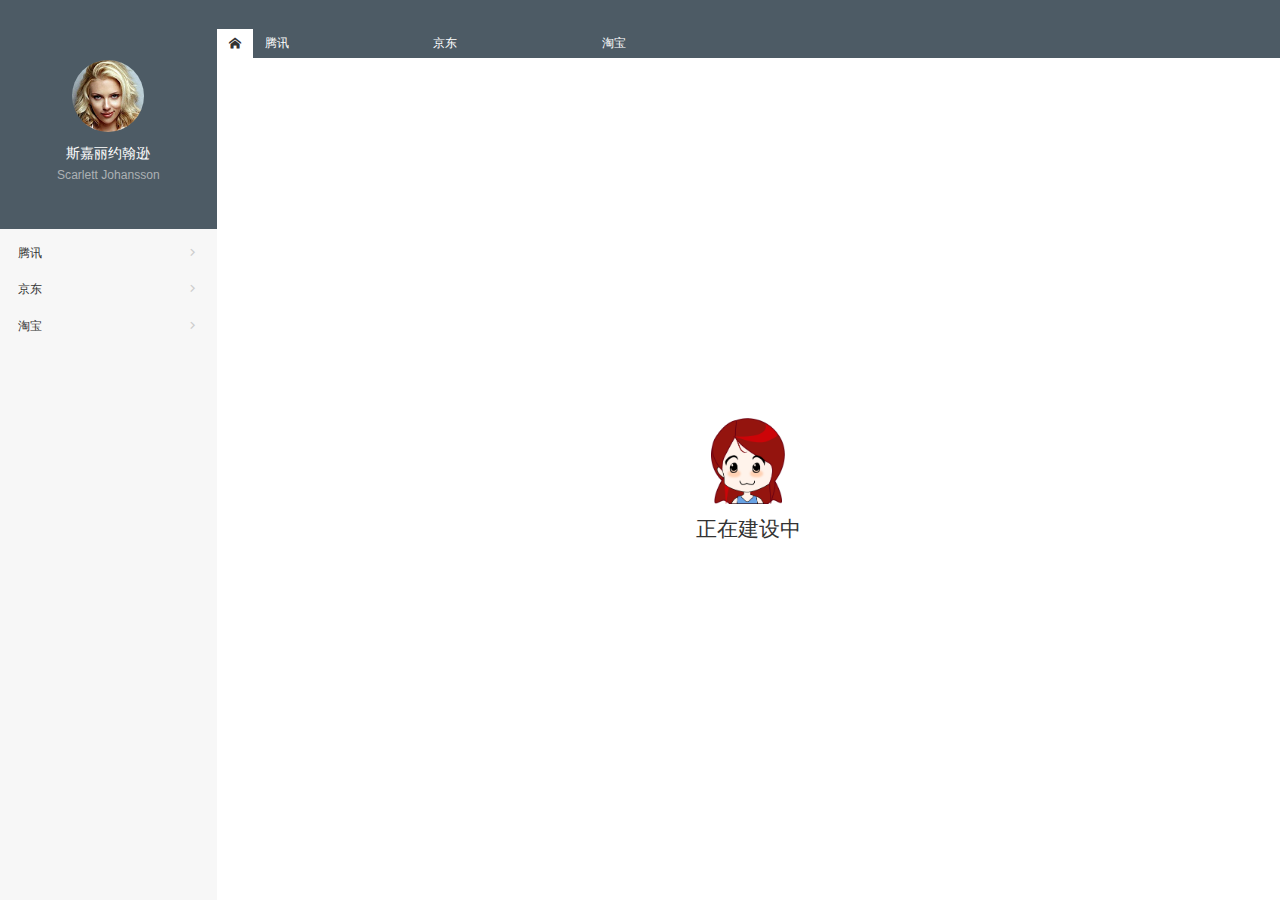
<file: src/main/webapp/static/index.html>
<!DOCTYPE HTML>
<html size="s"> 
<head>
	<meta charset="utf-8" />
	<meta name="viewport" content="width=device-width, initial-scale=1, minimum-scale=1, maximum-scale=1" />
	<title>Touch UI</title>
	<link rel="stylesheet" href="TouchUI/content/css/base.css" rel="stylesheet" type="text/css"/>
	<link rel="stylesheet" href="css/project.css" rel="stylesheet" type="text/css"/>
	<script src="TouchUI/content/js/jcl-base.js"></script>
	<script src="TouchUI/content/js/jcl.js"></script>
	<script src="TouchUI/content/js/i18n/code.zh_CN.js"></script>
	<script src="TouchUI/content/js/jcl-plugins.js"></script>
	<script src="TouchUI/content/js/jcl-ui.js"></script>
	<script src="TouchUI/content/js/ui/component/base/popup.js"></script>
	<script src="TouchUI/content/js/ui/component/base/segment.js"></script>
	<script src="TouchUI/content/js/ui/component/base/switch.js"></script>
	<script src="TouchUI/content/js/ui/component/tabset/tabset.js"></script>
	<script src="TouchUI/content/js/local.js"></script>
</head>
<body>



	<div class="p_index">
		<div class="side">
			<div class="user">
				<div class="c_list c_list-v">
					<ul>
						<li>
							<div class="pic"><img class="e_pic-r" src="temp/staff.jpg" alt="" /></div>
							<div class="main">
								<div class="title">斯嘉丽约翰逊</div>
								<div class="content">Scarlett Johansson</div>
							</div>
						</li>
					</ul>
				</div>
			</div>
			<div class="menu">
				<!-- 列表 开始 -->
				<div class="c_list c_list-s">
					<ul>
						<li class="link">
							<div class="main">腾讯</div>
							<div class="more"></div>
						</li>
						<li class="link">
							<div class="main">京东</div>
							<div class="more"></div>
						</li>
						<li class="link">
							<div class="main">淘宝</div>
							<div class="more"></div>
						</li>
					</ul>
				</div>
				<!-- 列表 结束 -->
			</div>
		</div>
		<div class="main">
			<div class="task">
				<ul>
					<li class="on">
						<div class="text"><span class="e_ico-home"></span></div>
					</li>
					<li>
						<span class="text">腾讯</span>
						<div class="close"><span class="e_ico-close"></span></div>
					</li>
					<li>
						<span class="text">京东</span>
						<div class="close"><span class="e_ico-close"></span></div>
					</li>
					<li>
						<span class="text">淘宝</span>
						<div class="close"><span class="e_ico-close"></span></div>
					</li>
				</ul>
			</div>
			<div class="content">
				<iframe src="home.html" frameborder="0"></iframe>
			</div>
		</div>
	</div>
	<script>
		Wade.setRatio();
	</script>



</body>
</html>
</file>
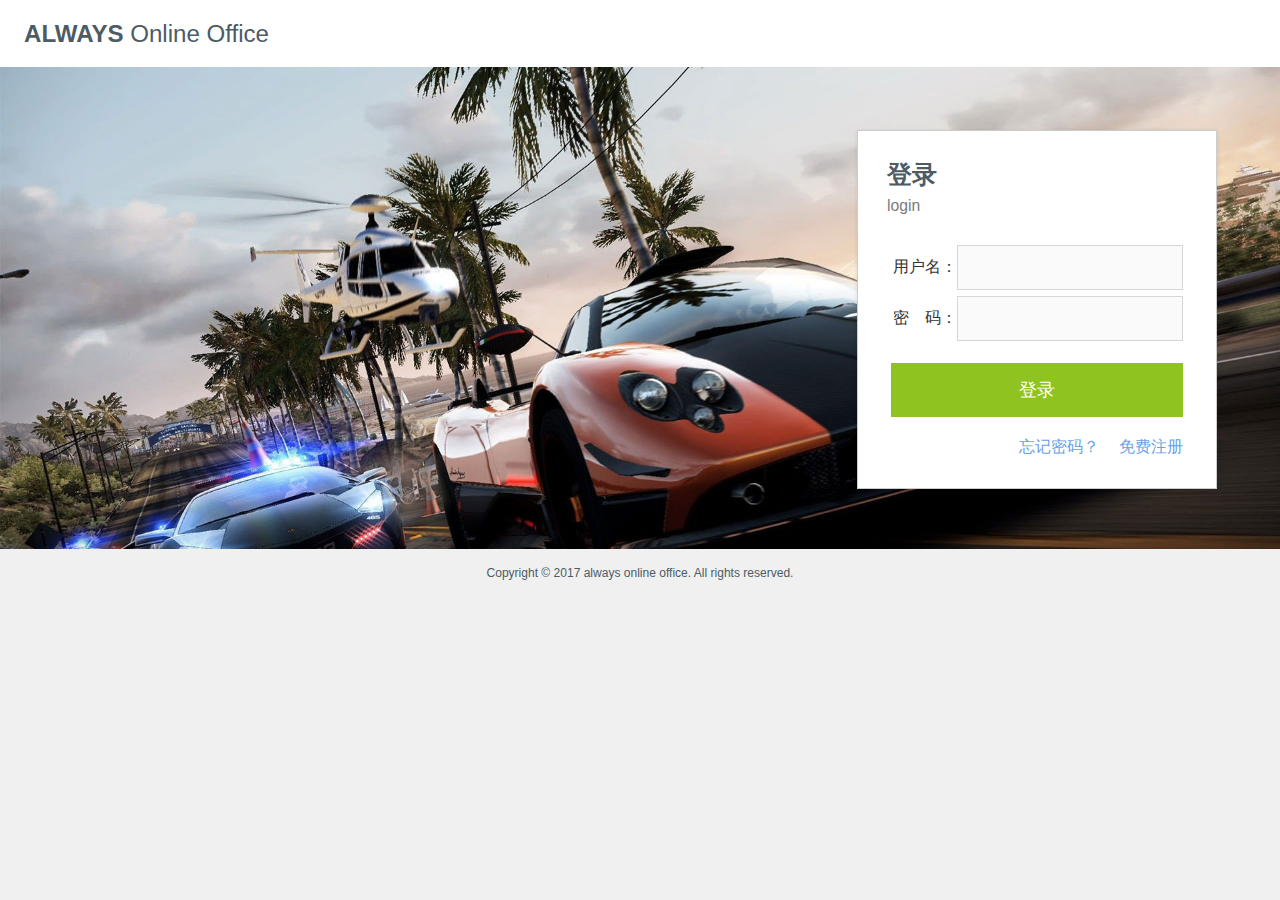
<file: src/main/webapp/login.html>
<!DOCTYPE HTML>
<html size="s"> 
<head>
	<meta charset="utf-8" />
	<meta name="viewport" content="width=device-width, initial-scale=1, minimum-scale=1, maximum-scale=1" />
	<title>Touch UI</title>
	<link rel="stylesheet" href="static/TouchUI/content/css/base.css" rel="stylesheet" type="text/css"/>
	<link rel="stylesheet" href="static/css/project.css" rel="stylesheet" type="text/css"/>
	<script src="static/TouchUI/content/js/jcl-base.js"></script>
	<script src="static/TouchUI/content/js/jcl.js"></script>
	<script src="static/TouchUI/content/js/i18n/code.zh_CN.js"></script>
	<script src="static/TouchUI/content/js/jcl-plugins.js"></script>
	<script src="static/TouchUI/content/js/jcl-ui.js"></script>
	<script src="static/TouchUI/content/js/ui/component/base/popup.js"></script>
	<script src="static/TouchUI/content/js/ui/component/base/segment.js"></script>
	<script src="static/TouchUI/content/js/ui/component/base/switch.js"></script>
	<script src="static/TouchUI/content/js/ui/component/tabset/tabset.js"></script>
	<script src="static/TouchUI/content/js/local.js"></script>
</head>
<body>



	<div class="p_login">
		<div class="logo"><strong>ALWAYS</strong> Online Office</div>
		<div class="pannel">
			<!-- 悬浮层 开始 -->
			<div class="c_float c_float-show">
				<div class="bg"></div>
				<div class="content">
					<div class="l_padding l_padding-n">
						<div class="c_list">
							<ul>
								<li>
									<div class="main">
										<div class="title">登录</div>
										<div class="content">login</div>
									</div>
								</li>
							</ul>
						</div>
					</div>
					<div class="l_padding-3 l_padding-u">
						<div class="c_space"></div>
						<!-- 表单 开始 -->
						<div class="c_form c_form-label-3 c_form-col-1">
							<ul>
								<li>
									<div class="label">用户名：</div>
									<div class="value">
										<input type="text" />
									</div>
								</li>
								<li>
									<div class="label">密　码：</div>
									<div class="value">
										<input type="text" />
									</div>
								</li>
							</ul>
						</div>
						<!-- 表单 结束 -->
						<div class="c_space-2"></div>
						<!-- 提交 开始 -->
						<div class="c_submit c_submit-full">
							<button type="button" class="e_button-l e_button-green">登录</button>
						</div>
						<!-- 提交 结束 -->
						<div class="c_space-2"></div>
						<div class="e_right p_loginLinks">
							<a href="#nogo">忘记密码？</a>
							<a href="#nogo">免费注册</a>
						</div>
					</div>
				</div>
			</div>
			<!-- 悬浮层 结束 -->
		</div>
		<div class="copyright">
			Copyright © 2017 always online office. All rights reserved.
		</div>
	</div>
	<script>
		Wade.setRatio();
	</script>



</body>
</html>
</file>
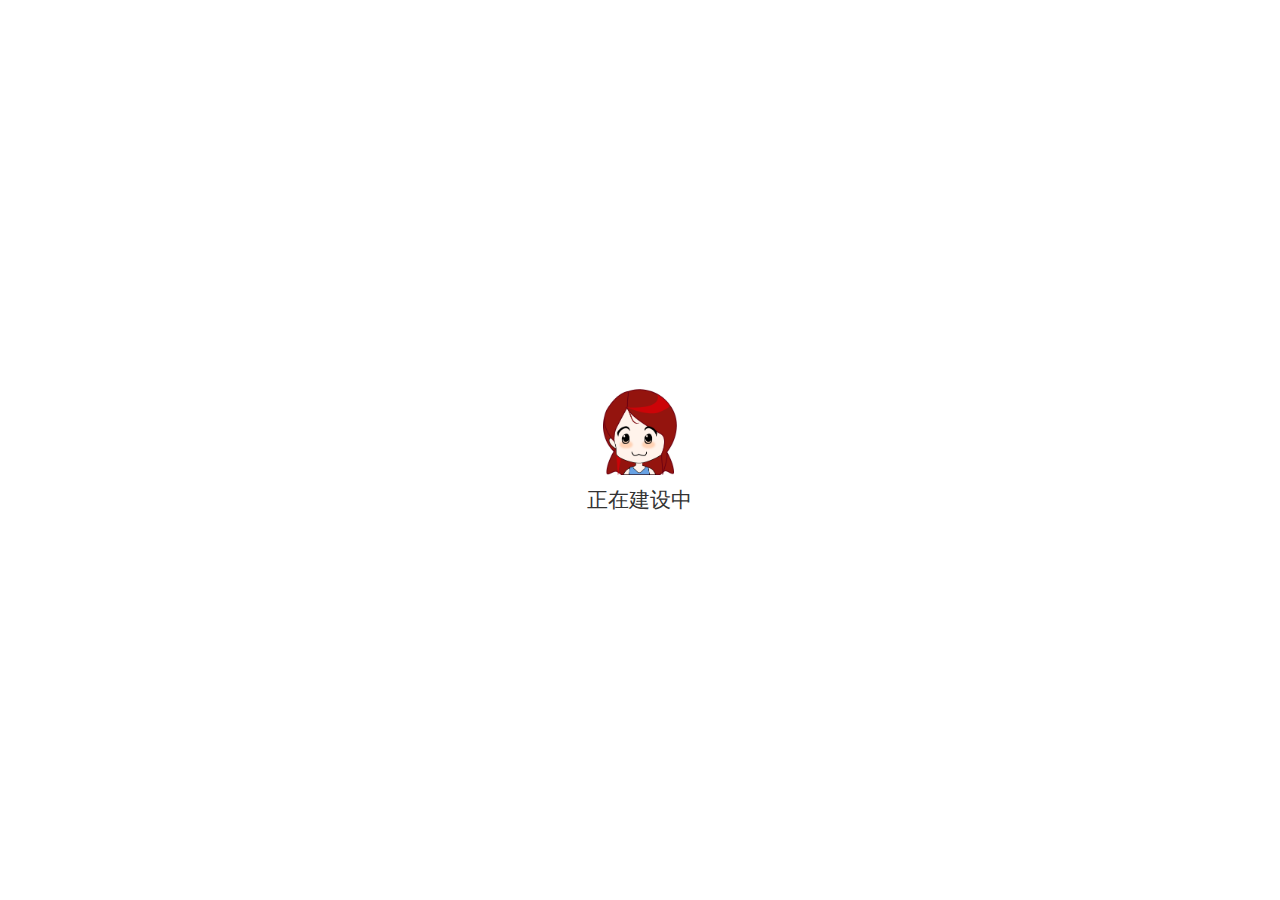
<file: src/main/webapp/static/home.html>
<!DOCTYPE HTML>
<html size="s"> 
<head>
	<meta charset="utf-8" />
	<meta name="viewport" content="width=device-width, initial-scale=1, minimum-scale=1, maximum-scale=1" />
	<title>Touch UI</title>
	<link rel="stylesheet" href="TouchUI/content/css/base.css" rel="stylesheet" type="text/css"/>
	<script src="TouchUI/content/js/jcl-base.js"></script>
	<script src="TouchUI/content/js/jcl.js"></script>
	<script src="TouchUI/content/js/i18n/code.zh_CN.js"></script>
	<script src="TouchUI/content/js/jcl-plugins.js"></script>
	<script src="TouchUI/content/js/jcl-ui.js"></script>
	<script src="TouchUI/content/js/ui/component/base/popup.js"></script>
	<script src="TouchUI/content/js/ui/component/base/segment.js"></script>
	<script src="TouchUI/content/js/ui/component/base/switch.js"></script>
	<script src="TouchUI/content/js/ui/component/tabset/tabset.js"></script>
	<script src="TouchUI/content/js/local.js"></script>
</head>
<body>



	<!-- 信息提示 开始 -->
	<div class="c_msg c_msg-full">
		<div class="wrapper">
			<div class="emote"></div>
			<div class="info">
				<div class="text">
					<div class="title">正在建设中</div>
				</div>
			</div>
		</div>
	</div>
	<!-- 信息提示 结束 -->



	<script>
		Wade.setRatio();
		hide(parent.get("UI-loading"));
	</script>



</body>
</html>
</file>
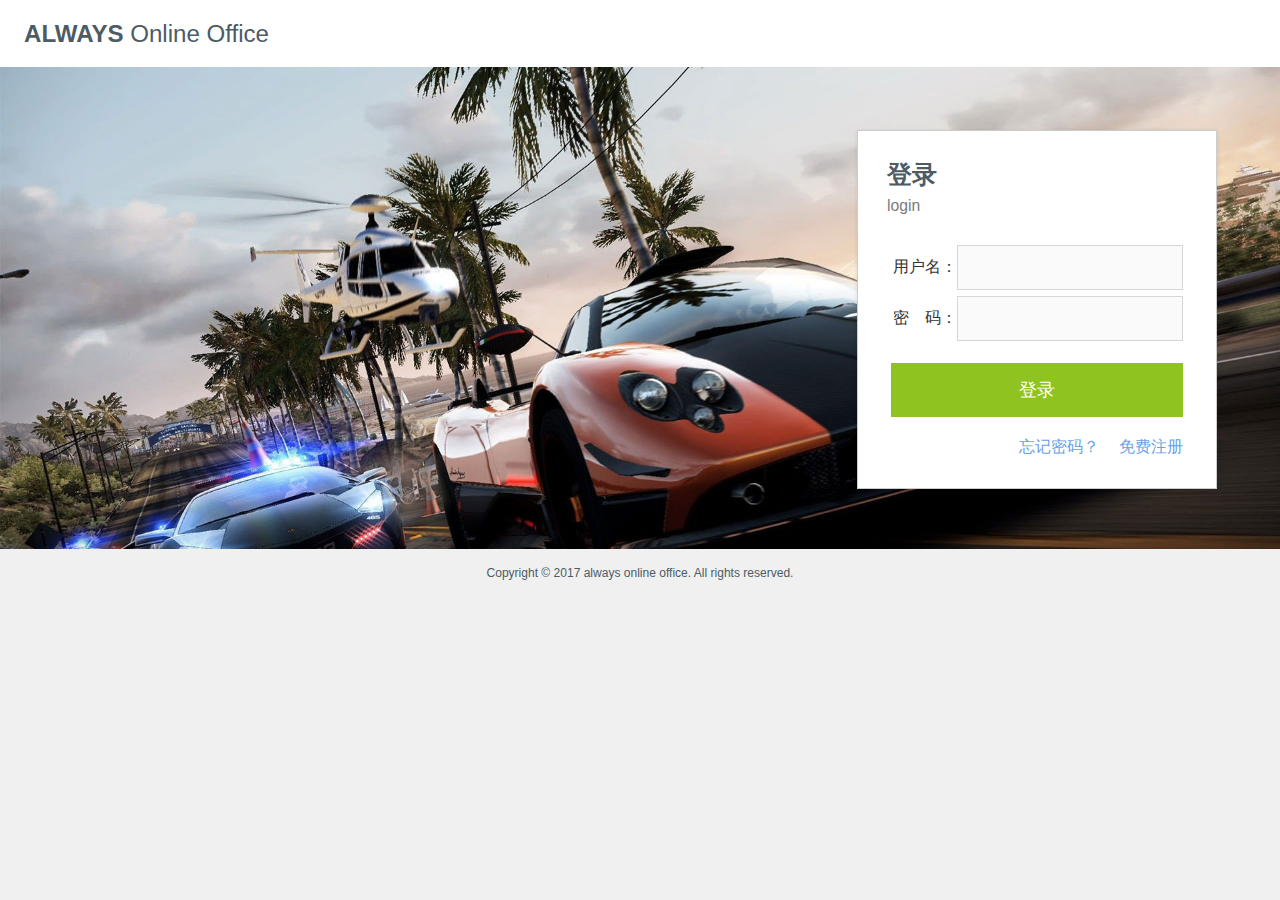
<file: src/main/webapp/static/login.html>
<!DOCTYPE HTML>
<html size="s"> 
<head>
	<meta charset="utf-8" />
	<meta name="viewport" content="width=device-width, initial-scale=1, minimum-scale=1, maximum-scale=1" />
	<title>Touch UI</title>
	<link rel="stylesheet" href="TouchUI/content/css/base.css" rel="stylesheet" type="text/css"/>
	<link rel="stylesheet" href="css/project.css" rel="stylesheet" type="text/css"/>
	<script src="TouchUI/content/js/jcl-base.js"></script>
	<script src="TouchUI/content/js/jcl.js"></script>
	<script src="TouchUI/content/js/i18n/code.zh_CN.js"></script>
	<script src="TouchUI/content/js/jcl-plugins.js"></script>
	<script src="TouchUI/content/js/jcl-ui.js"></script>
	<script src="TouchUI/content/js/ui/component/base/popup.js"></script>
	<script src="TouchUI/content/js/ui/component/base/segment.js"></script>
	<script src="TouchUI/content/js/ui/component/base/switch.js"></script>
	<script src="TouchUI/content/js/ui/component/tabset/tabset.js"></script>
	<script src="TouchUI/content/js/local.js"></script>
</head>
<body>



	<div class="p_login">
		<div class="logo"><strong>ALWAYS</strong> Online Office</div>
		<div class="pannel">
			<!-- 悬浮层 开始 -->
			<div class="c_float c_float-show">
				<div class="bg"></div>
				<div class="content">
					<div class="l_padding l_padding-n">
						<div class="c_list">
							<ul>
								<li>
									<div class="main">
										<div class="title">登录</div>
										<div class="content">login</div>
									</div>
								</li>
							</ul>
						</div>
					</div>
					<div class="l_padding-3 l_padding-u">
						<div class="c_space"></div>
						<!-- 表单 开始 -->
						<div class="c_form c_form-label-3 c_form-col-1">
							<ul>
								<li>
									<div class="label">用户名：</div>
									<div class="value">
										<input type="text" />
									</div>
								</li>
								<li>
									<div class="label">密　码：</div>
									<div class="value">
										<input type="text" />
									</div>
								</li>
							</ul>
						</div>
						<!-- 表单 结束 -->
						<div class="c_space-2"></div>
						<!-- 提交 开始 -->
						<div class="c_submit c_submit-full">
							<button type="button" class="e_button-l e_button-green">登录</button>
						</div>
						<!-- 提交 结束 -->
						<div class="c_space-2"></div>
						<div class="e_right p_loginLinks">
							<a href="#nogo">忘记密码？</a>
							<a href="#nogo">免费注册</a>
						</div>
					</div>
				</div>
			</div>
			<!-- 悬浮层 结束 -->
		</div>
		<div class="copyright">
			Copyright © 2017 always online office. All rights reserved.
		</div>
	</div>
	<script>
		Wade.setRatio();
	</script>



</body>
</html>
</file>
<file: src/main/webapp/static/TouchUI/content/css/base.css>
body,html{border:0;overflow:hidden}.x_size,body,html{width:100%;height:100%}.e_switch:before,.x_clear:after{content:""}.e_strong,.s_phone .e_strong-phone{font-weight:700}.c_menu .menu-col-2>ul>li,.c_table-fixed td,.e_ellipsis,.e_select,.x_to{text-overflow:ellipsis}.c_calendar .fn,.c_calendar .header,.c_calendar .select .year,.c_calendar .time,.c_page-lite .turn,.c_param-avg ul,.c_param-v,.c_slide>.pic>ul,.c_slide>.thumb,.c_table-fixed table,.s_ie8 .c_guide ul,.s_ie8 .c_submit-center,.s_ie8 .c_submit-full,.s_ie8 .c_tab-avg>.tab ul,.s_ie8 .e_mix-avg,.s_ie8 .e_mix-ip,.s_ie8 .e_range .e_rangeMain,.s_ie8 .e_range .e_rangeMain .e_rangeRuler,.s_phone .c_table:not(.c_table-hasGrid) table{table-layout:fixed}.c_form>ul:after,.c_popup,.c_tree ul li.leaf>.ico,.x_clear:after{visibility:hidden}.c_cart table,.c_table table,.s_ie8 .e_mix{border-collapse:collapse}*{margin:0;padding:0;list-style:none;outline:0;font-style:normal;-webkit-focus-ring-color:transparent;-webkit-tap-highlight-color:transparent;color:inherit}html{font-size:100px;font-family:"microsoft yahei",helvetica,simsun}body{background:#f0f0f0;position:relative;z-index:0;font-size:.14em;color:#333;line-height:1;text-align:left}body:before{position:absolute;z-index:10000;right:.71em;bottom:.71em;opacity:.3;pointer-events:none}a{text-decoration:none;color:#68a2e5}input{-webkit-appearance:none;font-size:100%;border-radius:0;min-width:0}input::-webkit-input-placeholder,textarea::-webkit-input-placeholder{color:#ccc}button,input,textarea{font-family:inherit}iframe{background:#fff}iframe,img{border:0;vertical-align:top}label{cursor:default!important}img{max-width:100%}#__bs_notify__{display:none!important}.s_pad a.active,.s_pc a:hover,.s_phone a.active{color:#f3b100}.x_bs{box-sizing:border-box}.x_round{border-radius:52%}.x_full{position:absolute;top:0;bottom:0;left:0;right:0}.x_to{white-space:nowrap;overflow:hidden}.x_clear:after{display:block;height:0;clear:both}.e_button,.e_switch,button{display:inline-block;vertical-align:middle}html.s_pad.s_force,html.s_pad.s_print,html.s_pc.s_force,html.s_pc.s_print{font-size:100px!important}html.s_pad.s_force-s,html.s_pad.s_print-s,html.s_pc.s_force-s,html.s_pc.s_print-s{font-size:90px!important}html.s_pad.s_force-xs,html.s_pad.s_print-xs,html.s_pc.s_force-xs,html.s_pc.s_print-xs{font-size:80px!important}html.s_pad.s_force-xxs,html.s_pad.s_print-xxs,html.s_pc.s_force-xxs,html.s_pc.s_print-xxs{font-size:70px!important}.s_test{padding:0 1.55em;box-sizing:border-box}.e_switch{position:relative;-webkit-transition:color .5s ease-out,background .5s ease-out;transition:color .5s ease-out,background .5s ease-out;width:2.71em;padding:0 .36em;color:#fff;height:1.71em;background:#8fc320;border-radius:.93em;line-height:1.71em;text-align:center}.e_switch .e_switchOn{float:left;width:1.36em}.e_switch .e_switchOff{overflow:hidden}.e_switch:before{position:absolute;-webkit-transition:-webkit-transform .5s ease-out;transition:transform .5s ease-out;left:1.86em;top:.14em;width:1.43em;height:1.43em;background:#fff;border-radius:55%}.e_switch-gray,.e_switch-off{background:#b8b8b8}.e_switch-off:before{-webkit-transform:translateX(-1.71em);transform:translateX(-1.71em)}.e_switch.active{opacity:.5}.e_switch-blue{background:#68a2e5}.e_switch-red{background:#e40077}.s_ie8 .e_switch-off:before{left:.14em}.e_right,.e_right input,.e_right td{text-align:right!important}.e_center,.e_center input,.e_center td{text-align:center!important}.e_left,.e_left input,.e_left td{text-align:left!important}input.e_right{text-align:right!important}input.e_center{text-align:center!important}input.e_left{text-align:left!important}.s_phone .e_right-phone,.s_phone .e_right-phone input,.s_phone .e_right-phone td{text-align:right!important}.s_phone .e_center-phone,.s_phone .e_center-phone input,.s_phone .e_center-phone td{text-align:center!important}.s_phone .e_left-phone,.s_phone .e_left-phone input,.s_phone .e_left-phone td{text-align:left!important}.e_button,button{white-space:nowrap;cursor:pointer;color:#292929;height:2.86em;overflow:hidden;font-size:100%;padding:0 1em;box-sizing:border-box;background:#fff;border:1px solid #d6d6d6;position:relative}.e_dis,.e_dis *{cursor:not-allowed!important}.e_button [class^=e_ico],.e_button [class^=e_commodity],button [class^=e_ico],button [class^=e_commodity]{margin-right:.29em;vertical-align:middle}.e_button [class^=e_ico]:last-child,.e_button [class^=e_commodity]:last-child,button [class^=e_ico]:last-child,button [class^=e_commodity]:last-child{margin-left:.29em;margin-right:0}.e_button span:only-child,button span:only-child{margin:0!important}.e_button .e_ico-fold:not(:first-child),.e_button .e_ico-unfold:not(:first-child),button .e_ico-fold:not(:first-child),button .e_ico-unfold:not(:first-child){font-size:.71em;margin-left:1em;opacity:.5}.e_button .e_buttonProgress,button .e_buttonProgress{position:absolute;bottom:0;left:0;width:100%;z-index:3}.e_button .e_buttonProgress .e_buttonBar,button .e_buttonProgress .e_buttonBar{display:block;height:.14em;background:#8fc320;border-top:1px solid rgba(255,255,255,.5)}.e_button-width-s,button-width-s{width:6em}.e_button-width-m,button-width-m{width:8em}.e_button-width-l,button-width-l{width:12em}.e_button{line-height:2.86em}button.e_button{line-height:normal}.s_ie8 .e_button span~.e_ico-fold,.s_ie8 .e_button span~.e_ico-unfold,.s_ie8 button span~.e_ico-fold,.s_ie8 button span~.e_ico-unfold{font-size:.71em;margin-left:1em;filter:alpha(opactiy=50)}.e_button-blue,.e_button-green,.e_button-navy,.e_button-orange,.e_button-red{color:#fff;border:0}.e_button-blue{background:#68a2e5}.e_button-orange{background:#f3b100}.e_button-green{background:#8fc320}.e_button-red{background:#e40077}.e_button-navy{background:#5f6b74}.e_button-r{border-radius:.36em}.e_button-left{border-top-left-radius:.36em;border-bottom-left-radius:.36em}.e_button-right{border-top-right-radius:.36em;border-bottom-right-radius:.36em}.e_button-l{font-size:114%;height:3em}.e_button-s{font-size:86%;height:2.5em}.s_pc .e_button:hover,.s_pc button:hover{background:#f5f5f5;color:#292929}.s_pc .e_button-blue:hover{background:#95beed;color:#fff}.s_pc .e_button-orange:hover{background:#f5c133;color:#fff}.s_pc .e_button-green:hover{background:#b1d563;color:#fff}.s_pc .e_button-red:hover{background:#ec4da0;color:#fff}.s_pc .e_button-navy:hover{background:#828c93;color:#fff}.s_pad .e_button.active,.s_pad button.active,.s_phone .e_button.active,.s_phone button.active{background:#f5f5f5;color:#292929}.s_pad .e_button-blue.active,.s_phone .e_button-blue.active{background:#95beed;color:#fff}.s_pad .e_button-orange.active,.s_phone .e_button-orange.active{background:#f5c133;color:#fff}.s_pad .e_button-green.active,.s_phone .e_button-green.active{background:#b1d563;color:#fff}.s_pad .e_button-red.active,.s_phone .e_button-red.active{background:#ec4da0;color:#fff}.s_pad .e_button-navy.active,.s_phone .e_button-navy.active{background:#828c93;color:#fff}input[type=checkbox]{-webkit-appearance:none;font-size:171%;width:1em;height:1em;vertical-align:middle;border:0;background:0 0}input[type=checkbox]::-ms-check{font-family:icon;content:"\E001";background:#fff;border-radius:.1em;border:1px solid #ccc;color:#fff;text-align:center;width:.6em;height:.6em;padding:.1em}input[type=checkbox]:checked::-ms-check{background:#68a2e5!important;border-color:#68a2e5}input[type=checkbox]:after{content:"\E001";font-family:icon;font-size:.5em;vertical-align:top;display:inline-block;background:#fff;border-radius:.2em;border:1px solid #ccc;position:relative;left:.05em;top:.05em;height:1.8em;width:1.8em;text-align:center;line-height:1.8em;color:#fff;box-sizing:border-box}input[type=checkbox]:checked:after{color:#fff;background:#68a2e5;border:0}input[type=checkbox].e_checkbox-white::-ms-check{border-color:#fff;background:#fff}input[type=checkbox].e_checkbox-white:checked::-ms-check{background:#fff!important;border-color:#fff;color:#a6adb2}input[type=checkbox].e_checkbox-white:after{border-color:#fff;background:#fff;color:#fff}input[type=checkbox].e_checkbox-white:checked:after{background:#fff;color:#a6adb2}input[type=radio]{-webkit-appearance:none;font-size:1.71em;width:1em;height:1em;vertical-align:middle;background:0 0}input[type=radio]::-ms-check{content:"\E001";font-family:icon;box-shadow:inset 0 0 0 1px #ccc;background:#fff;border:0;border-radius:55%;color:#fff;text-align:center;width:.6em;height:.6em;padding:.2em}input[type=radio]:checked::-ms-check{background:#68a2e5!important;box-shadow:none}input[type=radio]:after{content:"";display:inline-block;border-radius:55%;vertical-align:top;border:1px solid #ccc;height:1em;width:1em;background:#fff;box-sizing:border-box}input[type=radio]:checked:after{border:.3em solid #68a2e5;background:#fff}input[type=radio].e_radio-white::-ms-check{box-shadow:none;background:#fff}input[type=radio].e_radio-white:checked::-ms-check{background:#fff!important;color:#a6adb2}input[type=radio].e_radio-white:after{background:#fff;border:0}input[type=radio].e_radio-white:checked:after{border:.3em solid #fff;background:#a6adb2}input[type=checkbox][disabled],input[type=radio][disabled]{opacity:.4}input[type=checkbox][disabled]::-ms-check,input[type=radio][disabled]::-ms-check{background:#d6d6d6}.e_dis input[type=checkbox]:after,input[type=checkbox].e_dis:after{border-color:#a3a3a3;background:#dbdbdb;color:#dbdbdb}.e_dis input[type=checkbox]::-ms-check,input[type=checkbox].e_dis::-ms-check{content:"\E001";font-family:icon;background:#fff;border-radius:.1em;border:1px solid #ccc;color:#fff;text-align:center;width:.6em;height:.6em;padding:.1em}html>body .e_red{color:#e40077!important}html>body .e_blue{color:#68a2e5!important}html>body .e_green{color:#8fc320!important}html>body .e_orange{color:#f3b100!important}html>body .e_navy{color:#4d5b65!important}html>body .e_navy-lighter{color:#828c93!important}html>body .e_gray{color:#ccc!important}html>body .e_gray-light{color:#ebebeb!important}html>body .e_black{color:#292929!important}html>body .e_black-light{color:#7a7a7a!important}html>body .e_white{color:#fff!important}.e_red *{color:#e40077!important}.e_blue *{color:#68a2e5!important}.e_green *{color:#8fc320!important}.e_orange *{color:#f3b100!important}.e_navy *{color:#4d5b65!important}.e_navy-lighter *{color:#828c93!important}.e_gray *{color:#ccc!important}.e_gray-light *{color:#ebebeb!important}.e_black *{color:#292929!important}.e_black-light *{color:#7a7a7a!important}.e_white *{color:#fff!important}.e_dis{opacity:.5;pointer-events:none;filter:alpha(opacity=50)}.e_size-xs{font-size:71%!important}.e_size-s{font-size:86%!important}.e_size-m{font-size:100%!important}.e_size-l{font-size:114%!important}.e_size-xl{font-size:143%!important}.e_size-xxl{font-size:200%!important}.e_size-xxxl{font-size:257%!important}.e_sup{vertical-align:super;font-size:86%}.e_delete{text-decoration:line-through;color:#b8b8b8}.e_explain{border-bottom:1px dotted #b8b8b8;cursor:help}.s_phone .e_size-phone-s,.s_phone .e_size-phone-xs{font-size:86%!important}.s_phone .e_size-phone-m{font-size:100%!important}.s_phone .e_size-phone-l{font-size:114%!important}.s_phone .e_size-phone-xl{font-size:143%!important}.s_phone .e_size-phone-xxl{font-size:200%!important}.s_phone .e_size-phone-xxxl{font-size:257%!important}.e_ico-loading:after{content:"";display:inline-block;background:url(../../img/loading.png)!important;width:1em;height:1em;background-size:100% 100%!important;-webkit-animation:.8s loading steps(10) infinite;animation:.8s loading steps(10) infinite}@-webkit-keyframes loading{0%{-webkit-transform:rotate(0);transform:rotate(0)}100%{-webkit-transform:rotate(360deg);transform:rotate(360deg)}}@keyframes loading{0%{-webkit-transform:rotate(0);transform:rotate(0)}100%{-webkit-transform:rotate(360deg);transform:rotate(360deg)}}.e_ico-pic,.e_ico-pic-blue,.e_ico-pic-gray,.e_ico-pic-green,.e_ico-pic-navy,.e_ico-pic-orange,.e_ico-pic-red,.e_ico-pic-yellow{width:1.52em;height:1.52em;font-size:300%;color:#fff;text-align:center;line-height:1.52;display:inline-block}.e_ico-pic{color:#8fc320}.e_ico-pic-yellow{background:#e6c700}.e_ico-pic-navy{background:#a6adb2}.e_ico-pic-gray{background:#ebebeb}.e_ico-pic-blue{background:#68a2e5}.e_ico-pic-red{background:#e40077}.e_ico-pic-green{background:#8fc320}.e_ico-pic-orange{background:#f3b100}.e_ico-pic-xxxs{font-size:1em}.e_ico-pic-xxs{font-size:1.5em}.e_ico-pic-xs{font-size:2em}.e_ico-pic-s{font-size:2.5em}.e_ico-pic-m{font-size:3em}.e_ico-pic-l{font-size:3.5em}.e_ico-pic-xl{font-size:4em}.e_ico-pic-xxl{font-size:4.5em}.e_ico-pic-xxxl{font-size:5em}.e_ico-pic-r{border-radius:55%}@font-face{font-family:icon;src:url(../img/icon.eot);src:url(../img/icon.eot?#iefix) format('eot'),url(../img/icon.ttf) format('truetype')}.c_calendar .header .info:after,.c_calendar .header .next:after,.c_calendar .header .nextYear:after,.c_calendar .header .prev:after,.c_calendar .header .prevYear:after,.c_calendar .select .year .next:after,.c_calendar .select .year .prev:after,.c_dialog>.wrapper>.header .fn .close:after,.c_header .back:after,.c_list .more:after,.c_list>ul>li.checked:after,.c_table table td.level .ico-unfold:after,.c_table table td.level .ico:after,.c_table table thead tr th.asc:after,.c_table table thead tr th.desc:after,.c_tip .close:after,.c_tooltip .close:after,.c_tooltip .config:after,.c_tooltip .content:after,.c_tree ul li .ico:after,.c_tree ul li.unfold>.ico:after,.e_ico-aa_ok:after,.e_ico-activity:after,.e_ico-add:after,.e_ico-addFavo:after,.e_ico-alarm:after,.e_ico-ambulance:after,.e_ico-asc:after,.e_ico-asir:after,.e_ico-back:after,.e_ico-backward:after,.e_ico-base-pseudo,.e_ico-bill:after,.e_ico-bottom:after,.e_ico-browse:after,.e_ico-call:after,.e_ico-callreminder:after,.e_ico-cancel:after,.e_ico-cart:after,.e_ico-center:after,.e_ico-change:after,.e_ico-chart:after,.e_ico-check:after,.e_ico-circular:after,.e_ico-close:after,.e_ico-cmlogo2:after,.e_ico-cmlogo:after,.e_ico-config:after,.e_ico-copy:after,.e_ico-corner:after,.e_ico-customerManager:after,.e_ico-date:after,.e_ico-delete:after,.e_ico-desc:after,.e_ico-diamond:after,.e_ico-download:after,.e_ico-edit:after,.e_ico-error:after,.e_ico-excel:after,.e_ico-exit:after,.e_ico-export:after,.e_ico-family:after,.e_ico-familyTrade:after,.e_ico-familyand:after,.e_ico-fare:after,.e_ico-favo:after,.e_ico-female:after,.e_ico-file:after,.e_ico-first:after,.e_ico-flow:after,.e_ico-fold:after,.e_ico-forward:after,.e_ico-grid:after,.e_ico-group:after,.e_ico-groupMemberPorduct:after,.e_ico-groupProduct:after,.e_ico-groupmember:after,.e_ico-guide:after,.e_ico-halfhook:after,.e_ico-help:after,.e_ico-hide:after,.e_ico-home:after,.e_ico-img:after,.e_ico-import:after,.e_ico-itc:after,.e_ico-last:after,.e_ico-left:after,.e_ico-like:after,.e_ico-liked:after,.e_ico-link:after,.e_ico-lock:after,.e_ico-longdis:after,.e_ico-male:after,.e_ico-menu:after,.e_ico-merge:after,.e_ico-mms:after,.e_ico-money:after,.e_ico-more:after,.e_ico-msg:after,.e_ico-musicring:after,.e_ico-net-4g:after,.e_ico-net:after,.e_ico-nettraffic:after,.e_ico-newspaper:after,.e_ico-next:after,.e_ico-notice:after,.e_ico-ok:after,.e_ico-package2:after,.e_ico-package3:after,.e_ico-package:after,.e_ico-pause:after,.e_ico-phone:after,.e_ico-play:after,.e_ico-position:after,.e_ico-ppt:after,.e_ico-print:after,.e_ico-pwd:after,.e_ico-qq:after,.e_ico-rar:after,.e_ico-reduce:after,.e_ico-refresh:after,.e_ico-reset:after,.e_ico-rhombus:after,.e_ico-right:after,.e_ico-scan:after,.e_ico-search:after,.e_ico-secretary:after,.e_ico-select:after,.e_ico-send:after,.e_ico-share:after,.e_ico-shot:after,.e_ico-show:after,.e_ico-speak:after,.e_ico-star:after,.e_ico-table:after,.e_ico-target:after,.e_ico-task:after,.e_ico-telephone:after,.e_ico-tool:after,.e_ico-top:after,.e_ico-tree:after,.e_ico-tv:after,.e_ico-unfold:after,.e_ico-upload:after,.e_ico-user:after,.e_ico-video:after,.e_ico-view:after,.e_ico-voice:after,.e_ico-wechat:after,.e_ico-weibo:after,.e_ico-wifi:after,.e_ico-wiki:after,.e_ico-word:after,.e_select:after,.e_star span:after,.e_star-diamond span:after,.s_phone [class*=l_col-phone-split] .c_header .text:after,.s_phone [class*=l_col-split] .c_header .text:after{font-family:icon;-webkit-font-smoothing:antialiased;-moz-osx-font-smoothing:grayscale;font-style:normal;font-variant:normal;font-weight:400;text-decoration:none;text-transform:none}.e_ico-aa_ok:after{content:"\E001"}.e_ico-activity:after{content:"\E002"}.e_ico-add:after{content:"\E003"}.e_ico-addFavo:after{content:"\E004"}.e_ico-alarm:after{content:"\E005"}.e_ico-ambulance:after{content:"\E006"}.e_ico-asc:after{content:"\E007"}.e_ico-asir:after{content:"\E008"}.e_ico-back:after{content:"\E009"}.e_ico-backward:after{content:"\E00A"}.e_ico-bill:after{content:"\E00B"}.e_ico-bottom:after{content:"\E00C"}.e_ico-browse:after{content:"\E00D"}.e_ico-call:after{content:"\E00E"}.e_ico-callreminder:after{content:"\E00F"}.e_ico-cancel:after{content:"\E010"}.e_ico-cart:after{content:"\E011"}.e_ico-center:after{content:"\E012"}.e_ico-change:after{content:"\E013"}.e_ico-chart:after{content:"\E014"}.e_ico-check:after{content:"\E015"}.e_ico-circular:after{content:"\E016"}.e_ico-close:after{content:"\E017"}.e_ico-cmlogo:after{content:"\E018"}.e_ico-cmlogo2:after{content:"\E019"}.e_ico-config:after{content:"\E01A"}.e_ico-copy:after{content:"\E01B"}.e_ico-corner:after{content:"\E01C"}.e_ico-customerManager:after{content:"\E01D"}.e_ico-date:after{content:"\E01E"}.e_ico-delete:after{content:"\E01F"}.e_ico-desc:after{content:"\E020"}.e_ico-diamond:after{content:"\E021"}.e_ico-download:after{content:"\E022"}.e_ico-edit:after{content:"\E023"}.e_ico-error:after{content:"\E024"}.e_ico-excel:after{content:"\E025"}.e_ico-exit:after{content:"\E026"}.e_ico-export:after{content:"\E027"}.e_ico-family:after{content:"\E028"}.e_ico-familyand:after{content:"\E029"}.e_ico-familyTrade:after{content:"\E02A"}.e_ico-fare:after{content:"\E02B"}.e_ico-favo:after{content:"\E02C"}.e_ico-female:after{content:"\E02D"}.e_ico-file:after{content:"\E02E"}.e_ico-first:after{content:"\E02F"}.e_ico-flow:after{content:"\E030"}.e_ico-fold:after{content:"\E031"}.e_ico-forward:after{content:"\E032"}.e_ico-grid:after{content:"\E033"}.e_ico-group:after{content:"\E034"}.e_ico-groupmember:after{content:"\E035"}.e_ico-groupMemberPorduct:after{content:"\E036"}.e_ico-groupProduct:after{content:"\E037"}.e_ico-guide:after{content:"\E038"}.e_ico-halfhook:after{content:"\E039"}.e_ico-help:after{content:"\E03A"}.e_ico-hide:after{content:"\E03B"}.e_ico-home:after{content:"\E03C"}.e_ico-img:after{content:"\E03D"}.e_ico-import:after{content:"\E03E"}.e_ico-itc:after{content:"\E03F"}.e_ico-last:after{content:"\E040"}.e_ico-left:after{content:"\E041"}.e_ico-like:after{content:"\E042"}.e_ico-liked:after{content:"\E043"}.e_ico-link:after{content:"\E044"}.e_ico-lock:after{content:"\E045"}.e_ico-longdis:after{content:"\E046"}.e_ico-male:after{content:"\E047"}.e_ico-menu:after{content:"\E048"}.e_ico-merge:after{content:"\E049"}.e_ico-mms:after{content:"\E04A"}.e_ico-money:after{content:"\E04B"}.e_ico-more:after{content:"\E04C"}.e_ico-msg:after{content:"\E04D"}.e_ico-musicring:after{content:"\E04E"}.e_ico-net-4g:after{content:"\E04F"}.e_ico-net:after{content:"\E050"}.e_ico-nettraffic:after{content:"\E051"}.e_ico-newspaper:after{content:"\E052"}.e_ico-next:after{content:"\E053"}.e_ico-notice:after{content:"\E054"}.e_ico-ok:after{content:"\E055"}.e_ico-package:after{content:"\E056"}.e_ico-package2:after{content:"\E057"}.e_ico-package3:after{content:"\E058"}.e_ico-pause:after{content:"\E059"}.e_ico-phone:after{content:"\E05A"}.e_ico-play:after{content:"\E05B"}.e_ico-position:after{content:"\E05C"}.e_ico-ppt:after{content:"\E05D"}.e_ico-print:after{content:"\E05E"}.e_ico-pwd:after{content:"\E05F"}.e_ico-qq:after{content:"\E060"}.e_ico-rar:after{content:"\E061"}.e_ico-reduce:after{content:"\E062"}.e_ico-refresh:after{content:"\E063"}.e_ico-reset:after{content:"\E064"}.e_ico-rhombus:after{content:"\E065"}.e_ico-right:after{content:"\E066"}.e_ico-scan:after{content:"\E067"}.e_ico-search:after{content:"\E068"}.e_ico-secretary:after{content:"\E069"}.e_ico-select:after{content:"\E06A"}.e_ico-send:after{content:"\E06B"}.e_ico-share:after{content:"\E06C"}.e_ico-shot:after{content:"\E06D"}.e_ico-show:after{content:"\E06E"}.e_ico-speak:after{content:"\E06F"}.e_ico-star:after{content:"\E070"}.e_ico-table:after{content:"\E071"}.e_ico-target:after{content:"\E072"}.e_ico-task:after{content:"\E073"}.e_ico-telephone:after{content:"\E074"}.e_ico-tool:after{content:"\E075"}.e_ico-top:after{content:"\E076"}.e_ico-tree:after{content:"\E077"}.e_ico-tv:after{content:"\E078"}.e_ico-unfold:after{content:"\E079"}.e_ico-upload:after{content:"\E07A"}.e_ico-user:after{content:"\E07B"}.e_ico-video:after{content:"\E07C"}.e_ico-view:after{content:"\E07D"}.e_ico-voice:after{content:"\E07E"}.e_ico-wechat:after{content:"\E07F"}.e_ico-weibo:after{content:"\E080"}.e_ico-wifi:after{content:"\E081"}.e_ico-wiki:after{content:"\E082"}.e_ico-word:after{content:"\E083"}.e_label{display:inline-block;cursor:default;box-sizing:border-box;background:#f5f5f5;white-space:nowrap;height:2.86em;line-height:2.86em;padding:0 1em;border:1px solid #d6d6d6}.e_label-r{border-radius:.36em}.e_label-left{border-top-left-radius:.36em;border-bottom-left-radius:.36em}.e_label-right{border-top-right-radius:.36em;border-bottom-right-radius:.36em}.e_label [class^=e_ico]{margin-right:.29em;vertical-align:baseline}.e_label [class^=e_ico]:last-child{margin-left:.29em;margin-right:0}.e_label span:only-child{margin:0!important}.e_label span.e_tag{margin-left:.43em!important}.e_label-green{background:#f4f9e9;border-color:#8fc320;color:#8fc320}.e_label-red{background:#fce6f1;border-color:#e40077;color:#e40077}.e_label-blue{background:#f0f6fc;border-color:#68a2e5;color:#68a2e5}.e_label-orange{background:#fef7e6;border-color:#f3b100;color:#f3b100}.e_label-yellow{background:#fffce6;border-color:#fd0;color:#fd0}.e_label-ob{background:#949da3;border:0;color:#fff}.e_label-ob.e_label-green{background:#8fc320}.e_label-ob.e_label-red{background:#e40077}.e_label-ob.e_label-blue{background:#68a2e5}.e_label-ob.e_label-orange{background:#f3b100}.e_label-ob.e_label-yellow{background:#fd0}.e_label-l{font-size:114%;height:3em}.e_label-s{font-size:86%;height:2.5em}.e_segment{display:inline-block;vertical-align:middle;overflow:hidden;background:#68a2e5;color:#fff;height:2.86em;padding:.14em;line-height:2.57em;box-sizing:border-box}.e_segment>span{float:left;padding:0 1em;background:#fff;color:#95beed;cursor:default}.e_segment>span.e_segmentOn{background:0 0!important;color:#fff!important}.s_pad .e_segment>span.active,.s_pc .e_segment>span:hover,.s_phone .e_segment>span.active{background:#ebebeb}.e_range{width:18em;display:block;padding:0 .86em;box-sizing:border-box}.e_range .e_rangeMain{display:-webkit-box;display:-ms-flexbox;display:flex;text-align:left;line-height:1.71em;position:relative;box-sizing:border-box;width:100%}.e_range .e_rangeMain .e_rangeBar{display:block;position:relative;margin-top:.57em;-webkit-box-flex:1;-ms-flex:1;flex:1}.e_range .e_rangeMain .e_rangeBar:before{content:"";height:.5em;background:#d6d6d6;border-radius:.03rem;display:block}.e_range .e_rangeMain .e_rangeBar .e_rangeProgress{background:#8fc320;border-radius:.21em;height:.5em;width:auto;position:absolute;top:0}.e_range .e_rangeMain .e_rangeBar .e_rangeEnd,.e_range .e_rangeMain .e_rangeBar .e_rangeStart{z-index:99;background:#f5f5f5;width:1.71em;height:1.71em;border:.21em solid #8fc320;border-radius:52%;box-sizing:border-box;cursor:pointer;right:-.86em;position:absolute;top:-.57em}.e_range .e_rangeMain .e_rangeBar .e_rangeStart{left:-.82em}.e_range .e_rangeMain .e_rangeValue{font-size:.14rem;color:#7a7a7a;margin-left:.12rem;left:.1rem;position:relative;text-align:right}.e_range .e_rangeMain .e_rangeRuler{display:-webkit-box;display:-ms-flexbox;display:flex;text-align:center;position:relative;z-index:10}.e_range .e_rangeMain .e_rangeRuler .e_rangeScale{-webkit-box-flex:1;-ms-flex:1;flex:1;padding-top:1em;position:relative;display:block}.e_range .e_rangeMain .e_rangeRuler .e_rangeScale:first-child{-webkit-box-flex:.5;-ms-flex:.5;flex:.5;text-align:left}.e_range .e_rangeMain .e_rangeRuler .e_rangeScale:last-child{-webkit-box-flex:.5;-ms-flex:.5;flex:.5;text-align:right}.e_range .e_rangeMain .e_rangeRuler .e_rangeScale:first-child .scaleValue{display:inline-block;-webkit-transform:translateX(-50%);transform:translateX(-50%)}.e_range .e_rangeMain .e_rangeRuler .e_rangeScale:last-child .scaleValue{display:inline-block;-webkit-transform:translateX(50%);transform:translateX(50%)}.e_range .e_rangeMain .e_rangeRuler .e_rangeScale:before{content:"";position:absolute;width:1px;height:1em;top:0;left:50%;background:#292929}.e_range .e_rangeMain .e_rangeRuler .e_rangeScale:first-child:before{left:0}.e_range .e_rangeMain .e_rangeRuler .e_rangeScale:last-child:before{left:auto;right:0}.e_range-value-s .e_rangeValue{width:2em;overflow:hidden;text-align:left;display:block}.e_range-value-m .e_rangeValue{width:4em;overflow:hidden;text-align:left;display:block}.e_range-value-l .e_rangeValue{width:8em;overflow:hidden;text-align:left;display:block}.e_range-padding-1 .e_rangeMain .e_rangeBar{margin-right:.71em;margin-left:.71em}.e_range-padding-2 .e_rangeMain .e_rangeBar{margin-right:1.42em;margin-left:1.42em}.s_pad .e_range .e_rangeMain .e_rangeBar .e_rangeEnd.active,.s_pad .e_range .e_rangeMain .e_rangeBar .e_rangeStart.active,.s_pc .e_range .e_rangeMain .e_rangeBar .e_rangeEnd:hover,.s_pc .e_range .e_rangeMain .e_rangeBar .e_rangeStart:hover,.s_phone .e_range .e_rangeMain .e_rangeBar .e_rangeEnd.active,.s_phone .e_range .e_rangeMain .e_rangeBar .e_rangeStart.active{border:.03rem solid #8fc320;background:#fff}.e_progress{overflow:hidden;display:-webkit-inline-box;display:-ms-inline-flexbox;display:inline-flex;width:36em;vertical-align:top;font-size:80%;line-height:2}.e_progress .e_progressBar{background:#c7e190;color:#fff;overflow:hidden;height:2em;-webkit-box-flex:1;-ms-flex:1;flex:1}.e_progress .e_progressBar>.e_progressProgress{float:left;background:#8fc320;height:2em;display:block;vertical-align:top;text-align:center;color:#fff;padding:0 .36em;box-sizing:border-box}.e_progress .e_progressBar>.e_progressOverage{overflow:hidden;display:block;text-align:center}.e_progress .e_progressValue{font-size:125%;line-height:1.6;color:#7a7a7a;margin-left:.6em}.e_progress-s{font-size:70%;line-height:1.4}.e_progress-s .e_progressBar,.e_progress-s .e_progressBar>.e_progressOverage,.e_progress-s .e_progressBar>.e_progressProgress{height:1.4em}.e_progress-s .e_progressValue{line-height:1.1em}.e_progress-blue .e_progressBar{background:#b4d1f2}.e_progress-blue .e_progressBar>.e_progressProgress{background:#68a2e5}.e_progress-red .e_progressBar{background:#f280bb}.e_progress-red .e_progressBar>.e_progressProgress{background:#e40077}.e_progress-orange .e_progressBar{background:#f7c84d}.e_progress-orange .e_progressBar>.e_progressProgress{background:#f3b100}.e_progress-value-s .e_progressValue{width:2em;overflow:hidden;text-align:left;display:block}.e_progress-value-m .e_progressValue{width:4em;overflow:hidden;text-align:left;display:block}.e_progress-value-l .e_progressValue{width:8em;overflow:hidden;text-align:left;display:block}.s_ie8 .e_progress{display:inline-table}.s_ie8 .e_progress .e_progressBar{display:table-cell;vertical-align:top;width:100%}.s_ie8 .e_progress .e_progressValue{display:table-cell;vertical-align:top;white-space:nowrap;padding-left:1em}.e_mix,.e_select{vertical-align:middle}.e_mix{display:-webkit-inline-box;display:-ms-inline-flexbox;display:inline-flex;width:17.14em;position:relative;background:#fafafa}.e_mix .e_mixFixedClose{display:none}.e_mix .e_select:first-child,.e_mix input{-webkit-box-flex:1;-ms-flex:1;flex:1;display:block}.e_mix .e_label,.e_mix .e_select,.e_mix button,.e_mix input{margin-left:-1px}.e_mix .e_label:first-child,.e_mix .e_select:first-child,.e_mix button:first-child,.e_mix input:first-child{margin-left:0}.e_mix .e_mixText{line-height:2.86;-webkit-box-flex:1;-ms-flex:1;flex:1;padding:0 .7em;color:#a3a3a3}.e_mix .e_button-blue+.e_button-blue{border-left:1px solid #95beed}.e_mix .e_button-red+.e_button-red{border-left:1px solid #ec4da0}.e_mix .e_button-orange+.e_button-orange{border-left:1px solid #f7c84d}.e_mix .e_button-navy+.e_button-navy{border-left:1px solid #828c93}.e_mix .e_button-green+.e_button-green{border-left:1px solid #b1d563}.e_mix>[class^=e_ico]{cursor:pointer;width:2.86em;overflow:hidden;text-align:center;position:relative;height:2.86em;line-height:1.43em;border:1px solid #d6d6d6;box-sizing:border-box;vertical-align:middle;background:#fafafa}.e_mix>[class^=e_ico]:after{display:inline-block;background:#68a2e5;color:#fff;width:1.66em;height:1.66em;border-radius:55%;font-size:86%;margin-top:.74em}.e_mix>[class^=e_ico]:not(:first-child){margin-left:-1px;border-left:0 none}.e_mix>[class^=e_ico]:first-child{margin-right:-1px;border-right:0 none;z-index:1}.e_mix .e_mixProgress{position:absolute;bottom:0;left:0;width:100%;z-index:3}.e_mix .e_mixProgress .e_mixBar{display:block;height:.14em;background:#8fc320;border-top:1px solid rgba(255,255,255,.5)}.e_mix-s{font-size:75%}.e_mix-l{font-size:120%}.e_mix-r .e_label:first-child,.e_mix-r .e_select:first-child,.e_mix-r [class^=e_ico]:first-child,.e_mix-r button:first-child,.e_mix-r input:first-child{border-top-left-radius:.36em;border-bottom-left-radius:.36em}.e_mix-r .e_label:last-child,.e_mix-r .e_select:last-child,.e_mix-r [class^=e_ico]:last-child,.e_mix-r button:last-child,.e_mix-r input:last-child{border-top-right-radius:.36em;border-bottom-right-radius:.36em}.e_mix-prefix .e_select{-webkit-box-flex:1;-ms-flex:1;flex:1;display:block}.e_mix-prefix .e_select:first-child{-webkit-box-flex:0;-ms-flex:none;flex:none}.e_mix-avg .e_select,.e_mix-avg button,.e_mix-avg input{-webkit-box-flex:1!important;-ms-flex:1!important;flex:1!important;display:block}.e_mix-search{border:.14em solid #68a2e5;height:2.86em;line-height:2.57em;box-sizing:border-box;border-radius:1.86em;background:#fff;-webkit-box-align:center;-ms-flex-align:center;align-items:center}.e_mix-search .e_select:first-child{-webkit-box-flex:0;-ms-flex:none;flex:none;background:0 0;border:0;height:2.57em;line-height:2.57em;border-top-left-radius:1.79em;border-bottom-left-radius:1.79em;color:#68a2e5}.e_mix-search .e_select:after{color:#68a2e5}.e_mix-search input[type=text]{height:2.57em;border:0;background:0 0}.e_mix-search input[type=text]:first-child{border-top-left-radius:1.79em;border-bottom-left-radius:1.79em;padding-left:1.14em}.e_mix-search button{padding:0;background:#68a2e5;color:#fff;border:0;border-radius:55%;width:2.29em;height:2.29em;line-height:2.29em;text-align:center;margin-left:0;margin-right:.14em}.e_mix-ip{border:1px solid #d6d6d6}.e_mix-ip input[type=text]{border:none}.e_mix-ip span{-ms-flex-item-align:end;align-self:flex-end;margin-left:-.86em;z-index:99}.e_mix-ip span:before{content:".";display:block;height:1.43em;line-height:1.43em}.s_pc .e_mix>[class^=e_ico]:hover{background:#f5f5f5}.s_pc .e_mix-search button:hover{background:#95beed;color:#fff}.s_pad .e_mix>[class^=e_ico].active,.s_phone .e_mix>[class^=e_ico].active{background:#f5f5f5}.s_pad .e_mix-search button.active,.s_phone .e_mix-search button.active{background:#5e92ce;color:#fff}.s_phone .e_mix-fixed{position:fixed!important;left:0;top:0;z-index:1000;background:#fff!important;width:100%!important;font-size:125%}.s_phone .e_mix-fixed input{text-align:left!important}.s_phone .e_mix-fixed .e_mixFixedClose{display:block}input[type=text],input[type=tel],input[type=password]{border:1px solid #d6d6d6;font-size:100%;background:#fafafa;height:2.86em;line-height:2em;width:16em;padding:.43em .7em;box-sizing:border-box;position:relative;color:#7a7a7a}input[type=text]:focus,input[type=tel]:focus,input[type=password]:focus{z-index:2;box-shadow:inset 0 0 0 1px #f3b100}input[type=text]::-ms-clear,input[type=tel]::-ms-clear,input[type=password]::-ms-clear{display:none}input[readonly]{box-shadow:none!important;color:#a3a3a3}input.e_input-r{border-radius:.36em}input.e_input-left{border-top-left-radius:.36em;border-bottom-left-radius:.36em}input.e_input-right{border-top-right-radius:.36em;border-bottom-right-radius:.36em}.e_input-l{font-size:114%;height:3em;padding:.5em .7em}.e_input-m{font-size:100%}.e_input-s,input[type=text].e_input-s,input[type=tel].e_input-s,input[type=passowrd].e_input-s{font-size:86%;height:2.5em;line-height:1.64em}input[type=text].e_input-l,input[type=tel].e_input-l,input[type=passowrd].e_input-l{font-size:114%;height:3em;padding:.5em .7em}.e_select{display:inline-block;cursor:pointer;box-sizing:border-box;font-size:100%;background:#fafafa;height:2.86em;line-height:2.86em;padding:0 2.86em 0 1em;border:1px solid #d6d6d6;position:relative;overflow:hidden;white-space:nowrap}.e_select:after{content:"\E079";display:block;margin-top:-4.03em;height:4.03em;line-height:4.03em;text-align:right;top:0;font-size:71%;vertical-align:top;margin-right:-2.37em;color:#b8b8b8;pointer-events:none}.c_list>ul>li>.content,.c_list>ul>li>.sub,.e_star{display:-webkit-inline-box;display:-ms-inline-flexbox}.e_select-r{border-radius:.36em}.e_select-left{border-top-left-radius:.36em;border-bottom-left-radius:.36em}.e_select-right{border-top-right-radius:.36em;border-bottom-right-radius:.36em}.e_select [class^=e_ico]{margin-right:.29em;vertical-align:baseline}.e_select [class^=e_ico]:last-child{margin-left:.29em;margin-right:0}.e_select input[type=text]{border:0;vertical-align:top;margin:0 0 0 -1em;height:100%}.e_select span.e_tag{margin-left:.43em}.e_select-l{font-size:114%;height:3em}.e_select-s{font-size:86%;height:2.5em;line-height:2.5}.e_select-m{font-size:100%}.s_ie8 .e_select-s:after{font-size:52.5%}.s_ie8 .e_select-m:after{font-size:70%}.s_ie8 .e_select-l:after{font-size:84%}.e_select-fixed{position:fixed!important;left:0;top:0;z-index:1000;width:100%;padding-left:0!important;background:#fff!important}.c_msg,.c_msg .wrapper,.e_star,textarea{position:relative}.e_select-fixed input{text-align:left!important}.s_pad .e_select.active,.s_pc .e_select:hover,.s_phone .e_select.active{background:#f5f5f5}.e_star{height:1em;display:inline-flex;width:5.75em;font-size:114%;color:#ccc}.e_star span{padding-right:.21em}.e_star span:after{content:"\E070";width:1em;height:1em;display:inline-block}.e_star span:nth-child(5){padding-right:0}.e_star-1 span:first-child,.e_star-2 span:first-child,.e_star-2 span:first-child+span,.e_star-3 span:first-child,.e_star-3 span:first-child+span,.e_star-3 span:first-child+span+span,.e_star-4 span:first-child,.e_star-4 span:first-child+span,.e_star-4 span:first-child+span+span,.e_star-4 span:first-child+span+span+span,.e_star-5 span{color:#f3b100}.e_star-gold{-webkit-animation:blink 2s linear infinite;animation:blink 2s linear infinite}.e_star-gold span{color:#f5c133}.e_star-diamond span{color:#68a2e5}.e_star-diamond span:after{content:"\E021"}.c_msg .close:before,.e_tag .e_tagDelete:before{content:"\e60f";font-family:icon}.e_star-l{font-size:185%}.s_ie8 .e_star{letter-spacing:-.4em}.e_tag{display:inline-block;white-space:nowrap;line-height:1.71em;background:#7a7a7a;color:#fff;padding:0 .71em;border-radius:.21em;overflow:hidden;vertical-align:middle}.e_tag .e_tagText{display:inline-block;margin-right:-.2em}.e_tag .e_tagDelete{display:inline-block;margin-left:-.43em;width:1.71em;height:1.71em;position:relative;text-align:center;color:#ccc;left:.71em;border-top-right-radius:.21em;border-bottom-right-radius:.21em;cursor:default}.e_tag .e_tagDelete:before{font-size:.71em;vertical-align:top}.e_tag-blue{background:#68a2e5}.e_tag-blue .e_tagDelete{color:#d2e3f7}.e_tag-green{background:#8fc320}.e_tag-green .e_tagDelete{color:#ddedbc}.e_tag-red{background:#e40077}.e_tag-red .e_tagDelete{color:#f7b3d6}.e_tag-orange{background:#f3b100}.e_tag-orange .e_tagDelete{color:#fbe8b3}.e_tag-white{background:#fff;color:#292929}.e_tag-r{border-radius:.71em;padding:0;min-width:1.43em;text-align:center!important;line-height:1.43em}.e_tag-r .e_tagText{float:none}.e_tag-s{line-height:1.14em;height:1.14em;font-size:.71em}.e_tag-s .e_tagDelete{width:1.14em;height:1.14em;font-size:.29em}.s_pc .e_tag .e_tagDelete:hover{background:#a3a3a3;color:#fff}.s_pc .e_tag-blue .e_tagDelete:hover{background:#95beed;color:#fff}.s_pc .e_tag-green .e_tagDelete:hover{background:#b1d563;color:#fff}.s_pc .e_tag-red .e_tagDelete:hover{background:#ec4da0;color:#fff}.s_pc .e_tag-orange .e_tagDelete:hover{background:#f7c84d;color:#fff}.s_pc .e_tag-white .e_tagDelete:hover{background:#f5f5f5;color:#292929}.s_pad .e_tag .e_tagDelete.active,.s_phone .e_tag .e_tagDelete.active{background:rgba(255,255,255,.4);color:#fff}textarea{border:1px solid #d6d6d6;font-size:100%;background:#fafafa;height:2.86em;line-height:1.43em;width:16em;box-sizing:border-box;resize:none;padding:.64em .57em;vertical-align:top;overflow:auto}.c_menu .leaf,.c_menu .menu>ul>li,.c_menu .title{line-height:2.71em;text-indent:1.07em}textarea:focus{box-shadow:inset 0 0 0 1px #f3b100;z-index:2}.c_msg-full,.c_msg-popup{bottom:0;left:0;z-index:1100}.e_textarea-r{border-radius:.36em}.e_textarea-row-2{height:4.29em!important}.e_textarea-row-3{height:5.71em!important}.e_textarea-row-4{height:7.14em!important}.e_textarea-row-5{height:8.57em!important}.e_textarea-row-6{height:10em!important}.e_textarea-row-7{height:11.43em!important}.e_textarea-row-8{height:12.86em!important}.e_textarea-row-9{height:1.43em!important}.e_textarea-row-10{height:15.71em!important}.e_space,.e_space-2,.e_space-3,.e_space-4{display:inline-block;height:.5em}.e_textarea-l{font-size:114%}.e_textarea-s{font-size:86%}.e_textarea-m{font-size:100%}textarea[readonly]{color:#a3a3a3}.e_pic-ico,.e_pic-ico-m{width:5.71em;padding:1.14em;box-sizing:border-box}.e_pic-ico-s{width:4.29em;padding:.86em;box-sizing:border-box}.e_pic-ico-l{width:7.14em;padding:1.43em;box-sizing:border-box}.e_pic-ico-xl{width:11.43em;padding:2.29em;box-sizing:border-box}.e_pic-ico-xxl{width:14.29em;padding:2.86em;box-sizing:border-box}.e_pic-r{border-radius:52%}.e_pic-border{border:1px solid #ccc}.e_space{width:.5em}.e_space-2{width:1em}.e_space-3{width:1.5em}.e_space-4{width:2em}.e_space-c{width:1px;margin-right:-2px}.e_hide,.e_hide-hoverX .e_x,.e_hide-x .e_x{display:none!important}.e_hide-hoverX:hover .e_x{display:block!important}.c_print .e_hide-print,.s_pad .e_hide-pad,.s_pad .e_show-phone,.s_pc .e_show-phone,.s_phone .e_hide-phone{display:none!important}@media print{.e_hide-print{display:none!important}}.e_ellipsis{display:inline-block;width:100%;overflow:hidden;white-space:nowrap}.c_menu ul{overflow:hidden}.c_menu .leaf,.c_menu .title{border-bottom:1px #d6d6d6 solid;color:#5e92ce}.c_menu .title~.title{margin-top:1.43em}.c_menu .leaf{border-bottom:none;color:#292929;font-weight:700}.c_menu .on,.s_pad .c_menu .menu-level-2>ul>li.active,.s_pc .c_menu .menu-level-2>ul>li:hover,.s_phone .c_menu .menu-level-2>ul>li.active{color:#8fc320}.c_menu .menu-col-3>ul>li{float:left;width:33.33%;white-space:nowrap;text-overflow:ellipsis;overflow:hidden}.c_menu .menu-col-3>ul>li:nth-child(3n){float:none;width:auto}.c_menu .menu-col-3>ul>li.menu-level-4{display:block;width:100%}.c_msg .emote,.c_msg .emote:before{display:inline-block}.c_menu .menu-col-2>ul>li{float:left;width:50%;white-space:nowrap;overflow:hidden}.c_menu .menu-col-2>ul>li:nth-child(2n){float:none;width:auto}.c_menu .menu-level-2{background:#ebebeb;overflow:hidden}.s_pc .c_menu .menu>ul>li:hover{background:#ebebeb;cursor:pointer}.s_pc .c_menu .menu-col-3>ul>li.menu-level-4:hover{background:#fff}.s_pad .c_menu .menu>ul>li.active,.s_phone .c_menu .menu>ul>li.active{background:#ebebeb;cursor:pointer}.c_msg .wrapper,.s_pad .c_menu .menu-col-3>ul>li.menu-level-4.active,.s_phone .c_menu .menu-col-3>ul>li.menu-level-4.active{background:#fff}.c_msg{box-sizing:border-box;overflow:hidden;text-align:center}.c_msg .detail,.c_msg .info>.text .content .c_param{text-align:left}.c_msg .wrapper{overflow:hidden;padding:2.14em}.c_msg .close,.c_msg-full,.c_msg-popup{position:absolute;top:0;right:0}.c_msg .close{line-height:2.86em;width:2.86em;height:2.86em;color:#ccc;cursor:default}.c_msg .detail,.c_msg .info>.text .content{line-height:1.5em;word-wrap:break-word;word-break:break-all}.c_msg .close:before{vertical-align:top}.c_msg .emote:before{content:"";width:6.14em;height:7.14em;background:url(../img/emote/08.png) no-repeat;background-size:100% 100%}.c_msg .info{margin-top:1.07em}.c_msg .info>.text .title{font-size:1.71em}.c_msg .info>.text .content{margin-top:.57em;color:#7a7a7a}.c_msg .info>.text .content .e_progress{margin-top:.71em}.c_msg .info>.fn{margin-top:1.79em}.c_msg .info>.fn button{margin:0 .71em}.c_msg-full:before,.c_msg-popup:before{content:"";width:.71em;margin-right:-1em;display:inline-block;vertical-align:middle;height:100%}.c_msg .detail{margin-top:1.43em;max-height:10.21em;background:#f0f0f0;border:0;border:1px solid #d6d6d6;overflow:auto;padding:1.07em 1.43em;color:#292929}.c_box-border,.c_msg-border{border:1px solid #d6d6d6}.c_msg .detail .c_param{background:0 0;padding:0}.c_msg-full{background:#fff;overflow:auto}.c_msg-full .wrapper{display:inline-block;vertical-align:middle;background:0 0;max-width:80%}.c_msg-popup{background:rgba(0,0,0,.3)}.c_msg-popup .wrapper{display:inline-block;width:42.86em;padding:2.86em;vertical-align:middle}.c_msg-s{font-size:86%}.c_msg-h{background:#fff}.c_msg-h .wrapper{display:inline-table;max-width:90%}.c_msg-h .emote{margin-right:2.14em;display:table-cell;vertical-align:top;text-align:right}.c_msg-h .info{text-align:left;margin-top:0;display:table-cell;vertical-align:middle;padding-left:2em}.c_msg-h .info>.fn button{margin:0 .71em 0 0}.c_msg-h.c_msg-full .wrapper,.c_msg-h.c_msg-popup .wrapper{display:inline-table}.c_msg-h.c_msg-full .info,.c_msg-h.c_msg-popup .info{-webkit-box-flex:1;-ms-flex:auto;flex:auto}.c_msg-warn .emote:before{background-image:url(../img/emote/03.png)}.c_msg-error .emote:before{background-image:url(../img/emote/09.png)}.c_msg-success .emote:before{background-image:url(../img/emote/01.png)}.c_msg-help .emote:before{background-image:url(../img/emote/04.png)}.c_msg-sweat .emote:before{background-image:url(../img/emote/02.png)}.c_msg-angry .emote:before{background-image:url(../img/emote/05.png)}.c_msg-however .emote:before{background-image:url(../img/emote/06.png)}.c_msg-embrsd .emote:before{background-image:url(../img/emote/07.png)}.c_msg-loading .emote:before{background-image:url(../img/emote/loading.gif)}.s_pad .c_msg .close.active,.s_pc .c_msg .close:hover,.s_phone .c_msg .close.active{background:#e40077;color:#fff}.s_phone .c_msg-phone-v .wrapper{display:block}.s_phone .c_msg-phone-v .emote{margin-right:0;-ms-flex-item-align:auto;align-self:auto;display:block;text-align:center}.s_phone .c_msg-phone-v .info{-webkit-box-flex:1;-ms-flex:auto;flex:auto;text-align:center;margin-top:1.07em;width:auto;padding:0;display:block}.s_phone .c_msg-phone-v .info>.fn{margin-top:.29em}.s_phone .c_msg-phone-v .info>.fn button{margin:.71em .71em 0 0}.s_phone .c_msg-phone-v.c_msg-full .wrapper,.s_phone .c_msg-phone-v.c_msg-popup .wrapper{display:inline-block}.s_phone .c_msg-phone-v.c_msg-full .info,.s_phone .c_msg-phone-v.c_msg-popup .info{-webkit-box-flex:1;-ms-flex:auto;flex:auto}.s_phone .c_msg-phone-v.c_msg-s .emote{margin-right:0}.c_box{background:#fff;position:relative}.c_box-gray{background:#f0f0f0}.c_box-red{background:#e40077;color:#fff}.c_box-orange{background:#f3b100;color:#fff}.c_box-blue{background:#68a2e5;color:#fff}.c_box-navy{background:#4d5b65;color:#fff}.c_box-green{background:#8fc320;color:#fff}.c_box-full{height:100%}.c_box>.more{text-align:right;line-height:1.43rem;color:#666;cursor:pointer}.c_box>.more:before{content:"\e607";font-family:icon;text-align:right;font-size:150%;margin-right:.48em}.c_float{position:absolute;box-sizing:border-box;z-index:1200;display:none}.c_float-lite,.c_float-show{display:block}.c_float>.content{background:#fff;border:1px solid #ccc;box-shadow:0 .07em .29em rgba(0,0,0,.1);overflow:auto}.c_float-lite{box-shadow:none;border:0;overflow:visible}.s_phone .c_float{position:absolute!important;background:0 0;top:3.57em!important;bottom:0!important;overflow:hidden;height:auto!important;left:0!important;right:0!important;box-shadow:none;width:100%!important;margin:0!important;border:0;display:none}.s_phone .c_float>.content{width:100%;bottom:0;max-height:28.57em;overflow:auto;position:absolute;background:#fff;height:auto!important}.s_phone .c_float>.bg{background:rgba(0,0,0,.3);position:absolute;top:0;left:0;right:0;bottom:0;z-index:-1}.s_phone .c_float-show{display:block!important}.s_phone .c_float-phone-menu{bottom:auto!important;right:0!important;display:none;left:auto!important;width:auto!important;overflow:visible}.s_phone .c_float-phone-menu>.bg{display:none}.s_phone .c_float-phone-menu>.content{position:relative;width:auto;box-shadow:0 .07em .29em rgba(0,0,0,.1);-webkit-transform:translate3d(0,0,0);transform:translate3d(0,0,0)}.s_phone .c_float-phone-auto>.content{max-height:100%!important}.s_phone .c_float-phone-full>.content{height:100%!important;max-height:100%}.s_phone .c_float-notop,.s_phone .c_float-phone-notop{top:0!important}.c_page{position:relative;z-index:201;background:#fff;height:2.86em;line-height:2.86em;color:#7a7a7a;text-align:center}.c_page:after{content:"";display:block;height:0;clear:both}.c_page .more{float:left;cursor:default;width:2.86em;text-align:center;border-right:1px solid #d6d6d6}.c_page .turn{float:right}.c_page .turn .first,.c_page .turn .last{float:left;width:2.86em;border-left:1px solid #d6d6d6;cursor:pointer}.c_page .turn .next,.c_page .turn .prev{float:left;border-left:1px solid #d6d6d6;white-space:nowrap;padding:0 1em;cursor:pointer}.c_page .turn .next{border:0}.c_page .turn .page{float:left;padding:0 1em;color:#fff;background:#5f6b74}.c_page .option{position:absolute;top:-4.29em;padding:.71em 0;background:#fff;box-shadow:0 0 .21em rgba(0,0,0,.3)}.c_page .option .goto{float:left;padding:0 14px;line-height:2.86em}.c_page .option .goto .label{float:left}.c_page .option .goto input{float:left;margin-left:.71em;width:5em;box-sizing:border-box;height:2.86em;border:0;background:#ebebeb;padding:.79em;line-height:1.29em}.c_page .option .per,.c_page .option .state{padding:0 1em;float:left}.c_page .option .goto button{float:left;height:2.86em;border-radius:0;font-size:1em;padding:0 1em}.c_page .option .state{cursor:pointer;border-left:1px solid #d6d6d6;border-right:1px solid #d6d6d6}.c_page .option .per .label{float:left}.c_page .option .per .value{float:left;margin-left:.71em}.c_page .option .per .value .e_select{float:left;text-align:left;width:7.14em}.c_page-border{border:1px solid #d6d6d6}.c_page-lite .more{display:none}.c_page-lite .turn{display:table;float:none;width:100%;vertical-align:top}.c_page-lite .turn .first,.c_page-lite .turn .last{display:none}.c_page-lite .turn .next,.c_page-lite .turn .page,.c_page-lite .turn .prev{display:table-cell;float:none}.c_page-lite .turn .prev{border-left:0 none}.s_pad .c_page .more.active,.s_pad .c_page .option .state.active,.s_pad .c_page .turn .first.active,.s_pad .c_page .turn .last.active,.s_pad .c_page .turn .next.active,.s_pad .c_page .turn .prev.active,.s_pc .c_page .more:hover,.s_pc .c_page .option .state:hover,.s_pc .c_page .turn .first:hover,.s_pc .c_page .turn .last:hover,.s_pc .c_page .turn .next:hover,.s_pc .c_page .turn .prev:hover,.s_phone .c_page .more.active,.s_phone .c_page .option .state.active,.s_phone .c_page .turn .first.active,.s_phone .c_page .turn .last.active,.s_phone .c_page .turn .next.active,.s_phone .c_page .turn .prev.active{background:#ebebeb}.s_ie8 .c_page .option{border:1px solid #ccc;top:-4.36em}.c_scroll-float,.l_float{left:0;right:0;top:0;bottom:0}.l_float{position:absolute;overflow:hidden;z-index:0}.c_scroll{position:relative;z-index:0;overflow:auto;height:100%;box-sizing:border-box}.c_scroll-float{position:absolute;height:auto}.c_scroll-wrapper,.l_float-wrapper{top:.71em;left:.71em;right:.71em;bottom:.71em}.c_scroll-guide,.c_scroll-header,.c_scroll-tab,.l_float-guide,.l_float-header,.l_float-tab{top:3.57em}.c_scroll-header.c_scroll-guide,.c_scroll-header.c_scroll-tab,.c_scroll-header.l_float-guide,.c_scroll-header.l_float-tab,.l_float-header.c_scroll-guide,.l_float-header.c_scroll-tab,.l_float-header.l_float-guide,.l_float-header.l_float-tab{top:7.14em}.c_scroll-param,.l_float-param{top:5em}.c_scroll-page,.l_float-page{bottom:2.86em}.c_scroll-submit,.l_float-submit{bottom:3.43em}.c_scroll-submit.c_scroll-page,.c_scroll-submit.l_float-page,.l_float-submit.c_scroll-page,.l_float-submit.l_float-page{bottom:6.29em}.c_scroll-headertab,.l_float-headertab{top:3.57em}.c_scroll-result,.l_float-result{top:4.29em;left:.71em;right:.71em;bottom:.71em}.c_scroll-white,.l_float-white{background:#fff}.c_scroll-gray,.l_float-gray{background:#f0f0f0}.c_scroll-border,.l_float-border{border:1px solid #d6d6d6}.c_scroll-noscroll,.l_float-noscroll{overflow:hidden}.c_scroll iframe,.l_float iframe{width:100%;height:100%;display:block}.s_phone .c_scroll-phone,.s_phone .l_float-phone{position:relative;z-index:0;overflow:auto;height:100%;box-sizing:border-box}.c_slide,.c_slide>.pic>ul,.c_slide>.thumb,.c_slide>.thumb .list,.c_submit,.c_tab,.c_tab>.page,.c_tab>.tab .list,.c_tab>.tab ul,.s_phone .c_scroll-phone-noscroll,.s_phone .l_float-phone-noscroll{overflow:hidden}.s_phone .c_scroll-phone-wrapper-0,.s_phone .l_float-phone-wrapper-0{top:0!important;left:0!important;right:0!important;bottom:0!important}.s_phone .c_scroll-phone-header,.s_phone .l_float-phone-header{top:3.57em!important;left:0!important;right:0!important;bottom:0!important}.s_phone .c_scroll-phone-guide,.s_phone .c_scroll-phone-tab,.s_phone .l_float-phone-guide,.s_phone .l_float-phone-tab{top:3.57em!important}.s_phone .c_scroll-phone-param,.s_phone .l_float-phone-param{top:4.86em!important}.s_phone .c_scroll-phone-page,.s_phone .l_float-phone-page{bottom:2.86em!important}.s_phone .c_scroll-phone-submit,.s_phone .l_float-phone-submit{bottom:3.43em!important}.s_phone .c_scroll-phone-submit.s_phone .c_scroll-phone-page,.s_phone .c_scroll-phone-submit.s_phone .l_float-phone-page,.s_phone .l_float-phone-submit.s_phone .c_scroll-phone-page,.s_phone .l_float-phone-submit.s_phone .l_float-phone-page{bottom:6.29em!important}.s_phone .c_scroll-phone-white,.s_phone .l_float-phone-white{background:#fff!important}.s_phone .c_scroll-phone-gray,.s_phone .l_float-phone-gray{background:#f0f0f0!important}.s_phone .c_scroll-phone-headertab,.s_phone .l_float-phone-headertab{top:3.57em!important}.s_phone .c_scroll-phone-notop,.s_phone .l_float-phone-notop{top:0!important}.s_phone .c_scroll-phone-nobottom,.s_phone .l_float-phone-nobottom{bottom:0!important}.s_phone .c_scroll-phone-result,.s_phone .l_float-phone-result{top:4.29em!important;left:.71em!important;right:.71em!important;bottom:.71em!important}.s_phone .c_scroll-phone-noborder,.s_phone .l_float-phone-noborder{border:0}.s_phone .c_scroll-phone-header.c_scroll-phone-guide,.s_phone .c_scroll-phone-header.c_scroll-phone-tab,.s_phone .l_float-phone-header.l_float-phone-guide,.s_phone .l_float-phone-header.l_float-phone-tab{top:7.14em!important}.c_slide{width:100%;position:relative}.c_slide>.pic>ul{width:400%;display:table}.c_slide>.pic>ul>li{display:table-cell}.c_slide>.pic>ul>li img{width:100%}.c_slide>.thumb{height:3.57em;margin-top:.71em;display:table}.c_slide>.thumb .next,.c_slide>.thumb .prev{display:table-cell;vertical-align:middle;width:2.5em;height:2.5em;line-height:2.5em;cursor:pointer;color:#d1d1d1;font-size:1.43em;text-align:center}.c_slide>.thumb .prev:before{content:"\e600";font-family:icon}.c_slide>.thumb .next:before{content:"\e609";font-family:icon}.c_slide>.thumb .list{display:table-cell;vertical-align:middle;white-space:nowrap;text-align:center}.c_slide>.thumb ul li{overflow:hidden;display:inline-block;margin-left:.43em;position:relative}.c_slide>.thumb ul li:first-child{margin-left:0}.c_slide>.thumb ul li img{width:3.57em;height:3.57em}.c_slide>.thumb ul li.on:before{content:"";position:absolute;top:0;left:0;bottom:0;right:0;border:.14em solid #e40077}.c_slide>.fn{display:none}.c_slide>.fn .next,.c_slide>.fn .prev{position:absolute;top:0;bottom:0;left:0;margin:auto auto auto 0;cursor:default;width:3em;height:4.29em;background:rgba(0,0,0,.3);text-align:center;line-height:4.29em}.c_slide>.fn .next{top:0;right:0;left:auto;bottom:0}.c_slide>.fn .next:before,.c_slide>.fn .prev:before{content:"\e600";font-family:icon;color:#fff;font-size:1.43em;display:inline-block}.s_pad .c_slide .thumb .next.active,.s_pad .c_slide .thumb .prev.active,.s_pc .c_slide .thumb .next:hover,.s_pc .c_slide .thumb .prev:hover,.s_phone .c_slide .thumb .next.active,.s_phone .c_slide .thumb .prev.active{color:#8f8f8f}.c_slide>.fn .next:before{content:"\e609"}.c_slide>.thumb~.fn .next,.c_slide>.thumb~.fn .prev{bottom:4.29em}.c_slide>.page{position:absolute;z-index:19;bottom:.36em;text-align:center;width:100%}.c_tab,.c_tab>.page,.c_tab>.page>.content,.c_tab>.tab,.c_tab>.tab ul{position:relative}.c_slide>.page span{height:.71em;width:.71em;border-radius:80%;background:rgba(0,0,0,.3);margin:.14em;display:inline-block;cursor:pointer}.c_slide>.page span.on{background:#000}.c_slide-size-4{width:23.64em}.c_slide-size-5{width:27.93em}.c_slide-size-6{width:32.21em}.c_slide-size-7{width:36.5em}.c_slide-size-8{width:40.79em}.c_slide-size-9{width:45.07em}.c_slide-size-10{width:50.07em}.c_slide-2>.pic>ul{width:200%}.c_slide-3>.pic>ul{width:300%}.c_slide-4>.pic>ul{width:400%}.c_slide-5>.pic>ul{width:500%}.c_slide-6>.pic>ul{width:600%}.c_slide-7>.pic>ul{width:700%}.c_slide-8>.pic>ul{width:800%}.c_slide-9>.pic>ul{width:900%}.c_slide-10>.pic>ul{width:1000%}.s_pc .c_slide .fn .next:hover,.s_pc .c_slide .fn .prev:hover{background:rgba(0,0,0,.9)}.s_pc .c_slide:hover .fn{display:block}.s_phone .c_slide{width:100%}.s_phone .c_slide .fn{display:none}.c_space{height:.71em}.c_space-2{height:1.42em}.c_space-3{height:2.13em}.c_space-4{height:2.84em}.c_space-half{height:.36rem}.c_space-c{height:0;margin-top:-1px}.s_phone .c_space-phone-0{height:0}.s_phone .c_space-phone-1{height:.71em}.s_phone .c_space-phone-2{height:1.42em}.s_phone .c_space-phone-3{height:2.13em}.s_phone .c_space-phone-4{height:2.84em}.c_submit button{margin-right:.71em}.c_submit .e_button-l{padding:0 2.57em}.c_submit .price{background:#fff;line-height:3.43em;padding:0 1.43em;height:3.43em;box-sizing:border-box;border-top:1px solid #ccc}.c_submit-center,.c_submit-full{display:-webkit-box;display:-ms-flexbox;display:flex}.c_submit-center .e_button,.c_submit-center button,.c_submit-full .e_button,.c_submit-full button{-webkit-box-flex:1;-ms-flex:1;flex:1;margin:0;display:block;padding:0!important}.c_submit-center .e_button-r,.c_submit-full .e_button-r{margin:0 .36em}.c_submit-center .e_button-r:first-child,.c_submit-full .e_button-r:first-child{margin-left:0}.c_submit-center .e_button-r:last-child,.c_submit-full .e_button-r:last-child{margin-right:0}.c_submit-center button:not(.e_button-r):first-child,.c_submit-full button:not(.e_button-r):first-child{border-left:0 none}.c_submit-center .e_space,.c_submit-full .e_space{display:none}.c_submit-full button{border-right:0 none;border-bottom:0 none}.c_submit-center{text-align:center;width:28.57em;margin:0 auto}.c_submit-bg{background:#f5f5f5;text-align:center;padding:.71em}.c_submit-bg button{min-width:7.14em}.c_submit-bg .e_button-l{min-width:10.71em}.c_submit-border{border:1px solid #d6d6d6}.s_phone .c_submit{display:-webkit-box;display:-ms-flexbox;display:flex}.s_phone .c_submit .e_button,.s_phone .c_submit button{-webkit-box-flex:1;-ms-flex:1;flex:1;margin:0;display:block;padding:0!important}.s_phone .c_submit .e_button-r{margin:0 .36em}.s_phone .c_submit .e_button-r:first-child{margin-left:0}.s_phone .c_submit .e_button-r:last-child{margin-right:0}.s_phone .c_submit button:not(.e_button-r):first-child{border-left:0 none}.s_phone .c_submit button:not(.e_button-r){border-right:0 none;border-bottom:0 none}.s_phone .c_submit-center{width:auto}.c_tab{z-index:0;width:100%}.c_tab>.tab{display:-webkit-box;display:-ms-flexbox;display:flex;background:#68a2e5}.c_tab>.tab .list{-webkit-box-flex:1;-ms-flex:1;flex:1;white-space:nowrap}.c_tab>.tab .fn{padding:.36em}.c_tab>.tab .fn .e_mix,.c_tab>.tab .fn .e_space,.c_tab>.tab .fn button{float:left;margin-left:-1px}.c_tab>.tab .fn label{float:left;line-height:2.86em;color:#fff;padding:0 1em}.c_tab>.tab ul{display:inline-block;vertical-align:top;margin-left:-100000px;left:100000px}.c_tab>.tab li{float:left;color:#fff;font-size:1.14em;padding:0 1.14em;cursor:pointer;height:3.13em;line-height:3.13em}.c_tab>.tab li.on{background:#4971a0;cursor:default}.c_tab-fixed>.page,.c_tab-full>.page,.c_tab[style*=height]>.page{position:absolute;top:3.57em;left:0;right:0;bottom:0}.c_tab-fixed>.page>.content,.c_tab-full>.page>.content,.c_tab[style*=height]>.page>.content{height:100%;overflow:auto}.c_tab-full{position:absolute;top:0;left:0;right:0;bottom:0}.c_tab-full.c_tab[style*=height]{position:relative;top:auto;left:auto;right:auto;bottom:auto}.c_tab-v{display:table;width:100%}.c_tab-v>.tab{display:table-cell;vertical-align:top;height:100%;position:relative;width:1px}.c_tab-v>.tab .list{height:100%;margin:0}.c_tab-v>.tab ul{margin:0;left:0}.c_tab-v>.tab li{float:none;position:relative}.c_tab-v>.tab li:before{display:none;content:"";height:.86em;width:.86em;background:#fff;-webkit-transform:rotate(135deg);transform:rotate(135deg);position:absolute;top:0;bottom:0;right:-.5em;margin:auto 0}.c_tab-v>.tab li.on:before{display:block}.c_tab-v>.tab .fn{display:none}.c_tab-v>.page{background:#fff;display:table-cell;position:relative;top:auto}.c_tab-full.c_tab-v,.c_tab-v[style*=height]{display:-webkit-box;display:-ms-flexbox;display:flex}.c_tab-full.c_tab-v>.tab,.c_tab-v[style*=height]>.tab{display:block;width:auto}.c_tab-full.c_tab-v>.page,.c_tab-v[style*=height]>.page{-webkit-box-flex:1;-ms-flex:1;flex:1;display:block;height:100%;position:relative;top:auto;bottom:auto;left:auto;right:auto}.c_tab-level-2>.tab{background:#fff!important}.c_tab-level-2>.tab ul{padding:.71em}.c_tab-level-2>.tab li{padding:0 .86em;height:2.14em;line-height:2.14em;color:#292929;font-size:1em;border-radius:.21em}.c_tab-s>.tab li,.c_tab-sp>.tab li{font-size:1em;height:2.86em;line-height:2.86em}.c_tab-level-2>.tab li.on{background:#8fc320;color:#fff}.c_tab-level-2>.tab>.fn.ctrl .e_button-blue{background:0 0;color:#8fc320}.c_tab-s>.tab li{padding:0 1em}.c_tab-sp>.tab{background:0 0;border-bottom:1px #68a2e5 solid;height:2.86em;box-sizing:border-box}.c_tab-sp>.tab li{background:#f0f0f0;color:#292929;padding:0 1.43em;margin-right:.07em}.c_tab-sp>.tab li.on{color:#fff;background:#68a2e5}.c_tab-sp>.tab .fn{padding-right:0;padding-top:0}.c_tab-sp>.tab .fn>button{margin-left:.43em;font-size:85%}.c_tab-full.c_tab-s>.page,.c_tab-full.c_tab-sp>.page{top:2.86em}.c_tab-title>.tab .title{-webkit-box-flex:1;-ms-flex:1;flex:1;font-size:114%;line-height:3.13em;color:#fff;padding-left:1.13em}.c_tab-title>.tab .title .text{float:left}.c_tab-title>.tab .title .tip{float:left;margin-left:1.29em;color:#e40077}.c_tab-title>.tab .list{-webkit-box-flex:0;-ms-flex:none;flex:none}.c_tab-title>.tab .list ul{float:right;margin:0;left:0}.c_tab-title.c_tab-sp>.tab li,.c_tab-title.c_tab-sub>.tab li{margin-right:0;margin-left:.07em}.c_tab-title.c_tab-sp>.tab .title{color:#5e92ce;line-height:1.88em}.c_tab-title.c_tab-sub>.tab .title{color:#000}.c_tab-border{border:1px solid #d6d6d6;border-top:0 none}.c_tab-box.c_tab-border,.c_tab-level-2.c_tab-border,.c_tab-sub.c_tab-border{border-top:1px solid #d6d6d6}.c_tab-float{z-index:2}.c_tab-float>.page>.content{position:absolute;top:3.57em;width:100%;left:0;bottom:0}.c_tab-slide-10>.page,.c_tab-slide-11>.page,.c_tab-slide-12>.page,.c_tab-slide-13>.page,.c_tab-slide-14>.page,.c_tab-slide-15>.page,.c_tab-slide-16>.page,.c_tab-slide-17>.page,.c_tab-slide-18>.page,.c_tab-slide-19>.page,.c_tab-slide-20>.page,.c_tab-slide-2>.page,.c_tab-slide-3>.page,.c_tab-slide-4>.page,.c_tab-slide-5>.page,.c_tab-slide-6>.page,.c_tab-slide-7>.page,.c_tab-slide-8>.page,.c_tab-slide-9>.page{width:202%}.c_tab-slide-10>.page>.content,.c_tab-slide-11>.page>.content,.c_tab-slide-12>.page>.content,.c_tab-slide-13>.page>.content,.c_tab-slide-14>.page>.content,.c_tab-slide-15>.page>.content,.c_tab-slide-16>.page>.content,.c_tab-slide-17>.page>.content,.c_tab-slide-18>.page>.content,.c_tab-slide-19>.page>.content,.c_tab-slide-20>.page>.content,.c_tab-slide-2>.page>.content,.c_tab-slide-3>.page>.content,.c_tab-slide-4>.page>.content,.c_tab-slide-5>.page>.content,.c_tab-slide-6>.page>.content,.c_tab-slide-7>.page>.content,.c_tab-slide-8>.page>.content,.c_tab-slide-9>.page>.content{float:left;width:50%}.c_tab-slide-20>.page{width:2020%}.c_tab-slide-20>.page>.content{width:5%}.c_tab-slide-19>.page{width:1920%}.c_tab-slide-19>.page>.content{width:5.26%}.c_tab-slide-18>.page{width:1820%}.c_tab-slide-18>.page>.content{width:5.55%}.c_tab-slide-17>.page{width:1720%}.c_tab-slide-17>.page>.content{width:5.88%}.c_tab-slide-16>.page{width:1620%}.c_tab-slide-16>.page>.content{width:6.25%}.c_tab-slide-15>.page{width:1520%}.c_tab-slide-15>.page>.content{width:6.66%}.c_tab-slide-14>.page{width:1420%}.c_tab-slide-14>.page>.content{width:7.14%}.c_tab-slide-13>.page{width:1320%}.c_tab-slide-13>.page>.content{width:7.69%}.c_tab-slide-12>.page{width:1220%}.c_tab-slide-12>.page>.content{width:8.33%}.c_tab-slide-11>.page{width:1120%}.c_tab-slide-11>.page>.content{width:9.09%}.c_tab-slide-10>.page{width:1020%}.c_tab-slide-10>.page>.content{width:10%}.c_tab-slide-9>.page{width:902%}.c_tab-slide-9>.page>.content{width:11.11%}.c_tab-slide-8>.page{width:802%}.c_tab-slide-8>.page>.content{width:12.5%}.c_tab-slide-7>.page{width:702%}.c_tab-slide-7>.page>.content{width:14.28%}.c_tab-slide-6>.page{width:602%}.c_tab-slide-6>.page>.content{width:16.66%}.c_tab-slide-5>.page{width:502%}.c_tab-slide-5>.page>.content{width:20%}.c_tab-slide-4>.page{width:402%}.c_tab-slide-4>.page>.content{width:25%}.c_tab-slide-3>.page{width:302%}.c_tab-slide-3>.page>.content{width:33.33%}.c_tab-avg .tab{width:auto}.c_tab-avg .tab ul{display:-webkit-box;display:-ms-flexbox;display:flex;margin:0;left:0;width:auto}.c_tab-avg .tab li{-webkit-box-flex:1;-ms-flex:1;flex:1;float:none;text-align:center;padding:0}.c_tab-sub>.tab{background:#fff}.c_tab-sub>.tab:after{content:"";position:absolute;bottom:0;width:100%;left:0;height:1px;background:#ccc}.c_tab-box>.tab li.on:before,.c_tab-sub>.tab li.on:before{width:100%;height:.14em;left:0;content:""}.c_tab-sub>.tab li{color:#5e92ce;position:relative;z-index:2}.c_tab-sub>.tab li.on{background:#fff;color:#8fc320}.c_tab-sub>.tab li.on:before{position:absolute;bottom:0;background:#8fc320}.c_tab-sub>.tab>.fn.ctrl .e_button-blue{background:0 0;color:#8fc320}.c_tab-box>.tab{background:#fff}.c_tab-box>.tab li{color:#5e92ce;position:relative}.c_tab-box>.tab li.on{background:#fff;color:#8fc320}.c_tab-box>.tab li.on:before{position:absolute;top:0;background:#8fc320}.c_tab-box>.tab>.fn.ctrl .e_button-blue{background:0 0;color:#8fc320}.s_pc .c_tab>.tab li:hover{background:rgba(255,255,255,.3)}.s_pc .c_tab>.tab li.on{background:#4971a0}.s_pc .c_tab>.tab .fn label:hover{background:#95beed}.s_pc .c_tab-level-2>.tab li:hover{background:#ebebeb}.s_pc .c_tab-level-2>.tab li.on{color:#fff;background:#8fc320}.s_pc .c_tab-level-2>.tab>.fn.ctrl .e_button-blue:hover,.s_pc .c_tab-sp>.tab li:hover{background:#ebebeb}.s_pc .c_tab-sp>.tab li.on{color:#fff;background:#68a2e5}.s_pc .c_tab-sub>.tab li:hover{background:#ebebeb}.s_pc .c_tab-sub>.tab li.on{background:#fff}.s_pc .c_tab-box>.tab li:hover,.s_pc .c_tab-sub>.tab>.fn.ctrl .e_button-blue:hover{background:#ebebeb}.s_pc .c_tab-box>.tab li.on{background:#fff}.s_pc .c_tab-box>.tab>.fn.ctrl .e_button-blue:hover{background:#ebebeb}.s_pad .c_tab>.tab li:not(.on).active,.s_phone .c_tab>.tab li:not(.on).active{background:rgba(255,255,255,.3)}.s_pad .c_tab>.tab .fn label.active,.s_phone .c_tab>.tab .fn label.active{background:#95beed}.s_pad .c_tab-v>.tab li.active:before,.s_phone .c_tab-v>.tab li.active:before{display:block}.s_pad .c_tab-level-2>.tab li:not(.on).active,.s_pad .c_tab-sp>.tab li:not(.on).active,.s_phone .c_tab-level-2>.tab li:not(.on).active,.s_phone .c_tab-sp>.tab li:not(.on).active{background:#ebebeb}.s_pad .c_tab-white>.tab li:not(.on).active,.s_phone .c_tab-white>.tab li:not(.on).active{background:#fff}.s_pad .c_tab-sub .tab li:not(.on).active,.s_phone .c_tab-sub .tab li:not(.on).active{background:#f0f0f0}.s_pad .c_tab-splite,.s_pc .c_tab-splite{-webkit-box-flex:1;-ms-flex:1;flex:1}.s_pad .c_tab-splite>.tab ul,.s_pc .c_tab-splite>.tab ul{display:-webkit-box;display:-ms-flexbox;display:flex;margin:0;left:0;width:auto}.s_pad .c_tab-splite>.tab li,.s_pc .c_tab-splite>.tab li{-webkit-box-flex:1;-ms-flex:1;flex:1;float:none;background:#68a2e5!important;cursor:default;text-align:left;padding:0 1.14em;border-right:1px solid #d6d6d6}.s_pad .c_tab-splite>.tab li:last-child,.s_pc .c_tab-splite>.tab li:last-child{border-right:0 none}.s_pad .c_tab-splite>.page,.s_pc .c_tab-splite>.page{display:-webkit-box;display:-ms-flexbox;display:flex}.s_pad .c_tab-splite>.page>.content,.s_pc .c_tab-splite>.page>.content{border-right:1px solid #d6d6d6;display:block!important;-webkit-box-flex:1;-ms-flex:1;flex:1;width:auto}.s_phone .c_header+.c_tab-full{top:3.57em}.s_phone .c_tab-title>.tab{display:block;height:auto}.s_phone .c_tab-title>.tab .title{color:#5e92ce;-webkit-box-flex:0;-ms-flex:none;flex:none;font-size:1.14em;line-height:2.14em;padding-left:0;display:block;overflow:hidden}.s_phone .c_tab-title>.tab .title .text{float:left}.s_phone .c_tab-title>.tab .title .tip{float:left;margin-left:1.29em;color:#e40077}.s_phone .c_tab-title>.tab ul{margin-left:-714.29em;left:714.29em;float:none;margin-top:.36em}.s_phone .c_tab-phone-sub>.tab{background:#fff}.s_phone .c_tab-phone-sub>.tab:after{content:"";position:absolute;bottom:0;width:100%;left:0;height:1px;background:#ccc}.s_phone .c_tab-phone-sub>.tab li{color:#5e92ce;position:relative;z-index:2}.s_phone .c_tab-phone-sub>.tab li.on{background:#fff;color:#8fc320}.s_phone .c_tab-phone-sub>.tab li.on:before{content:"";position:absolute;bottom:0;width:100%;height:.14em;background:#8fc320;left:0}.s_phone .c_tab-phone-sub>.tab>.fn.ctrl .e_button-blue{background:0 0;color:#8fc320}.s_phone .c_tab-phone-avg .tab{width:auto}.s_phone .c_tab-phone-avg .tab ul{display:-webkit-box;display:-ms-flexbox;display:flex;margin:0;left:0;width:auto}.s_phone .c_tab-phone-avg .tab li{-webkit-box-flex:1;-ms-flex:1;flex:1;float:none;text-align:center;padding:0}.c_table{position:relative;overflow:hidden;background:#fff}.c_table table{box-sizing:border-box;border-top:0 none;width:100%}.c_table table td.fn,.c_table table th.fn{width:2.86em;text-align:center}.c_table table tr td,.c_table table tr th{padding:.36em 1em;white-space:nowrap;text-align:left;font-size:1em;color:#666}.c_table table tr td.wrap,.c_table table tr th.wrap{white-space:normal;word-wrap:break-word;text-align:left!important;line-height:1.57em}.c_table table tr th.wrap{line-height:auto}.c_table table tr td [class*=e_ico],.c_table table tr td [class*=e_commodity]{vertical-align:middle}.c_table table tr td a{color:#5e92ce}.c_table table thead tr th{background:#717c84;color:#fff;height:3.57em;font-size:1em;box-sizing:border-box}.c_table table tbody tr td{height:2.14em;line-height:1.43em;border-bottom:1px #dbdbdb solid;background:#fff}.c_table table tbody tr.on td{background:#b1d563!important;color:#fff}.c_table table tbody tr.deleted td{opacity:.5;background:#ccc}.c_table table tbody tr.strong td{background:#fbe8b3}.c_table table tbody tr.new td{background:#fd0}.c_table table tbody tr.on .e_select{color:#000}.c_table table thead tr th.asc{cursor:pointer}.c_table table thead tr th.asc:after{content:"\E007"}.c_table table thead tr th.desc{cursor:pointer}.c_table table thead tr th.desc:after{content:"\E020"}.c_table table thead tr th.asc:after,.c_table table thead tr th.desc:after{font-size:.86em;display:inline-block;color:#f5f5f5;margin-left:.36em;font-weight:700;vertical-align:middle}.c_table table td.fn{cursor:pointer}.c_table table td input[type=text]{width:100%}.c_table table tr th.green{background:#8fc320;color:#fff}.c_table table tr th.green-5{background:#c7e190;color:#fff}.c_table table tr th.green-2,.c_table table tr th.green-3,.c_table table tr th.green-4{background:#b1d563;color:#fff}.c_table table tr th.green-1{background:#9ac936;color:#fff}.c_table table .main{padding:.36em 0}.c_table table .title{font-size:1.14em;line-height:1.57em}.c_table table .title:first-child{margin-top:.36em}.c_table table .content{color:#7a7a7a;margin-top:.21em;line-height:1.43em}.c_table table .content:last-child{margin-bottom:.36em}.c_table table .c_param:not(.c_param-v),.c_table table .c_param:not(.c_param-v) li{padding:0}.c_table table .c_param-v{margin-left:-1em;background:0 0}.c_table table td.level{white-space:nowrap;padding:0 1em!important;font-family:simsun}.c_table table td.level .ico{display:inline-block}.c_table table td.level .ico:after{content:"\E003";cursor:pointer;width:1.5em;vertical-align:middle;height:1.5em;display:inline-block;background:#8fc320;color:#fff;text-align:center;font-size:.8em;z-index:12;position:relative;line-height:1.5em;margin-right:.2em}.c_table table td.level .ico-unfold:after{content:"\E062";background:#c7e190}.c_table table td.level .ico:before,.c_table table td.level:before{content:"";display:inline-block;background:#ccc;vertical-align:middle}.c_table table td.level .checkbox{display:inline-block;vertical-align:middle;overflow:hidden}.c_table table td.level .checkbox input[type=checkbox]{font-size:1.5em}.c_table table td.level .text{display:inline-block;font-family:"microsoft yahei",helvetica,simsun}.c_table table td.level:before{width:1px;height:2.86em;margin-right:-.5em}.c_table table td.level .ico:before{height:1px;width:1em;margin-right:-1.6em}.body .c_table-checkbox>table tbody tr td:first-child,.c_table .left td,.c_table .leftTop td,.c_table .right td,.c_table .rightTop td,.c_table-checkbox>table tbody tr td:first-child,.c_table-even table tbody tr:nth-child(2n) td{background:#f0f6fc}.c_table table td.level-2{padding-left:3.3em!important}.c_table table td.level-3{padding-left:5.3em!important}.c_table table td.level-4{padding-left:7.3em!important}.c_table table td.level-leaf .ico{content:"\e60d"}.c_table .body{position:relative;overflow:auto;height:100%}.c_table .top{position:absolute;top:0;left:0;width:714.29em}.c_table .left td.fn,.c_table .left-checkbox>table tbody tr td:first-child,.c_table .left-checkbox>table thead tr th:first-child,.c_table .leftTop td.fn,.c_table .leftTop-checkbox>table tbody tr td:first-child,.c_table .leftTop-checkbox>table thead tr th:first-child,.c_table .right td.fn,.c_table .right-checkbox>table tbody tr td:first-child,.c_table .right-checkbox>table thead tr th:first-child,.c_table .rightTop td.fn,.c_table .rightTop-checkbox>table tbody tr td:first-child,.c_table .rightTop-checkbox>table thead tr th:first-child,.c_table .top table{width:auto}.c_table .left,.c_table .leftTop{position:absolute;top:0;left:0;overflow:hidden}.c_table .left{box-shadow:.14em 0 .14em rgba(0,0,0,.1)}.c_table .right,.c_table .rightTop{position:absolute;top:0;right:0;overflow:hidden}.c_table .right{box-shadow:-.14em 0 .14em rgba(0,0,0,.1)}.body .c_table-checkbox>table tbody tr td:first-child,.body .c_table-checkbox>table tbody tr th:first-child,.c_table-checkbox>table tbody tr td:first-child,.c_table-checkbox>table thead tr th:first-child{width:1.57em;text-align:center!important}.c_table-border{border-left:1px solid #d6d6d6;border-right:1px solid #d6d6d6;border-bottom:1px solid #d6d6d6}.c_table-border table{margin-bottom:-1px}.c_table-line th,.c_table-lite th{border-left:1px solid rgba(255,255,255,.2)}.c_table-line td,.c_table-lite td{border-left:1px solid #d6d6d6}.c_table-line td:first-child,.c_table-line th:first-child,.c_table-lite td:first-child,.c_table-lite th:first-child{border-left:0 none}.c_table-full{height:100%;box-sizing:border-box}.c_table-lite table thead tr th{height:2.86em;line-height:1.43em;background:#fafafa;border-left:1px solid #d6d6d6;border-bottom:1px solid #d6d6d6;color:#292929;font-weight:400}.c_table-lite.c_table-border{border-top:1px solid #d6d6d6}.c_table-s{font-size:86%}.c_table-noline table,.c_table-noline td,.c_table-noline th{border:0!important}.c_table-fixed td{white-space:nowrap;overflow:hidden}.c_table-row-3{height:12.21em}.c_table-row-5{height:17.93em}.c_table-row-10{height:32.36em}.c_table-row-15{height:46.71em}.c_table-row-20{height:58.21em}.c_table-lite.c_table-row-3{height:11.5em}.c_table-lite.c_table-row-5{height:17.29em}.c_table-lite.c_table-row-10{height:31.64em}.c_table-lite.c_table-row-15{height:46em}.c_table-lite.c_table-row-20{height:57.5em}.s_pc .c_table table tr td a:hover{color:#68a2e5}.s_pc .c_table table thead tr th.asc:hover,.s_pc .c_table table thead tr th.desc:hover{color:#fff;background:#4d5b65}.s_pc .c_table table td.fn:hover{background:#8fc320!important;color:#fff}.s_pc .c_table table td.level .ico:hover{background:#b1d563}.s_pc .c_table-th-hover table thead tr th:hover{background:#4d5b65}.s_pc .c_table-hover table tbody tr:hover td{background:#fafafa!important;color:#292929!important}.s_pad td.fn,.s_pc td.fn{color:#729c1a}.s_pad .c_table table tr td a.active,.s_phone .c_table table tr td a.active{color:#68a2e5}.s_pad .c_table table thead tr th.asc.active,.s_pad .c_table table thead tr th.desc.active,.s_phone .c_table table thead tr th.asc.active,.s_phone .c_table table thead tr th.desc.active{color:#fff;background:#4d5b65}.s_pad .c_table table td.fn.active,.s_phone .c_table table td.fn.active{background:#ccc!important;color:#292929}.s_pad .c_table-th-hover table thead tr th.active,.s_phone .c_table-th-hover table thead tr th.active{background:#4d5b65}.s_pad .c_table-hover table tbody tr.active td,.s_phone .c_table-hover table tbody tr.active td{background:#d2e3f7!important;color:#292929!important}.s_phone .c_table:not(.c_table-hasGrid){background:#f0f0f0;padding:0 .71em;border-top:1px solid #d6d6d6;box-sizing:border-box;overflow:auto}.s_phone .c_table:not(.c_table-hasGrid):after{height:.71em;content:"";display:block}.s_phone .c_table:not(.c_table-hasGrid) .body{margin:0 -.71em -.71em;padding:0 .71em .71em;box-sizing:border-box}.s_phone .c_table:not(.c_table-hasGrid) table tr td.wrap,.s_phone .c_table:not(.c_table-hasGrid) table tr td:not(.fn):not(.key){text-align:right!important}.s_phone .c_table:not(.c_table-hasGrid) table tr td.e_left-phone:not(.fn):not(.key),.s_phone .c_table:not(.c_table-hasGrid) table tr td.e_left:not(.fn):not(.key){text-align:left!important}.s_phone .c_table:not(.c_table-hasGrid) thead{display:none}.s_phone .c_table:not(.c_table-hasGrid) tr{display:-webkit-box;display:-ms-flexbox;display:flex;border-bottom:1px solid #d6d6d6;-webkit-box-orient:vertical;-webkit-box-direction:normal;-ms-flex-direction:column;flex-direction:column;position:relative}.s_phone .c_table:not(.c_table-hasGrid) td.fn-phone-inline,.s_phone .c_table:not(.c_table-hasGrid) td:not(.fn){display:block;line-height:1.43em;text-align:right;-webkit-box-ordinal-group:3;-ms-flex-order:2;order:2;height:auto;font-size:1em;border:none;padding:.71em 1em;border-left:1px solid #d6d6d6;border-right:1px solid #d6d6d6;color:#7a7a7a;white-space:normal;word-break:break-all;word-wrap:break-word;width:auto!important}.s_phone .c_table:not(.c_table-hasGrid) td.fn:not(.fn-phone-inline){position:absolute;right:0;top:0;background:#f0f0f0;height:3.57em;line-height:3.57em;width:3.57em;padding:0;border:none;color:#292929}.s_phone .c_table:not(.c_table-hasGrid) td.fn:not(.fn-phone-inline)[data-title]:before{display:none}.s_phone .c_table:not(.c_table-hasGrid) td.fn:not(.fn-phone-inline)-phone-inline{position:static;padding:0 1em;background:#fff;line-height:2.86em;height:2.86em;text-align:right!important;border-left:1px solid #d6d6d6;border-right:1px solid #d6d6d6}.s_phone .c_table:not(.c_table-hasGrid) td.fn:not(.fn-phone-inline)-phone-inline[data-title]:before{display:inline-block}.s_phone .c_table:not(.c_table-hasGrid) td.fn:not(.fn-phone-inline)-phone-inline [class*=e_ico]{width:2.86em;text-align:center!important}.s_phone .c_table:not(.c_table-hasGrid) td.fn:not(.fn-phone-inline)~.fn:not(.fn-phone-inline){right:3.57em}.s_phone .c_table:not(.c_table-hasGrid) td.fn:not(.fn-phone-inline)~.fn:not(.fn-phone-inline)~.fn:not(.fn-phone-inline){right:7.14em}.s_phone .c_table:not(.c_table-hasGrid) td.fn:not(.fn-phone-inline).active{background:#d6d6d6!important;color:#292929}.s_phone .c_table:not(.c_table-hasGrid) td[data-title]:before{content:attr(data-title);float:left;padding-right:1em;color:#292929}.s_phone .c_table:not(.c_table-hasGrid) td.key{background:#f0f0f0;-webkit-box-ordinal-group:2;-ms-flex-order:1;order:1;font-size:1.14em;height:3.13em;line-height:3.13em;text-align:left;border:none;border-bottom:1px solid #d6d6d6;padding:0 0 0 .88em;color:#5e92ce;overflow:hidden}.s_phone .c_table:not(.c_table-hasGrid) td.key[data-title]:before{display:none;font-size:0}.s_phone .c_table:not(.c_table-hasGrid) tr.on td{background:#fff!important;color:#292929}.s_phone .c_table:not(.c_table-hasGrid) tr.on td.key{background:#ebebeb!important;color:#5e92ce}.s_phone .c_table:not(.c_table-hasGrid) tr.on td.fn{background:#ebebeb!important}.s_phone .c_table:not(.c_table-hasGrid) tr.on td.fn.active{background:#ccc!important;color:#292929}.s_phone .c_table:not(.c_table-hasGrid) tr.on:before{content:"";position:absolute;top:3.57em;pointer-events:none;left:0;bottom:0;right:0;border:.14em solid #e40077}.s_phone .c_table:not(.c_table-hasGrid) tr.on:after{font-family:icon;content:"\e644";position:absolute;bottom:0;right:0;font-size:2.43em;color:#e40077}.c_title .text,.c_title .tip{font-size:1.14em;line-height:1.88em}.s_phone .c_table.c_table-checkbox:not(.c_table-hasGrid) table tbody tr td:first-child{position:absolute;left:0;top:1em;background:0 0;border:none;padding:0;width:3em!important;text-align:center!important}.s_phone .c_table.c_table-checkbox:not(.c_table-hasGrid) td.key{padding-left:3em}.s_phone .c_table.c_table-checkbox:not(.c_table-hasGrid) tr.on td:first-child{background:#ebebeb!important}.c_title{overflow:hidden;padding-left:1.29em}.c_title .text{float:left;color:#5e92ce;padding:.62em 0}.c_title .tip{float:right;color:#292929;padding:.62em 1.14em}.c_title .fn li button,.c_title .fn ul{line-height:3.57em;float:left}.c_title .sort{float:right;line-height:3.57em}.c_title .sort li{float:left;padding:0 1.29em;position:relative;cursor:pointer;color:#292929}.c_title .sort li:not(:first-child):before{content:"";display:block;height:1em;width:1px;background:#ccc;position:absolute;left:0;top:1.29em}.s_pad .c_title .sort.active li:before,.s_pc .c_title .sort:hover li:before,.s_phone .c_title .sort.active li:before,.s_phone .sort li:not(:first-child):before{display:none}.c_title .fn{float:right}.c_title .fn li{float:left;font-size:1em;color:#292929;padding:0 1em;cursor:pointer}.c_title .fn li button{height:3.57em;padding:0;background:0 none;border:0;color:#292929}.c_title .fn li [class^=e_ico]:first-child{margin-right:.36em}.c_title .fn li .e_ico-fold:not(:first-child),.c_title .fn li .e_ico-unfold:not(:first-child){font-size:.71em;margin-left:1em;opacity:.5}.c_title .fn .e_segment{vertical-align:top;margin-top:.36em}.c_title .fn .e_select{border:none;background:0 0;margin:0;line-height:3.57;height:3.57em;vertical-align:top}.c_title .fn .e_select:after{vertical-align:top;color:#292929;margin-top:-5.03em;height:5.03em;line-height:5.03}.c_title .fn>button{vertical-align:top;margin-top:.36em}.c_title .fn>.e_button-s{margin-top:.96em}.c_title .more{float:right;line-height:2.86em;padding:0 1.29em;cursor:pointer}.c_title-border{border-left:1px solid #ccc;border-right:1px solid #ccc}.c_title-nopadding{padding-left:0}.c_title-nopadding .tip{padding-right:0}.c_title-level-3{border:1px solid #ccc;background:#fafafa}.c_title-level-3 .text{font-size:1em;color:#292929;line-height:2em}.c_title-level-2 .text{font-size:1em;color:#8f8f8f;line-height:1.71em}.c_title-l .text{font-size:1.57em}.c_title-bg-green{background:#8fc320}.c_title-bg-green .fn li,.c_title-bg-green .text{color:#fff}.c_title-bg-gray{background:#fafafa}.s_pc .c_title .fn li:hover,.s_pc .c_title .sort li:hover{background:#ebebeb}.c_title-bg-gray .fn li,.c_title-bg-gray .text{color:#292929}.s_pc .c_title .more:hover{background:#ccc}.s_pc .c_title-bg-green .fn li:hover{background:#c7e190}.s_pad .c_title .fn li.active,.s_pad .c_title .sort li.active,.s_phone .c_title .fn li.active,.s_phone .c_title .sort li.active{background:#ebebeb}.s_pad .c_title .more.active,.s_phone .c_title .more.active{background:#ccc}.s_phone .sort{float:none;clear:both;border:1px solid #d6d6d6;margin-left:-1.29em;background:#f5f5f5;overflow:hidden;border-bottom:0 none}.c_calendar{height:28.75em;position:relative;background:#fff;font-size:114%;text-align:center}.c_calendar .header,.c_calendar .week{background:#68a2e5;height:3.13em;line-height:3.13em}.c_calendar .header{display:table;width:100%;color:#fff}.c_calendar .header .next,.c_calendar .header .nextYear,.c_calendar .header .prev,.c_calendar .header .prevYear{width:3.13em;cursor:pointer;display:table-cell}.c_calendar .header .prev:after{content:"\E009"}.c_calendar .header .next:after{content:"\E053"}.c_calendar .header .prevYear:after{content:"\E02F"}.c_calendar .header .nextYear:after{content:"\E040"}.c_calendar .header .info{display:table-cell;font-size:125%;cursor:pointer}.c_calendar .header .info:after{content:"\E079";color:#95beed;font-size:70%}.c_calendar .header .info span{padding:0 .5em;display:inline-block}.c_calendar .week{color:#fff;font-size:1em}.c_calendar .week>ul>li{width:14.2%;float:left}.c_calendar .week>ul>li:nth-child(7n){float:none;width:auto}.c_calendar .day{position:absolute;top:6.25em;width:100%;bottom:3em;overflow:auto}.c_calendar .day>ul{overflow:hidden;padding:.31em 0}.c_calendar .day>ul>li{width:14.2%;float:left;padding:0;height:3.13em;text-align:center;position:relative;cursor:pointer}.c_calendar .day>ul>li:nth-child(7n){float:none;width:auto;overflow:hidden}.c_calendar .day>ul>li:nth-child(7n)>span{color:#8fc320}.c_calendar .day>ul>li:nth-child(7n+1)>span{color:#e40077}.c_calendar .day>ul>li.sat{color:#8fc320}.c_calendar .day>ul>li.sun{color:#e40077}.c_calendar .day>ul>li:not(:empty):after{content:"";width:3.13em;height:3.13em;display:block;border-radius:52%;margin:auto}.c_calendar .day>ul>li.on:after{background:#f3b100}.c_calendar .day>ul>li>span.solar{position:absolute;margin:0;top:0;bottom:0;left:0;right:0;line-height:3.13em;font-size:1em}.c_calendar .day>ul>li>span.lunar{display:none}.c_calendar .day>ul>li.dis span{cursor:not-allowed;color:#b8b8b8}.c_calendar .day>ul>li.on,.c_calendar .day>ul>li.on:nth-child(7n)>span,.c_calendar .day>ul>li.on:nth-child(7n+1)>span{color:#fff}.c_calendar .day>ul>li.cur:after{background:#f0f6fc}.c_calendar .day>ul>li.on.cur:after{background:#f3b100}.c_calendar .fn{display:table;position:absolute;bottom:0;width:100%}.c_calendar .fn button{display:table-cell;border-radius:0;font-size:105%;width:33.3333333%}.c_calendar .time{background:#ebebeb;position:absolute;bottom:3em;width:100%;display:table}.c_calendar .time>div{display:table-cell;padding:.3em}.c_calendar .time .input{padding-right:.63em;display:block;margin-right:1.5em}.c_calendar .time .input input{position:relative;width:100%;height:2.5em;line-height:2.5;background:0 0;padding:0 .31em;border:none;text-align:center;color:#7a7a7a}.c_calendar .shortcut,.c_calendar .time .option{border-top:1px #ebebeb solid;box-shadow:0 -3px 10px #ebebeb}.c_calendar .select ul li:after,.c_calendar .time .option>ul>li:after{content:"";border-radius:52%;left:0;right:0}.c_calendar .time .text{display:block;margin-top:-2.5em;height:2.5em;padding-right:.5em;text-align:right;color:#8f8f8f;line-height:2.5em}.c_calendar .time .option{background:#fff;position:absolute;bottom:3.13em;left:0;height:12.5em;width:100%;color:#292929;padding:.63em 0}.c_calendar .time .option>ul>li{float:left;width:16.6%;height:3.13em;position:relative;z-index:13;overflow:hidden;line-height:3.13em;cursor:pointer}.c_calendar .time .option>ul>li:nth-child(6n){float:none;width:auto}.c_calendar .time .option>ul>li:after{width:3.13em;height:3.13em;z-index:-1;position:absolute;margin:0 auto;top:0;bottom:0}.c_calendar .time .option>ul>li.on:after{background:#f3b100!important}.c_calendar .time .option>ul>li.on{color:#fff}.c_calendar .time .option>ul>li.dis{cursor:not-allowed;color:#b8b8b8}.c_calendar .time .min .option,.c_calendar .time .sec .option{height:6.25em}.c_calendar .time>.on{background:#fff}.c_calendar .time>.on .text{color:#292929}.c_calendar .time>.on .option{display:block}.c_calendar .shortcut{background:#fff;position:absolute;bottom:3em;left:0;width:100%;line-height:3em;color:#292929;z-index:2}.c_calendar .shortcut li{float:left;width:25%;text-align:center;cursor:pointer;border-right:1px solid #ccc;border-top:1px solid #ccc;box-sizing:border-box}.c_calendar .shortcut li:nth-child(4n){border-right:0 none}.c_calendar .select{position:absolute;width:100%;height:auto;top:3.13em;background:#fff;color:#fff;bottom:3.13em;z-index:12}.c_calendar .select ul{overflow:hidden}.c_calendar .select ul li{width:20%;float:left;padding:.31em 0;text-align:center;height:3.13em;z-index:14;position:relative;line-height:2.5em;cursor:pointer}.c_calendar .select ul li:after{width:3.13em;height:3.13em;z-index:-1;position:absolute;margin:0 auto;top:0;bottom:0}.c_calendar .select ul li.on:after{background:#f3b100}.c_calendar .select ul li.on{color:#fff}.c_calendar .select ul li.dis{cursor:not-allowed;color:#b8b8b8}.c_calendar .select ul li.cur{color:#292929}.c_calendar .select ul li.cur:after{background:#f0f6fc}.c_calendar .select ul li.on.cur{color:#fff}.c_calendar .select ul li.on.cur:after{background:#f3b100}.c_calendar .select .year{width:100%;margin:0 auto;font-size:.88em;overflow:hidden;display:table;background:#68a2e5}.c_calendar .select .year>ul{display:table-cell;vertical-align:middle}.c_calendar .select .year .next,.c_calendar .select .year .prev{display:table-cell;vertical-align:middle;width:3.13em;cursor:pointer;color:#95beed}.c_calendar .select .year .prev:after{content:"\E009"}.c_calendar .select .year .next:after{content:"\E053"}.c_calendar .select .month{color:#292929;margin-top:.63em}.c_calendar .select .month>ul>li{width:16.66%;padding:.31em 0;overflow:hidden}.c_calendar .select .month>ul>li:nth-child(6n){width:auto;float:none}.c_calendar-lunar .day>ul>li>span{display:block}.c_calendar-lunar .day>ul>li>span.lunar{position:absolute;top:2.33em;text-align:center;width:100%;overflow:hidden;font-size:.75em;color:#8f8f8f;display:inline-block;margin:auto;white-space:nowrap;left:0;right:0}.c_calendar-lunar .day>ul>li>span.solar{line-height:2.2;font-size:1em}.c_calendar-lunar .day>ul>li>span.lunar-month{color:#68a2e5}.c_calendar-lunar .day>ul>li.on>span.lunar{color:#fff}.c_calendar-hasTime{height:31.75em}.c_calendar-hasTime .day{bottom:6.13em}.c_calendar-s{font-size:86%}.c_calendar-s.c_calendar-lunar .day>ul>li>span.solar{line-height:3.13em}.c_calendar-s.c_calendar-lunar .day>ul>li>span.lunar{display:none}.c_calendar-full,.c_scroll>.c_calendar,.c_scrollContent>.c_calendar,.l_float>.c_calendar{height:100%}.s_pc .c_calendar .header .info:hover,.s_pc .c_calendar .header .next:hover,.s_pc .c_calendar .header .nextYear:hover,.s_pc .c_calendar .header .prev:hover,.s_pc .c_calendar .header .prevYear:hover{background:#5e92ce}.s_pc .c_calendar .day>ul>li:not(:empty):hover:after{background:#ebebeb}.s_pc .c_calendar .day>ul>li.on:hover:after{background:#f3b100}.s_pc .c_calendar .day>ul>li.dis:hover:after{background:0 0}.s_pc .c_calendar .time .option>ul>li:hover:after{background:#ebebeb;color:#292929}.s_pc .c_calendar .time .option>ul>li.dis:hover:after{background:0 0}.s_pc .c_calendar .select ul li:hover:after{background:#ebebeb}.s_pc .c_calendar .select ul li:hover{color:#292929}.s_pc .c_calendar .select ul li.on:hover:after{background:#f3b100}.s_pc .c_calendar .select ul li.on:hover{color:#fff}.s_pc .c_calendar .select ul li.dis:hover:after{background:0 0}.s_pc .c_calendar .select .year .next:hover,.s_pc .c_calendar .select .year .prev:hover{background:#5e92ce}.s_pc .c_calendar .shortcut li:hover{background:#ebebeb}.s_pad .c_calendar .header .info.active,.s_pad .c_calendar .header .next.active,.s_pad .c_calendar .header .prev.active,.s_phone .c_calendar .header .info.active,.s_phone .c_calendar .header .next.active,.s_phone .c_calendar .header .prev.active{background:#5e92ce}.s_pad .c_calendar .day>ul>li:not(:empty).active:after,.s_phone .c_calendar .day>ul>li:not(:empty).active:after{background:#ebebeb}.s_pad .c_calendar .day>ul>li.on.active:after,.s_phone .c_calendar .day>ul>li.on.active:after{background:#f3b100}.s_pad .c_calendar .day>ul>li.dis.active:after,.s_phone .c_calendar .day>ul>li.dis.active:after{background:0 0}.s_pad .c_calendar .time .option>ul>li.active:after,.s_phone .c_calendar .time .option>ul>li.active:after{background:#ebebeb;color:#292929}.s_pad .c_calendar .time .option>ul>li.dis.active:after,.s_phone .c_calendar .time .option>ul>li.dis.active:after{background:0 0}.s_pad .c_calendar .select ul li.active:after,.s_phone .c_calendar .select ul li.active:after{background:#ebebeb}.s_pad .c_calendar .select ul li.active,.s_phone .c_calendar .select ul li.active{color:#292929}.s_pad .c_calendar .select ul li.on.active:after,.s_phone .c_calendar .select ul li.on.active:after{background:#f3b100}.s_pad .c_calendar .select ul li.on.active,.s_phone .c_calendar .select ul li.on.active{color:#fff}.s_pad .c_calendar .select ul li.dis.active:after,.s_phone .c_calendar .select ul li.dis.active:after{background:0 0}.s_pad .c_calendar .select .year .next.active,.s_pad .c_calendar .select .year .prev.active,.s_phone .c_calendar .select .year .next.active,.s_phone .c_calendar .select .year .prev.active{background:#5e92ce}.s_phone .c_calendar-s{width:auto}.s_ie8 .c_calendar .day>ul>li:hover{background:#ebebeb}.s_ie8 .c_calendar .day>ul>li.cur{background:#f0f6fc}.s_ie8 .c_calendar .day>ul>li.on{background:#f3b100;color:#fff}.s_ie8 .c_calendar .day>ul>li.empty:hover{background:#fff;cursor:auto}.c_filter{padding:1.07em;font-size:1em;line-height:2.14em;background:#f5f5f5;overflow:hidden}.c_filter>ul>li{margin-top:.36em;display:table;table-layout:fixed;width:100%}.c_filter .label,.c_filter .option{display:table-cell;vertical-align:top}.c_filter>ul>li:first-child{margin-top:0}.c_filter .label{white-space:nowrap;width:3.1em}.c_filter .option li{float:left;padding:0 1.07em;cursor:default}.c_filter .option input[type=checkbox]{font-size:1.43em;margin-right:.36em;display:none}.c_filter .option label{display:block;height:2.14em;margin:0 -1.07em;padding:0 1.07em}.c_filter .option button,.c_filter .option input[type=text]{vertical-align:middle}.c_filter .option-multiple input[type=checkbox]{display:inline-block}.c_filter .option-fold{overflow:hidden;height:2.14em}.c_filter .option .on{background:#8fc320;color:#fff}.c_filter .more{display:table-cell;vertical-align:top;white-space:nowrap;width:5em}.c_list .c_form,.c_list .c_param,.c_list>ul>li>.sub .c_list{white-space:normal}.c_filter .more button{vertical-align:top;margin-left:.36em}.c_filter-border{border:1px solid #d6d6d6}.c_filter-label-2 .label{width:3.1em}.c_filter-label-3 .label{width:4.2em}.c_filter-label-4 .label{width:5.2em}.c_filter-label-5 .label{width:6.2em}.c_filter-label-6 .label{width:7.3em}.c_filter-label-7 .label{width:8.3em}.c_filter-label-8 .label{width:9.3em}.c_filter-label-9 .label{width:10.4em}.c_filter-label-10 .label{width:11.4em}.c_filter-label-11 .label{width:12.4em}.c_filter-label-12 .label{width:13.5em}.c_filter-label-13 .label{width:14.5em}.c_filter-label-14 .label{width:15.5em}.c_filter-label-15 .label{width:16.6em}.c_filter-label-16 .label{width:17.6em}.c_filter-label-17 .label{width:18.6em}.c_filter-label-18 .label{width:19.7em}.s_pc .c_filter .option li:hover{background:#ebebeb}.s_pc .c_filter .option li.on:hover{background:#8fc320}.s_pad .c_filter .option li:not(.on).active,.s_phone .c_filter .option li:not(.on).active{background:#ebebeb}.c_list,.c_list>ul>li{background:#fff;overflow:hidden;box-sizing:border-box}.c_fn{overflow:hidden}.c_fn .e_space,.c_fn .left{float:left}.c_fn .left>.label{float:left;line-height:2.86em}.c_fn .left>.e_label,.c_fn .left>.e_mix,.c_fn .left>.e_segment,.c_fn .left>.e_select,.c_fn .left>button,.c_fn .left>input[type=text],.c_fn .left>input[type=password]{float:left;margin-right:-1px}.c_fn .left>.text{color:#5e92ce;line-height:2.51;font-size:1.14em;padding:0 1em}.c_fn .left>.text-nopadding{padding:0 1em 0 0}.c_fn .right{float:right}.c_fn .right>.label{float:left;line-height:2.86}.c_fn .right>.e_label,.c_fn .right>.e_mix,.c_fn .right>.e_segment,.c_fn .right>.e_select,.c_fn .right>button,.c_fn .right>input[type=text],.c_fn .right>input[type=password]{float:left;margin-left:-1px}.c_list>ul{overflow:hidden;position:relative}.c_list>ul>li{background-size:100% 100%;display:-webkit-box;display:-ms-flexbox;display:flex;line-height:1.25;-webkit-box-align:center;-ms-flex-align:center;align-items:center;-ms-flex-line-pack:start;align-content:flex-start;position:relative;-ms-flex-wrap:wrap;flex-wrap:wrap}.c_list .link:not(.checked):not(.on){cursor:pointer}.c_list .link:not(.checked):not(.on) input[readonly]{cursor:pointer!important}.c_list input[type=text].link,.c_list input[type=tel].link,.c_list input[type=password].link{cursor:text!important}.c_list .c_param{padding:0;background:0 0}.c_list .c_param li{line-height:1.14em}.c_list .cur:before,.c_list .required:before{content:"";position:absolute;left:0;top:0;bottom:0;right:0;border-left:.14em solid #8fc320!important;pointer-events:none;z-index:2}.c_list .cur .ico,.c_list .cur .label,.c_list .cur .main,.c_list .cur .more{color:#8fc320}.c_list .required:before{border-left-color:#f280bb!important}.c_list .statu{-webkit-transform:rotate(-45deg);transform:rotate(-45deg);position:absolute;left:-3.57em;top:.71em;height:2.14em;line-height:2.14em;text-align:center;width:10em;background:#8fc320;color:#fff}.c_list .statu-off{background:#e40077}.c_list .statu-right{left:auto;right:-3.57em;-webkit-transform:rotate(45deg);transform:rotate(45deg)}.c_list .statu-blue{background:#68a2e5}.c_list .statu-orange{background:#f3b100}.c_list .statu-navy{background:#4d5b65}.c_list .statu-gray{background:#ccc}.c_list .statu-red{background:#e40077}.c_list>ul>li>.content,.c_list>ul>li>.sub{display:inline-flex;width:100%;-webkit-box-align:center;-ms-flex-align:center;align-items:center;-ms-flex-line-pack:start;align-content:flex-start;position:relative}.c_list>ul>li>.sub:before{content:"";position:absolute;top:0;left:1.14em;right:1.14em;height:0;border-bottom:1px dashed #ccc}.c_list>ul>li>.sub .main{padding:.86em 1.14em;font-size:100%}.c_list>ul>li>.sub .main .content{font-size:.86em;margin-top:.21em}.c_list>ul>li>.sub .main .c_tip .content{color:#fff!important}.c_list>ul>li>.sub .side{font-size:100%}.c_list>ul>li>.sub .fn{width:2.86em!important}.c_list>ul>li>.sub .fn [class*=e_ico],.c_list>ul>li>.sub .fn input[type=checkbox],.c_list>ul>li>.sub .fn input[type=radio]{font-size:1.43em;margin-left:-.71em;margin-top:-.71em}.c_list>ul>li>.sub .fn [class*=e_ico]{width:1.43em;height:1.43em;line-height:1.43em;font-size:.86em}.c_list .main,.c_list .main .title{white-space:nowrap;text-overflow:ellipsis;overflow:hidden}.c_list>ul>li>.sub-noline:before{border:0}.c_list>ul>li>.sub-noline>.main{padding-top:0}.c_list>ul>li>.op{background:#5f6b74;display:-webkit-inline-box;display:-ms-inline-flexbox;display:inline-flex;width:100%;text-align:center;height:2.86em;line-height:2.86em;color:#fff;font-size:88%}.c_list>ul>li>.op ul{display:-webkit-box;display:-ms-flexbox;display:flex;width:100%}.c_list>ul>li>.op li{-webkit-box-flex:1;-ms-flex:1;flex:1;cursor:pointer;padding:0 1em}.c_list>ul>li>.op input[type=checkbox],.c_list>ul>li>.op input[type=radio]{vertical-align:middle;margin-right:.43em;font-size:1.43em}.c_list .pic{position:relative;box-sizing:border-box;-ms-flex-item-align:start;align-self:flex-start}.c_list .pic-middle{-ms-flex-item-align:center;align-self:center}.c_list .pic img:not(.e_pic-ico){width:5.21em;box-sizing:border-box}.c_list .pic input[type=checkbox],.c_list .pic input[type=radio]{position:absolute;left:5%;top:5%;z-index:10}.c_list .pic .e_ico-pic{margin-right:-.29em;vertical-align:top;display:inline-block}.c_list .pic .e_ico-pic-r{margin:.71em 0 .71em .71em}.c_list .pic .text{display:block;text-align:center;margin-top:.36em;font-size:1em}.c_list .group,.c_list .group>.content{display:-webkit-box;display:-ms-flexbox;-webkit-box-flex:1;align-content:flex-start}.c_list .pic.l_padding{padding-right:0!important}.c_list .ico{font-size:1.71em;color:#4d5b65;width:2.09em;text-align:center}.c_list .ico+.label,.c_list .ico+.main{padding-left:0}.c_list .group{-ms-flex:1;flex:1;display:flex;-webkit-box-align:center;-ms-flex-align:center;align-items:center;-ms-flex-line-pack:start}.c_list .group>.content{display:flex;-ms-flex:1;flex:1;-webkit-box-align:center;-ms-flex-align:center;align-items:center;-ms-flex-line-pack:start}.c_list .group .main{width:1.43em}.c_list .main{-webkit-box-flex:1;-ms-flex:1;flex:1;padding:.92em 1em;font-size:114%;width:1px;min-height:1.25em}.c_list .main .title .left{float:left}.c_list .main .title .right{float:right;margin-left:1em}.c_list .main .title-auto{white-space:normal}.c_list .main .content{color:#7a7a7a;font-size:88%;line-height:1.4;margin-top:.36em;white-space:nowrap;text-overflow:ellipsis;overflow:hidden}.c_list .main .content .e_progress{display:-webkit-box;display:-ms-flexbox;display:flex;width:100%}.c_list .main .content .e_range{display:block;width:auto}.c_list .main .content .e_tag{margin-top:.36em}.c_list .main .content:empty{height:0;margin:0;min-height:0}.c_list .main .content:first-child{margin-top:0}.c_list .main .content~.content{margin-top:.14em}.c_list .main .content-row-2,.c_list .main .content-row-3,.c_list .main .content-row-4{white-space:normal;display:-webkit-box;line-height:1.4;-webkit-box-orient:vertical}.c_list .main .content-row-2{-webkit-line-clamp:2;height:2.8em!important}.c_list .main .content-row-3{-webkit-line-clamp:3;height:4.2em!important}.c_list .main .content-row-4{-webkit-line-clamp:4;height:5.6em!important}.c_list .main .content-auto{white-space:normal;min-height:1.4em!important}.c_list .side{font-size:114%;padding:.92em 0;color:#7a7a7a;text-align:right}.c_list .side:last-child{padding-right:1em}.c_list .side input[type=text],.c_list .side input[type=tel],.c_list .side input[type=password]{width:5.01em}.c_list .side>.e_mix,.c_list .side>button{font-size:88%;margin:-1.05em 0;top:-.2em}.c_list .side .e_tag{margin-top:-.75em;position:relative;top:.25em;font-size:88%}.c_list .side>.e_button-s,.c_list .side>.e_mix-s{margin:-.5em 0;font-size:66%}.c_list .side-float{position:absolute;top:.36em;right:0}.c_list .side~.button,.c_list .side~.side{margin-left:1em}.c_list>ul>li>.content>.fn,.c_list>ul>li>.content>.group>.fn,.c_list>ul>li>.fn,.c_list>ul>li>.group>.content>.fn,.c_list>ul>li>.group>.fn,.c_list>ul>li>.sub>.fn{-ms-flex-item-align:stretch;align-self:stretch;cursor:pointer;position:relative;width:3.43em;text-align:center;font-size:1em;vertical-align:middle}.c_list>ul>li>.content>.fn [class*=e_ico],.c_list>ul>li>.content>.group>.fn [class*=e_ico],.c_list>ul>li>.fn [class*=e_ico],.c_list>ul>li>.group>.content>.fn [class*=e_ico],.c_list>ul>li>.group>.fn [class*=e_ico],.c_list>ul>li>.sub>.fn [class*=e_ico]{position:absolute;top:50%;margin-top:-.86em;left:50%;margin-left:-.86em;background:#68a2e5;color:#fff;width:1.71em;height:1.71em;line-height:1.71em;border-radius:.93em}.c_list>ul>li>.content>.fn input[type=checkbox],.c_list>ul>li>.content>.fn input[type=radio],.c_list>ul>li>.content>.group>.fn input[type=checkbox],.c_list>ul>li>.content>.group>.fn input[type=radio],.c_list>ul>li>.fn input[type=checkbox],.c_list>ul>li>.fn input[type=radio],.c_list>ul>li>.group>.content>.fn input[type=checkbox],.c_list>ul>li>.group>.content>.fn input[type=radio],.c_list>ul>li>.group>.fn input[type=checkbox],.c_list>ul>li>.group>.fn input[type=radio],.c_list>ul>li>.sub>.fn input[type=checkbox],.c_list>ul>li>.sub>.fn input[type=radio]{position:absolute;top:50%;margin-top:-.5em;left:50%;margin-left:-.5em}.c_list>ul>li>.content>.fn .e_ico-loading,.c_list>ul>li>.content>.group>.fn .e_ico-loading,.c_list>ul>li>.fn .e_ico-loading,.c_list>ul>li>.group>.content>.fn .e_ico-loading,.c_list>ul>li>.group>.fn .e_ico-loading,.c_list>ul>li>.sub>.fn .e_ico-loading{background:url(../../img/loading.png);background-size:100% 100%}.c_list>ul>li>.content>.fn-float,.c_list>ul>li>.content>.group>.fn-float,.c_list>ul>li>.fn-float,.c_list>ul>li>.group>.content>.fn-float,.c_list>ul>li>.group>.fn-float,.c_list>ul>li>.sub>.fn-float{position:absolute;top:0;left:0;width:3.43em!important}.c_list>ul>li>.c_list{-webkit-box-flex:1;-ms-flex:1;flex:1}.c_list .space{width:.71em}.c_list .button button{width:100%;height:3.06em}.c_list .button+.button{border-left:1px solid #e1ecfa}.c_list .empty,.c_list .more{width:4.83em;text-align:center;font-size:.71em;line-height:1em;color:#ccc;position:relative}.c_list .more:after{content:"\E053"}.c_list .fn+.main{padding-left:0}.c_list .error,.c_list .help,.c_list .ok{width:3.43em;text-align:center;position:relative;line-height:1.71em}.c_list .error:after,.c_list .help:after,.c_list .ok:after{content:"\e643";font-family:icon!important;position:absolute;top:50%;margin-top:-.86em;left:50%;margin-left:-.86em;background:#e40077;color:#fff;width:1.71em;height:1.71em;border-radius:.93em}.c_list .ok:after{content:"\e602";background:#8fc320}.c_list .error:after{content:"\e626";background:#68a2e5}.c_list .cover{position:absolute;display:none;top:0;left:0;right:0;bottom:0;background:rgba(0,0,0,.5);color:#fff}.c_list .cover .wrapper,.c_list .cover:before{display:inline-block;vertical-align:middle}.c_list .cover:before{content:"";height:100%;width:1px;margin-right:-.43em}.c_list .cover .title{white-space:nowrap;text-overflow:ellipsis;overflow:hidden;font-size:1.14em;line-height:1.43em}.c_list .cover .content{white-space:nowrap;text-overflow:ellipsis;overflow:hidden;font-size:1em;line-height:1.29em;margin-top:.21em}.c_list .cover .fn{margin-top:.57em}.c_list .space,.c_list .space-1{width:.71em}.c_list .space-2{width:1.43em}.c_list .space-3{width:2.14em}.c_list .space-4{width:2.86em}.c_list-form{border:1px solid #d6d6d6}.c_list-form>ul>li{border-bottom:1px solid #d6d6d6}.c_list-form>ul>li:last-child{border-bottom:0 none}.c_list>ul>li>.content>.label,.c_list>ul>li>.group>.content>.label,.c_list>ul>li>.group>.label,.c_list>ul>li>.label,.c_list>ul>li>.sub>.label{padding:.92em 1em;font-size:114%;-ms-flex-item-align:start;align-self:flex-start}.c_list>ul>li>.content>.value,.c_list>ul>li>.group>.content>.value,.c_list>ul>li>.group>.value,.c_list>ul>li>.sub>.value,.c_list>ul>li>.value{-webkit-box-flex:1;-ms-flex:1;flex:1;text-align:right;width:1px;font-size:114%}.c_list>ul>li>.content>.value .text,.c_list>ul>li>.group>.content>.value .text,.c_list>ul>li>.group>.value .text,.c_list>ul>li>.sub>.value .text,.c_list>ul>li>.value .text{color:#7a7a7a;white-space:nowrap;text-overflow:ellipsis;overflow:hidden}.c_list>ul>li>.content>.value input[type=text],.c_list>ul>li>.content>.value input[type=tel],.c_list>ul>li>.content>.value input[type=password],.c_list>ul>li>.group>.content>.value input[type=text],.c_list>ul>li>.group>.content>.value input[type=tel],.c_list>ul>li>.group>.content>.value input[type=password],.c_list>ul>li>.group>.value input[type=text],.c_list>ul>li>.group>.value input[type=tel],.c_list>ul>li>.group>.value input[type=password],.c_list>ul>li>.sub>.value input[type=text],.c_list>ul>li>.sub>.value input[type=tel],.c_list>ul>li>.sub>.value input[type=password],.c_list>ul>li>.value input[type=text],.c_list>ul>li>.value input[type=tel],.c_list>ul>li>.value input[type=password]{width:100%;border:0;text-align:right;background:0 0;height:3.06em}.c_list>ul>li>.content>.value textarea,.c_list>ul>li>.group>.content>.value textarea,.c_list>ul>li>.group>.value textarea,.c_list>ul>li>.sub>.value textarea,.c_list>ul>li>.value textarea{background:0 0;border:0;width:100%;text-align:right;color:#7a7a7a}.c_list>ul>li>.content>.value .e_select,.c_list>ul>li>.group>.content>.value .e_select,.c_list>ul>li>.group>.value .e_select,.c_list>ul>li>.sub>.value .e_select,.c_list>ul>li>.value .e_select{vertical-align:top;border:0;background:0 0;text-align:right;color:#7a7a7a;height:3.06em;line-height:3.06em}.c_list>ul>li>.content>.value>.e_select,.c_list>ul>li>.group>.content>.value>.e_select,.c_list>ul>li>.group>.value>.e_select,.c_list>ul>li>.sub>.value>.e_select,.c_list>ul>li>.value>.e_select{width:100%}.c_list>ul>li>.content>.value .e_mix,.c_list>ul>li>.group>.content>.value .e_mix,.c_list>ul>li>.group>.value .e_mix,.c_list>ul>li>.sub>.value .e_mix,.c_list>ul>li>.value .e_mix{width:100%;background:0 0;position:static}.c_list>ul>li>.content>.value .e_mix>[class*=e_ico],.c_list>ul>li>.group>.content>.value .e_mix>[class*=e_ico],.c_list>ul>li>.group>.value .e_mix>[class*=e_ico],.c_list>ul>li>.sub>.value .e_mix>[class*=e_ico],.c_list>ul>li>.value .e_mix>[class*=e_ico]{border:0;height:3.06em;background:0 0}.c_list>ul>li>.content>.value .e_mix .e_label:last-child,.c_list>ul>li>.content>.value .e_mix .e_select:last-child,.c_list>ul>li>.group>.content>.value .e_mix .e_label:last-child,.c_list>ul>li>.group>.content>.value .e_mix .e_select:last-child,.c_list>ul>li>.group>.value .e_mix .e_label:last-child,.c_list>ul>li>.group>.value .e_mix .e_select:last-child,.c_list>ul>li>.sub>.value .e_mix .e_label:last-child,.c_list>ul>li>.sub>.value .e_mix .e_select:last-child,.c_list>ul>li>.value .e_mix .e_label:last-child,.c_list>ul>li>.value .e_mix .e_select:last-child{border-left:1px solid #d6d6d6}.c_list>ul>li>.content>.value .e_mix>[class*=e_ico]:after,.c_list>ul>li>.group>.content>.value .e_mix>[class*=e_ico]:after,.c_list>ul>li>.group>.value .e_mix>[class*=e_ico]:after,.c_list>ul>li>.sub>.value .e_mix>[class*=e_ico]:after,.c_list>ul>li>.value .e_mix>[class*=e_ico]:after{margin-top:.84em}.c_list>ul>li>.content>.value .e_mix input[type=text],.c_list>ul>li>.content>.value .e_mix input[type=tel],.c_list>ul>li>.content>.value .e_mix input[type=password],.c_list>ul>li>.group>.content>.value .e_mix input[type=text],.c_list>ul>li>.group>.content>.value .e_mix input[type=tel],.c_list>ul>li>.group>.content>.value .e_mix input[type=password],.c_list>ul>li>.group>.value .e_mix input[type=text],.c_list>ul>li>.group>.value .e_mix input[type=tel],.c_list>ul>li>.group>.value .e_mix input[type=password],.c_list>ul>li>.sub>.value .e_mix input[type=text],.c_list>ul>li>.sub>.value .e_mix input[type=tel],.c_list>ul>li>.sub>.value .e_mix input[type=password],.c_list>ul>li>.value .e_mix input[type=text],.c_list>ul>li>.value .e_mix input[type=tel],.c_list>ul>li>.value .e_mix input[type=password]{padding-right:1em}.c_list>ul>li>.content>.value .e_mix .e_ico-reduce~.e_ico-add,.c_list>ul>li>.group>.content>.value .e_mix .e_ico-reduce~.e_ico-add,.c_list>ul>li>.group>.value .e_mix .e_ico-reduce~.e_ico-add,.c_list>ul>li>.sub>.value .e_mix .e_ico-reduce~.e_ico-add,.c_list>ul>li>.value .e_mix .e_ico-reduce~.e_ico-add{margin-left:0!important}.c_list>ul>li>.content>.value .e_mix .e_label,.c_list>ul>li>.group>.content>.value .e_mix .e_label,.c_list>ul>li>.group>.value .e_mix .e_label,.c_list>ul>li>.sub>.value .e_mix .e_label,.c_list>ul>li>.value .e_mix .e_label{border-top:0 none;border-bottom:0 none}.c_list>ul>li>.content>.value .e_mix button,.c_list>ul>li>.group>.content>.value .e_mix button,.c_list>ul>li>.group>.value .e_mix button,.c_list>ul>li>.sub>.value .e_mix button,.c_list>ul>li>.value .e_mix button{border-right:0 none;border-top:0 none;border-bottom:0 none;height:3.06em}.c_list>ul>li>.content>.value .e_mix-ip,.c_list>ul>li>.group>.content>.value .e_mix-ip,.c_list>ul>li>.group>.value .e_mix-ip,.c_list>ul>li>.sub>.value .e_mix-ip,.c_list>ul>li>.value .e_mix-ip{border:0}.c_list>ul>li>.content>.value .e_tag,.c_list>ul>li>.group>.content>.value .e_tag,.c_list>ul>li>.group>.value .e_tag,.c_list>ul>li>.sub>.value .e_tag,.c_list>ul>li>.value .e_tag{font-size:88%}.c_list>ul>li>.content>.value .e_segment,.c_list>ul>li>.group>.content>.value .e_segment,.c_list>ul>li>.group>.value .e_segment,.c_list>ul>li>.sub>.value .e_segment,.c_list>ul>li>.value .e_segment{margin-right:.42em;font-size:86%}.c_list>ul>li>.content>.value .e_range,.c_list>ul>li>.group>.content>.value .e_range,.c_list>ul>li>.group>.value .e_range,.c_list>ul>li>.sub>.value .e_range,.c_list>ul>li>.value .e_range{width:100%;padding-right:1.86em;font-size:86%}.c_list>ul>li>.content>.value .e_rangeValue,.c_list>ul>li>.group>.content>.value .e_rangeValue,.c_list>ul>li>.group>.value .e_rangeValue,.c_list>ul>li>.sub>.value .e_rangeValue,.c_list>ul>li>.value .e_rangeValue{font-size:100%}.c_list>ul>li>.content>.value .c_list,.c_list>ul>li>.group>.content>.value .c_list,.c_list>ul>li>.group>.value .c_list,.c_list>ul>li>.sub>.value .c_list,.c_list>ul>li>.value .c_list{margin:.71em .71em .71em 0;text-align:left}.c_list>ul>li>.content>.value:last-child .e_star,.c_list>ul>li>.content>.value:last-child .e_switch,.c_list>ul>li>.group>.content>.value:last-child .e_star,.c_list>ul>li>.group>.content>.value:last-child .e_switch,.c_list>ul>li>.group>.value:last-child .e_star,.c_list>ul>li>.group>.value:last-child .e_switch,.c_list>ul>li>.sub>.value:last-child .e_star,.c_list>ul>li>.sub>.value:last-child .e_switch,.c_list>ul>li>.value:last-child .e_star,.c_list>ul>li>.value:last-child .e_switch{margin-right:1em;font-size:86%}.c_list>ul>li>.content>.value:last-child .text,.c_list>ul>li>.content>.value:last-child>input,.c_list>ul>li>.group>.content>.value:last-child .text,.c_list>ul>li>.group>.content>.value:last-child>input,.c_list>ul>li>.group>.value:last-child .text,.c_list>ul>li>.group>.value:last-child>input,.c_list>ul>li>.sub>.value:last-child .text,.c_list>ul>li>.sub>.value:last-child>input,.c_list>ul>li>.value:last-child .text,.c_list>ul>li>.value:last-child>input{padding-right:1em}.c_list>ul>li>.content>.value:last-child .e_tag:last-child,.c_list>ul>li>.group>.content>.value:last-child .e_tag:last-child,.c_list>ul>li>.group>.value:last-child .e_tag:last-child,.c_list>ul>li>.sub>.value:last-child .e_tag:last-child,.c_list>ul>li>.value:last-child .e_tag:last-child{margin-right:1em}.c_list>ul>li>input[type=radio]{display:none}.c_list-v>ul>li{text-align:center;display:block}.c_list-v>ul>li .main{width:auto}.c_list-v>ul>li>.content{display:block}.c_list-v>ul>li>.sub{display:block;background:#f5f5f5}.c_list-v>ul>li>.sub:before{display:none}.c_list-v .pic{width:100%}.c_list-v .pic img:not(.e_pic-ico){width:100%;height:auto}.c_list-v .pic .e_ico-pic{margin-right:0;margin-bottom:-.26em}.c_list-v .pic:only-child .e_commodity-pic,.c_list-v .pic:only-child .e_ico-pic{margin-bottom:0}.c_list-v .main .title{display:block}.c_list-v>ul>li>.content>.fn,.c_list-v>ul>li>.fn,.c_list-v>ul>li>.sub>.fn{width:auto;text-align:center;padding:.71em 0}.c_list-v>ul>li>.content>.fn [class*=e_ico],.c_list-v>ul>li>.content>.fn input[type=checkbox],.c_list-v>ul>li>.content>.fn input[type=radio],.c_list-v>ul>li>.fn [class*=e_ico],.c_list-v>ul>li>.fn input[type=checkbox],.c_list-v>ul>li>.fn input[type=radio],.c_list-v>ul>li>.sub>.fn [class*=e_ico],.c_list-v>ul>li>.sub>.fn input[type=checkbox],.c_list-v>ul>li>.sub>.fn input[type=radio]{position:relative;left:auto;top:auto;margin:0}.c_list-v.c_list-pic-s .pic img{width:40%;height:auto;margin-top:.71em}.c_list-auto .group .main,.c_list-auto>ul>li .main,.c_list-v.c_list-pic-s .pic .e_pic-ico,.c_list-v[class*=c_list-col]>ul>li .main{width:auto}.c_list-v.c_list-pic-s .main{padding:.86em}.c_list-v[class*=c_list-col]>ul>li{display:inline-block}.c_list-v[class*=c_list-col]>ul>li .pic{line-height:normal!important;height:auto!important}.c_list-auto{background:0 0}.c_list-auto .group,.c_list-auto .main{-webkit-box-flex:0;-ms-flex:none;flex:none;max-width:100%}.c_list-auto>ul{font-family:simsun}.c_list-auto>ul>li{display:-webkit-inline-box;display:-ms-inline-flexbox;display:inline-flex;width:auto;margin-right:-.5em;max-width:100%;font-family:"microsoft yahei",helvetica,simsun}.c_list-auto.c_list-v .main{-webkit-box-flex:1;-ms-flex:1;flex:1}.c_list-auto.c_list-v>ul>li{width:8.57em}.c_list-auto.c_list-border{display:inline-block;background:#fff;max-width:100%;box-sizing:border-box}.c_list-top>ul>li{-webkit-box-align:start;-ms-flex-align:start;align-items:flex-start}.c_list-top>ul>li .main{display:block!important}.c_list>ul>li.checked{position:relative;z-index:1;cursor:default}.c_list>ul>li.checked:after{content:"\E01C";position:absolute;bottom:0;right:0;font-size:243%;line-height:1;color:#e40077;pointer-events:none}.c_list>ul>li.checked:before{content:"";position:absolute;bottom:0;right:0;left:0;top:0;box-shadow:inset 0 0 0 .14em #e40077;pointer-events:none;z-index:2}.c_list>ul>li.on{background:#8fc320;color:#fff;cursor:default}.c_list>ul>li.on .main .content,.c_list>ul>li.on .pic .e_commodity-pic,.c_list>ul>li.on .pic .e_ico-pic,.c_list>ul>li.on .side{color:#fff}.c_list>ul>li.on .e_blue,.c_list>ul>li.on .e_green,.c_list>ul>li.on .e_orange,.c_list>ul>li.on .e_red{color:#f8d066!important}.c_list>ul>li.on>.pic>.e_ico-pic-green{background:#fff;color:#8fc320}.c_list>ul>li.on>.pic>.e_ico-pic-red{background:#fff;color:#e40077}.c_list>ul>li.on>.pic>.e_ico-pic-orange{background:#fff;color:#f3b100}.c_list>ul>li.on>.pic>.e_ico-pic-blue{background:#fff;color:#68a2e5}.c_list>ul>li.on>.pic>.e_ico-pic-black{background:#fff;color:#292929}.c_list-space>ul>li.on{background:-webkit-linear-gradient(0deg,rgba(0,0,0,0) 0,rgba(0,0,0,0) .71em,#8fc320 .71em,#8fc320 100%);background:linear-gradient(90deg,rgba(0,0,0,0) 0,rgba(0,0,0,0) .71em,#8fc320 .71em,#8fc320 100%)}.c_list-blue,.c_list-green,.c_list-orange,.c_list-red{background:0 0}.c_list-blue .ico,.c_list-blue .main .content,.c_list-blue .pic .e_commodity-pic,.c_list-blue .pic .e_ico-pic,.c_list-blue .side,.c_list-blue>ul>li,.c_list-green .ico,.c_list-green .main .content,.c_list-green .pic .e_commodity-pic,.c_list-green .pic .e_ico-pic,.c_list-green .side,.c_list-green>ul>li,.c_list-orange .ico,.c_list-orange .main .content,.c_list-orange .pic .e_commodity-pic,.c_list-orange .pic .e_ico-pic,.c_list-orange .side,.c_list-orange>ul>li,.c_list-red .ico,.c_list-red .main .content,.c_list-red .pic .e_commodity-pic,.c_list-red .pic .e_ico-pic,.c_list-red .side,.c_list-red>ul>li,.c_list>ul>.blue .ico,.c_list>ul>.blue .main .content,.c_list>ul>.blue .pic .e_commodity-pic,.c_list>ul>.blue .pic .e_ico-pic,.c_list>ul>.blue .side,.c_list>ul>.green .ico,.c_list>ul>.green .main .content,.c_list>ul>.green .pic .e_commodity-pic,.c_list>ul>.green .pic .e_ico-pic,.c_list>ul>.green .side,.c_list>ul>.orange .ico,.c_list>ul>.orange .main .content,.c_list>ul>.orange .pic .e_commodity-pic,.c_list>ul>.orange .pic .e_ico-pic,.c_list>ul>.orange .side,.c_list>ul>.red .ico,.c_list>ul>.red .main .content,.c_list>ul>.red .pic .e_commodity-pic,.c_list>ul>.red .pic .e_ico-pic,.c_list>ul>.red .side{color:#fff}.c_list-blue>ul>li{background:#68a2e5}.c_list-blue>ul>li.on{background:#4971a0}.c_list-red>ul>li{background:#e40077}.c_list-green>ul>li{background:#8fc320}.c_list-orange>ul>li{background:#f3b100}.c_list-gray>ul>li{background:#f5f5f5}.c_list>ul>.blue{background:#68a2e5;color:#fff}.c_list>ul>.red{background:#e40077;color:#fff}.c_list>ul>.green{background:#8fc320;color:#fff}.c_list>ul>.orange{background:#f3b100;color:#fff}.c_list>ul>.gray{background:#f5f5f5}.c_list>ul>.lightBlue{background:#f0f6fc}.c_list-col-10>ul,.c_list-col-2>ul,.c_list-col-3>ul,.c_list-col-4>ul,.c_list-col-5>ul,.c_list-col-6>ul,.c_list-col-7>ul,.c_list-col-8>ul,.c_list-col-9>ul{font-family:simsun}.c_list-col-10>ul>li,.c_list-col-2>ul>li,.c_list-col-3>ul>li,.c_list-col-4>ul>li,.c_list-col-5>ul>li,.c_list-col-6>ul>li,.c_list-col-7>ul>li,.c_list-col-8>ul>li,.c_list-col-9>ul>li{display:-webkit-inline-box;display:-ms-inline-flexbox;display:inline-flex;margin-right:-.5em;vertical-align:top;font-family:"microsoft yahei",helvetica,simsun}.c_list-col-2>ul>li{width:50%}.c_list-col-2>ul>li.merge-2{width:100%}.c_list-col-3>ul>li{width:33.33%}.c_list-col-3>ul>li.merge-2{width:66.66%}.c_list-col-3>ul>li.merge-3{width:100%}.c_list-col-4>ul>li{width:25%}.c_list-col-4>ul>li.merge-2{width:50%}.c_list-col-4>ul>li.merge-3{width:75%}.c_list-col-4>ul>li.merge-4{width:100%}.c_list-col-5>ul>li{width:20%}.c_list-col-5>ul>li.merge-2{width:40%}.c_list-col-5>ul>li.merge-3{width:60%}.c_list-col-5>ul>li.merge-4{width:80%}.c_list-col-5>ul>li.merge-5{width:100%}.c_list-col-6>ul>li{width:16.66%}.c_list-col-6>ul>li.merge-2{width:33.33%}.c_list-col-6>ul>li.merge-3{width:50%}.c_list-col-6>ul>li.merge-4{width:66.66%}.c_list-col-6>ul>li.merge-5{width:83.33%}.c_list-col-6>ul>li.merge-6{width:100%}.c_list-col-7>ul>li{width:14.29%}.c_list-col-7>ul>li.merge-2{width:28.57%}.c_list-col-7>ul>li.merge-3{width:42.86%}.c_list-col-7>ul>li.merge-4{width:57.14%}.c_list-col-7>ul>li.merge-5{width:71.43%}.c_list-col-7>ul>li.merge-6{width:85.71%}.c_list-col-7>ul>li.merge-7{width:100%}.c_list-col-8>ul>li{width:12.5%}.c_list-col-8>ul>li.merge-2{width:25%}.c_list-col-8>ul>li.merge-3{width:37.5%}.c_list-col-8>ul>li.merge-4{width:50%}.c_list-col-8>ul>li.merge-5{width:62.5%}.c_list-col-8>ul>li.merge-6{width:75%}.c_list-col-8>ul>li.merge-7{width:87.5%}.c_list-col-8>ul>li.merge-8{width:100%}.c_list-col-9>ul>li{width:11.11%}.c_list-col-9>ul>li.merge-2{width:22.22%}.c_list-col-9>ul>li.merge-3{width:33.33%}.c_list-col-9>ul>li.merge-4{width:44.44%}.c_list-col-9>ul>li.merge-5{width:55.55%}.c_list-col-9>ul>li.merge-6{width:66.66%}.c_list-col-9>ul>li.merge-7{width:77.77%}.c_list-col-9>ul>li.merge-8{width:88.88%}.c_list-col-9>ul>li.merge-9{width:100%}.c_list-col-10>ul>li{width:10%}.c_list-col-10>ul>li.merge-2{width:20%}.c_list-col-10>ul>li.merge-3{width:30%}.c_list-col-10>ul>li.merge-4{width:40%}.c_list-col-10>ul>li.merge-5{width:50%}.c_list-col-10>ul>li.merge-6{width:60%}.c_list-col-10>ul>li.merge-7{width:70%}.c_list-col-10>ul>li.merge-8{width:80%}.c_list-col-10>ul>li.merge-9{width:90%}.c_list-col-10>ul>li.merge-10,.s_phone .c_list-phone-col-1>ul>li{width:100%}.c_list-col-10.c_list-v>ul>li,.c_list-col-2.c_list-v>ul>li,.c_list-col-3.c_list-v>ul>li,.c_list-col-4.c_list-v>ul>li,.c_list-col-5.c_list-v>ul>li,.c_list-col-6.c_list-v>ul>li,.c_list-col-7.c_list-v>ul>li,.c_list-col-8.c_list-v>ul>li,.c_list-col-9.c_list-v>ul>li{display:inline-block}.c_list-hideNorequired>ul>li:not(.required),.s_pc .c_list-hideFn>ul>li>.content>.fn,.s_pc .c_list-hideFn>ul>li>.fn,.s_pc .c_list-hideFn>ul>li>.sub>.fn{display:none}.c_list-border{border:1px solid #d6d6d6}.c_list-hideNorequired.c_list-col-10>ul>li:nth-child(10n+1),.c_list-hideNorequired.c_list-col-2>ul>li:nth-child(2n+1),.c_list-hideNorequired.c_list-col-3>ul>li:nth-child(3n+1),.c_list-hideNorequired.c_list-col-4>ul>li:nth-child(4n+1),.c_list-hideNorequired.c_list-col-5>ul>li:nth-child(5n+1),.c_list-hideNorequired.c_list-col-6>ul>li:nth-child(6n+1),.c_list-hideNorequired.c_list-col-7>ul>li:nth-child(7n+1),.c_list-hideNorequired.c_list-col-8>ul>li:nth-child(8n+1),.c_list-hideNorequired.c_list-col-9>ul>li:nth-child(9n+1){clear:none}:not(.s_ie8) .c_list-space{background:0 0}:not(.s_ie8) .c_list-space>ul{margin-left:-.71em;margin-top:-.71em!important}:not(.s_ie8) .c_list-space>ul>li{padding-left:.71em;background:-webkit-linear-gradient(0deg,rgba(0,0,0,0) 0,rgba(0,0,0,0) .71em,#fff .71em,#fff 100%);background:linear-gradient(90deg,rgba(0,0,0,0) 0,rgba(0,0,0,0) .71em,#fff .71em,#fff 100%);margin-top:.71em}:not(.s_ie8) .c_list-space>ul>.blue{background:-webkit-linear-gradient(0deg,rgba(0,0,0,0) 0,rgba(0,0,0,0) .71em,#68a2e5 .71em,#68a2e5 100%);background:linear-gradient(90deg,rgba(0,0,0,0) 0,rgba(0,0,0,0) .71em,#68a2e5 .71em,#68a2e5 100%)}:not(.s_ie8) .c_list-space>ul>.red{background:-webkit-linear-gradient(0deg,rgba(0,0,0,0) 0,rgba(0,0,0,0) .71em,#e40077 .71em,#e40077 100%);background:linear-gradient(90deg,rgba(0,0,0,0) 0,rgba(0,0,0,0) .71em,#e40077 .71em,#e40077 100%)}:not(.s_ie8) .c_list-space>ul>.orange{background:-webkit-linear-gradient(0deg,rgba(0,0,0,0) 0,rgba(0,0,0,0) .71em,#f3b100 .71em,#f3b100 100%);background:linear-gradient(90deg,rgba(0,0,0,0) 0,rgba(0,0,0,0) .71em,#f3b100 .71em,#f3b100 100%)}:not(.s_ie8) .c_list-space>ul>.green{background:-webkit-linear-gradient(0deg,rgba(0,0,0,0) 0,rgba(0,0,0,0) .71em,#8fc320 .71em,#8fc320 100%);background:linear-gradient(90deg,rgba(0,0,0,0) 0,rgba(0,0,0,0) .71em,#8fc320 .71em,#8fc320 100%)}:not(.s_ie8) .c_list-space>ul>.gray{background:-webkit-linear-gradient(0deg,rgba(0,0,0,0) 0,rgba(0,0,0,0) .71em,#f5f5f5 .71em,#f5f5f5 100%);background:linear-gradient(90deg,rgba(0,0,0,0) 0,rgba(0,0,0,0) .71em,#f5f5f5 .71em,#f5f5f5 100%)}:not(.s_ie8) .c_list-space .cover{left:.71em}:not(.s_ie8) .c_list-blue.c_list-space>ul>li{background:-webkit-linear-gradient(0deg,rgba(0,0,0,0) 0,rgba(0,0,0,0) .71em,#68a2e5 .71em,#68a2e5 100%);background:linear-gradient(90deg,rgba(0,0,0,0) 0,rgba(0,0,0,0) .71em,#68a2e5 .71em,#68a2e5 100%)}:not(.s_ie8) .c_list-red.c_list-space>ul>li{background:-webkit-linear-gradient(0deg,rgba(0,0,0,0) 0,rgba(0,0,0,0) .71em,#e40077 .71em,#e40077 100%);background:linear-gradient(90deg,rgba(0,0,0,0) 0,rgba(0,0,0,0) .71em,#e40077 .71em,#e40077 100%)}:not(.s_ie8) .c_list-orange.c_list-space>ul>li{background:-webkit-linear-gradient(0deg,rgba(0,0,0,0) 0,rgba(0,0,0,0) .71em,#f3b100 .71em,#f3b100 100%);background:linear-gradient(90deg,rgba(0,0,0,0) 0,rgba(0,0,0,0) .71em,#f3b100 .71em,#f3b100 100%)}:not(.s_ie8) .c_list-green.c_list-space>ul>li{background:-webkit-linear-gradient(0deg,rgba(0,0,0,0) 0,rgba(0,0,0,0) .71em,#8fc320 .71em,#8fc320 100%);background:linear-gradient(90deg,rgba(0,0,0,0) 0,rgba(0,0,0,0) .71em,#8fc320 .71em,#8fc320 100%)}:not(.s_ie8) .c_list-gray.c_list-space>ul>li{background:-webkit-linear-gradient(0deg,rgba(0,0,0,0) 0,rgba(0,0,0,0) .71em,#f5f5f5 .71em,#f5f5f5 100%);background:linear-gradient(90deg,rgba(0,0,0,0) 0,rgba(0,0,0,0) .71em,#f5f5f5 .71em,#f5f5f5 100%)}:not(.s_ie8) .c_list-line.c_list-space>ul{top:0;margin-right:0}:not(.s_ie8) .c_list-line.c_list-space>ul>li:before{left:.71em;border:1px solid #d6d6d6}:not(.s_ie8) .c_list-line.c_list-space>ul>li.cur:before{border-left:.14em solid #8fc320}:not(.s_ie8) .c_list-line.c_list-space>ul>li.required:before{border-left:.14em solid #e40077}:not(.s_ie8) .c_list-line.c_list-space>ul>li.checked:before{border:0;left:.71em}:not(.s_ie8) .c_list-line.c_list-space.c_list-border{border:0;background:0 0}.c_list-line>ul>li:before,.s_phone .c_list-phone-line>ul>li:before{content:"";bottom:0;right:0;border-bottom:1px solid #d6d6d6;border-right:1px solid #d6d6d6;z-index:2;left:0;pointer-events:none}[style*=width][style*=auto] .c_list .main{-webkit-box-flex:1;-ms-flex:auto;flex:auto}.c_list-s{font-size:.86em}.c_list-xs{font-size:.71em}.c_list-narrow>ul>li{line-height:1.5em}.c_list-narrow>ul>li .main{padding:.29em .86em}.c_list-line>ul{margin-right:-1px;margin-top:-1px;position:relative;top:1px}.c_list-line>ul>li:before{position:absolute;top:0}.c_list-line>ul>li.cur:before{border-left:.14em solid #8fc320}.c_list-line>ul>li.required:before{border-left:.14em solid #e40077}.s_pc .c_list-hideFn>ul>li:hover>.content>.fn,.s_pc .c_list-hideFn>ul>li:hover>.fn,.s_pc .c_list-hideFn>ul>li:hover>.sub>.fn{display:block}.s_pc .c_list-hideSide>ul>li>.content>.side,.s_pc .c_list-hideSide>ul>li>.side,.s_pc .c_list-hideSide>ul>li>.sub>.side{display:none}.s_pc .c_list-hideSide>ul>li:hover>.content>.side,.s_pc .c_list-hideSide>ul>li:hover>.side,.s_pc .c_list-hideSide>ul>li:hover>.sub>.side{display:block}.s_pc .c_list-pc-s{font-size:.86em}.s_phone .c_list-phone-line>ul{margin-right:-1px;margin-top:-1px;position:relative;top:1px}.s_phone .c_list-phone-line>ul>li:before{position:absolute;top:0}.s_phone .c_list-phone-line>ul>li.cur:before{border-left:.14em solid #8fc320}.s_phone .c_list-phone-line>ul>li.required:before{border-left:.14em solid #e40077}.s_phone .c_list-phone-col-1>ul>li,.s_phone .c_list-phone-col-2>ul>li,.s_phone .c_list-phone-col-3>ul>li,.s_phone .c_list-phone-col-4>ul>li,.s_phone .c_list-phone-col-5>ul>li,.s_phone .c_list-phone-col-6>ul>li{display:-webkit-inline-box;display:-ms-inline-flexbox;display:inline-flex;margin-right:-.5em;vertical-align:top}.s_pad .c_list .link:not(.checked):not(.on).active .cover,.s_pc .c_list .link:not(.checked):not(.on):hover .cover,.s_phone .c_list .link:not(.checked):not(.on).active .cover{display:block}.s_phone .c_list-phone-col-2>ul>li{width:50%}.s_phone .c_list-phone-col-3>ul>li{width:33.33%}.s_phone .c_list-phone-col-4>ul>li{width:25%}.s_phone .c_list-phone-col-5>ul>li{width:20%}.s_phone .c_list-phone-col-6>ul>li{width:16.66%}.s_pc .c_list>ul>li>.op li:hover{background:#828c93}.s_pc .c_list .link:not(.checked):not(.on):hover{background-color:#ebebeb}.s_pc .c_list .link:not(.checked):not(.on):hover .pic{opacity:.6}.s_pc .c_list>ul>li>.content>.fn:hover,.s_pc .c_list>ul>li>.fn:hover,.s_pc .c_list>ul>li>.group>.content>.fn:hover,.s_pc .c_list>ul>li>.group>.fn:hover,.s_pc .c_list>ul>li>.sub>.fn:hover{background:rgba(0,0,0,.05)}.s_pc .c_list>ul>li>label .fn:hover{background:0 0}.s_pc .c_list>ul>li>.content>.value .e_select:hover,.s_pc .c_list>ul>li>.group>.value .e_select:hover,.s_pc .c_list>ul>li>.sub>.value .e_select:hover,.s_pc .c_list>ul>li>.value .e_mix .e_select:hover{background:#ebebeb}.s_pc .c_list>ul>li>.value .e_mix [class^=e_ico]:hover{background:rgba(0,0,0,.05)}.s_pc .c_list-blue>ul .link:not(.checked):not(.on):hover{background:#95beed}.s_pc .c_list-red>ul .link:not(.checked):not(.on):hover{background:#ec4da0}.s_pc .c_list-green>ul .link:not(.checked):not(.on):hover{background:#b1d563}.s_pc .c_list-orange>ul .link:not(.checked):not(.on):hover{background:#f5c133}.s_pc .c_list-gray>ul .link:not(.checked):not(.on):hover{background:#fff}.s_pc .c_list>ul>.blue.link:hover{background:#95beed!important}.s_pc .c_list>ul>.red.link:hover{background:#ec4da0!important}.s_pc .c_list>ul>.green.link:hover{background:#b1d563!important}.s_pc .c_list>ul>.on.link:hover{background:#8fc320!important}.s_pc .c_list>ul>.orange.link:hover{background:#f5c133!important}.s_pc .c_list>ul>.gray.link:hover{background:#fff!important}.s_pc .c_list-space>ul>li.link:not(.checked):not(.on):hover{background:-webkit-linear-gradient(0deg,rgba(0,0,0,0) 0,rgba(0,0,0,0) .71em,#ebebeb .71em,#ebebeb 100%);background:linear-gradient(90deg,rgba(0,0,0,0) 0,rgba(0,0,0,0) .71em,#ebebeb .71em,#ebebeb 100%)}.s_pc .c_list-space>ul>.blue.link:hover{background:-webkit-linear-gradient(0deg,rgba(0,0,0,0) 0,rgba(0,0,0,0) .71em,#95beed .71em,#95beed 100%)!important;background:linear-gradient(90deg,rgba(0,0,0,0) 0,rgba(0,0,0,0) .71em,#95beed .71em,#95beed 100%)!important}.s_pc .c_list-space>ul>.red.link:hover{background:-webkit-linear-gradient(0deg,rgba(0,0,0,0) 0,rgba(0,0,0,0) .71em,#ec4da0 .71em,#ec4da0 100%)!important;background:linear-gradient(90deg,rgba(0,0,0,0) 0,rgba(0,0,0,0) .71em,#ec4da0 .71em,#ec4da0 100%)!important}.s_pc .c_list-space>ul>.orange.link:hover{background:-webkit-linear-gradient(0deg,rgba(0,0,0,0) 0,rgba(0,0,0,0) .71em,#f5c133 .71em,#f5c133 100%)!important;background:linear-gradient(90deg,rgba(0,0,0,0) 0,rgba(0,0,0,0) .71em,#f5c133 .71em,#f5c133 100%)!important}.s_pc .c_list-space>ul>.green.link:hover{background:-webkit-linear-gradient(0deg,rgba(0,0,0,0) 0,rgba(0,0,0,0) .71em,#b1d563 .71em,#b1d563 100%)!important;background:linear-gradient(90deg,rgba(0,0,0,0) 0,rgba(0,0,0,0) .71em,#b1d563 .71em,#b1d563 100%)!important}.s_pc .c_list-space>ul>.gray.link:hover{background:-webkit-linear-gradient(0deg,rgba(0,0,0,0) 0,rgba(0,0,0,0) .71em,#fff .71em,#fff 100%)!important;background:linear-gradient(90deg,rgba(0,0,0,0) 0,rgba(0,0,0,0) .71em,#fff .71em,#fff 100%)!important}.s_pc .c_list-blue.s_pc .c_list-space>ul .link:not(.checked):not(.on):hover{background:-webkit-linear-gradient(0deg,rgba(0,0,0,0) 0,rgba(0,0,0,0) .71em,#95beed .71em,#95beed 100%);background:linear-gradient(90deg,rgba(0,0,0,0) 0,rgba(0,0,0,0) .71em,#95beed .71em,#95beed 100%)}.s_pc .c_list-red.s_pc .c_list-space>ul .link:not(.checked):not(.on):hover{background:-webkit-linear-gradient(0deg,rgba(0,0,0,0) 0,rgba(0,0,0,0) .71em,#ec4da0 .71em,#ec4da0 100%);background:linear-gradient(90deg,rgba(0,0,0,0) 0,rgba(0,0,0,0) .71em,#ec4da0 .71em,#ec4da0 100%)}.s_pc .c_list-orange.s_pc .c_list-space>ul .link:not(.checked):not(.on):hover{background:-webkit-linear-gradient(0deg,rgba(0,0,0,0) 0,rgba(0,0,0,0) .71em,#f5c133 .71em,#f5c133 100%);background:linear-gradient(90deg,rgba(0,0,0,0) 0,rgba(0,0,0,0) .71em,#f5c133 .71em,#f5c133 100%)}.s_pc .c_list-green.s_pc .c_list-space>ul .link:not(.checked):not(.on):hover{background:-webkit-linear-gradient(0deg,rgba(0,0,0,0) 0,rgba(0,0,0,0) .71em,#b1d563 .71em,#b1d563 100%);background:linear-gradient(90deg,rgba(0,0,0,0) 0,rgba(0,0,0,0) .71em,#b1d563 .71em,#b1d563 100%)}.s_pc .c_list-gray.s_pc .c_list-space>ul .link:not(.checked):not(.on):hover{background:-webkit-linear-gradient(0deg,rgba(0,0,0,0) 0,rgba(0,0,0,0) .71em,#fff .71em,#fff 100%);background:linear-gradient(90deg,rgba(0,0,0,0) 0,rgba(0,0,0,0) .71em,#fff .71em,#fff 100%)}.s_pad .c_list>ul>li>.op li.active,.s_phone .c_list>ul>li>.op li.active{background:#828c93}.s_pad .c_list .link:not(.checked):not(.on).active,.s_phone .c_list .link:not(.checked):not(.on).active{background:#ebebeb}.s_pad .c_list .link:not(.checked):not(.on).active .pic,.s_phone .c_list .link:not(.checked):not(.on).active .pic{opacity:.6}.s_pad .c_list>ul>li>.content>.fn.active,.s_pad .c_list>ul>li>.fn.active,.s_pad .c_list>ul>li>.group>.fn.active,.s_pad .c_list>ul>li>.sub>.fn.active,.s_phone .c_list>ul>li>.content>.fn.active,.s_phone .c_list>ul>li>.fn.active,.s_phone .c_list>ul>li>.group>.fn.active,.s_phone .c_list>ul>li>.sub>.fn.active{background:rgba(0,0,0,.05)}.s_pad .c_list>ul>li>label .fn.active,.s_phone .c_list>ul>li>label .fn.active{background:0 0}.s_pad .c_list>ul>li>.content>.value .e_select.active,.s_pad .c_list>ul>li>.group>.value .e_select.active,.s_pad .c_list>ul>li>.sub>.value .e_select.active,.s_pad .c_list>ul>li>.value .e_mix .e_select.active,.s_phone .c_list>ul>li>.content>.value .e_select.active,.s_phone .c_list>ul>li>.group>.value .e_select.active,.s_phone .c_list>ul>li>.sub>.value .e_select.active,.s_phone .c_list>ul>li>.value .e_mix .e_select.active{background:#ebebeb}.s_pad .c_list-blue>ul .link:not(.checked):not(.on).active,.s_phone .c_list-blue>ul .link:not(.checked):not(.on).active{background:#95beed}.s_pad .c_list-red>ul .link:not(.checked):not(.on).active,.s_phone .c_list-red>ul .link:not(.checked):not(.on).active{background:#ec4da0}.s_pad .c_list-green>ul .link:not(.checked):not(.on).active,.s_phone .c_list-green>ul .link:not(.checked):not(.on).active{background:#b1d563}.s_pad .c_list-orange>ul .link:not(.checked):not(.on).active,.s_phone .c_list-orange>ul .link:not(.checked):not(.on).active{background:#f5c133}.s_pad .c_list-gray>ul .link:not(.checked):not(.on).active,.s_phone .c_list-gray>ul .link:not(.checked):not(.on).active{background:#fff}.s_pad .c_list>ul>.blue.link.active,.s_phone .c_list>ul>.blue.link.active{background:#95beed!important}.s_pad .c_list>ul>.red.link.active,.s_phone .c_list>ul>.red.link.active{background:#ec4da0!important}.s_pad .c_list>ul>.green.link.active,.s_phone .c_list>ul>.green.link.active{background:#b1d563!important}.s_pad .c_list>ul>.orange.link.active,.s_phone .c_list>ul>.orange.link.active{background:#f5c133!important}.s_pad .c_list>ul>.gray.link.active,.s_phone .c_list>ul>.gray.link.active{background:#fff!important}.s_pad .c_list-space>ul .link:not(.checked):not(.on).active,.s_phone .c_list-space>ul .link:not(.checked):not(.on).active{background:-webkit-linear-gradient(0deg,rgba(0,0,0,0) 0,rgba(0,0,0,0) .43em,#ebebeb .43em,#ebebeb 100%);background:linear-gradient(90deg,rgba(0,0,0,0) 0,rgba(0,0,0,0) .43em,#ebebeb .43em,#ebebeb 100%)}.s_pad .c_list-space>ul>.blue.link.active,.s_phone .c_list-space>ul>.blue.link.active{background:-webkit-linear-gradient(0deg,rgba(0,0,0,0) 0,rgba(0,0,0,0) .43em,#95beed .43em,#95beed 100%)!important;background:linear-gradient(90deg,rgba(0,0,0,0) 0,rgba(0,0,0,0) .43em,#95beed .43em,#95beed 100%)!important}.s_pad .c_list-space>ul>.red.link.active,.s_phone .c_list-space>ul>.red.link.active{background:-webkit-linear-gradient(0deg,rgba(0,0,0,0) 0,rgba(0,0,0,0) .43em,#ec4da0 .43em,#ec4da0 100%)!important;background:linear-gradient(90deg,rgba(0,0,0,0) 0,rgba(0,0,0,0) .43em,#ec4da0 .43em,#ec4da0 100%)!important}.s_pad .c_list-space>ul>.orange.link.active,.s_phone .c_list-space>ul>.orange.link.active{background:-webkit-linear-gradient(0deg,rgba(0,0,0,0) 0,rgba(0,0,0,0) .43em,#f5c133 .43em,#f5c133 100%)!important;background:linear-gradient(90deg,rgba(0,0,0,0) 0,rgba(0,0,0,0) .43em,#f5c133 .43em,#f5c133 100%)!important}.s_pad .c_list-space>ul>.green.link.active,.s_phone .c_list-space>ul>.green.link.active{background:-webkit-linear-gradient(0deg,rgba(0,0,0,0) 0,rgba(0,0,0,0) .43em,#b1d563 .43em,#b1d563 100%)!important;background:linear-gradient(90deg,rgba(0,0,0,0) 0,rgba(0,0,0,0) .43em,#b1d563 .43em,#b1d563 100%)!important}.s_pad .c_list-space>ul>.gray.link.active,.s_phone .c_list-space>ul>.gray.link.active{background:-webkit-linear-gradient(0deg,rgba(0,0,0,0) 0,rgba(0,0,0,0) .43em,#fff .43em,#fff 100%)!important;background:linear-gradient(90deg,rgba(0,0,0,0) 0,rgba(0,0,0,0) .43em,#fff .43em,#fff 100%)!important}.s_pad .c_list-blue.s_pad .c_list-space>ul .link:not(.checked):not(.on).active,.s_pad .c_list-blue.s_phone .c_list-space>ul .link:not(.checked):not(.on).active,.s_phone .c_list-blue.s_pad .c_list-space>ul .link:not(.checked):not(.on).active,.s_phone .c_list-blue.s_phone .c_list-space>ul .link:not(.checked):not(.on).active{background:-webkit-linear-gradient(0deg,rgba(0,0,0,0) 0,rgba(0,0,0,0) .43em,#95beed .43em,#95beed 100%);background:linear-gradient(90deg,rgba(0,0,0,0) 0,rgba(0,0,0,0) .43em,#95beed .43em,#95beed 100%)}.s_pad .c_list-red.s_pad .c_list-space>ul .link:not(.checked):not(.on).active,.s_pad .c_list-red.s_phone .c_list-space>ul .link:not(.checked):not(.on).active,.s_phone .c_list-red.s_pad .c_list-space>ul .link:not(.checked):not(.on).active,.s_phone .c_list-red.s_phone .c_list-space>ul .link:not(.checked):not(.on).active{background:-webkit-linear-gradient(0deg,rgba(0,0,0,0) 0,rgba(0,0,0,0) .43em,#ec4da0 .43em,#ec4da0 100%);background:linear-gradient(90deg,rgba(0,0,0,0) 0,rgba(0,0,0,0) .43em,#ec4da0 .43em,#ec4da0 100%)}.s_pad .c_list-orange.s_pad .c_list-space>ul .link:not(.checked):not(.on).active,.s_pad .c_list-orange.s_phone .c_list-space>ul .link:not(.checked):not(.on).active,.s_phone .c_list-orange.s_pad .c_list-space>ul .link:not(.checked):not(.on).active,.s_phone .c_list-orange.s_phone .c_list-space>ul .link:not(.checked):not(.on).active{background:-webkit-linear-gradient(0deg,rgba(0,0,0,0) 0,rgba(0,0,0,0) .43em,#f5c133 .43em,#f5c133 100%);background:linear-gradient(90deg,rgba(0,0,0,0) 0,rgba(0,0,0,0) .43em,#f5c133 .43em,#f5c133 100%)}.s_pad .c_list-green.s_pad .c_list-space>ul .link:not(.checked):not(.on).active,.s_pad .c_list-green.s_phone .c_list-space>ul .link:not(.checked):not(.on).active,.s_phone .c_list-green.s_pad .c_list-space>ul .link:not(.checked):not(.on).active,.s_phone .c_list-green.s_phone .c_list-space>ul .link:not(.checked):not(.on).active{background:-webkit-linear-gradient(0deg,rgba(0,0,0,0) 0,rgba(0,0,0,0) .43em,#b1d563 .43em,#b1d563 100%);background:linear-gradient(90deg,rgba(0,0,0,0) 0,rgba(0,0,0,0) .43em,#b1d563 .43em,#b1d563 100%)}.s_pad .c_list-gray.s_pad .c_list-space>ul .link:not(.checked):not(.on).active,.s_pad .c_list-gray.s_phone .c_list-space>ul .link:not(.checked):not(.on).active,.s_phone .c_list-gray.s_pad .c_list-space>ul .link:not(.checked):not(.on).active,.s_phone .c_list-gray.s_phone .c_list-space>ul .link:not(.checked):not(.on).active{background:-webkit-linear-gradient(0deg,rgba(0,0,0,0) 0,rgba(0,0,0,0) .43em,#fff .43em,#fff 100%);background:linear-gradient(90deg,rgba(0,0,0,0) 0,rgba(0,0,0,0) .43em,#fff .43em,#fff 100%)}.c_header{background:#68a2e5;color:#fff;line-height:3.57em;height:3.57em;overflow:hidden;font-size:1em}.c_header .back{float:left;cursor:pointer;font-size:1.14em;padding-right:1.14em}.c_header .back:after{content:"\E009";float:left;height:3.57em;width:3.57em;text-align:center;font-size:1em}.c_form>ul:after,.c_payment:before{content:""}.c_header .tab li,.c_header .text{font-size:1.14em;padding:0 1.14em}.c_header .text{float:left}.c_header .tab{float:right}.c_header .tab li{float:left;cursor:pointer}.c_header .tab li.on{background:#5e92ce;cursor:default}.c_header .back .text{padding-left:0}.c_header .fn{float:right}.c_header .fn .e_mix{margin:.36em;float:left}.c_header .fn .e_segment{margin:.36em .36em .36em 0;float:left;background:#5e92ce}.c_header .fn>.e_flash{float:left;position:relative;overflow:hidden}.c_header .fn>.e_flash object{position:absolute;left:0;top:0}.c_header .fn>.e_button,.c_header .fn>.e_flash button,.c_header .fn>button{float:left;font-size:114%;height:3em;height:3.13em}.c_header .fn>[class*=e_ico]{font-size:1.14em;float:left;width:3.13em;height:3.13em;line-height:3.13em;text-align:center}.c_header .fn label{float:left;padding:0 1.14em}.c_header .check{float:right;width:3.43em;text-align:center}.c_header-white{background:#fff;color:#68a2e5}.s_pc .c_header .back:hover,.s_pc .c_header .tab li:not(.on):hover{background:#95beed}.s_pc .c_header .fn>[class*=e_ico]:hover{background:#5e92ce}.s_pc .c_header .fn label:hover{background:#95beed}.s_pc .c_header-white .back:hover,.s_pc .c_header-white .fn>[class*=e_ico]:hover{background:#ebebeb}.s_pc .c_header-white .fn label:hover{background:#e6e6e6}.s_pad .c_header .back.active,.s_phone .c_header .back.active{background:#5e92ce}.s_pad .c_header .tab li:not(.on).active,.s_phone .c_header .tab li:not(.on).active{background:#95beed}.s_pad .c_header .fn>[class*=e_ico].active,.s_phone .c_header .fn>[class*=e_ico].active{background:#5e92ce}.s_pad .c_header .fn label.active,.s_phone .c_header .fn label.active{background:#95beed}.s_pad .c_header-white .back.active,.s_pad .c_header-white .text.active,.s_phone .c_header-white .back.active,.s_phone .c_header-white .text.active{background:#ebebeb!important}.s_pad .c_header-white .fn>[class*=e_ico].active,.s_phone .c_header-white .fn>[class*=e_ico].active{background:#ebebeb}.s_pad .c_header-white .fn label.acitve,.s_phone .c_header-white .fn label.acitve{background:#e6e6e6}.c_article{background:#fff;padding:2.14em;line-height:1.5}.c_article a{text-decoration:underline}.c_article a:hover{text-decoration:none}.c_article>.title{font-size:2em;text-align:center;line-height:1.28em;color:#292929;margin-bottom:.35em}.c_article .subtitle{font-size:1.14em;text-align:center;line-height:1.88em;color:#666}.c_article .info{text-align:center;color:#8f8f8f}.c_article .info li{display:inline;margin:0 .71em}.c_article>.summary{background:#f0f0f0;padding:1.43em;line-height:1.71em;margin-top:1.43em}.c_article>.summary .c_list{background:0 0;margin:-.71em}.c_article>.summary .c_list>ul>li{background:0 0}.c_article>.summary .c_param{background:0 0;padding:0!important}.c_article>.summary .c_param-v{margin:-1.43em}.c_article>.content{margin-top:.71em;padding:2.14em .71em;font-size:1.14em;line-height:1.88em;border-top:1px solid #d6d6d6}.c_article>.summary~.content{border-top:0 none;margin-top:0}.c_article-border,.c_article-orange{border:1px solid #d6d6d6}.c_article>.aside{text-align:right;line-height:2.14em;padding-right:1.43em}.c_article-left,.c_article-nopadding{padding:0}.c_article>.content>.pic{text-align:center;margin:1.25em 0}.c_article>.content>.pic:first-letter{margin-top:0}.c_article p{margin:.5em 0}.c_article .pic img{max-width:100%}.c_article-orange{border-top:.36em solid #f3b100}.c_article-lite{padding:0;background:0 0}.c_article-s{font-size:86%}.c_article-left .info,.c_article-left .title{text-align:left}.c_article-left .info .price,.c_article-left .info .priceDelete{font-size:2em;font-weight:700;color:#e40077}.c_article-left .info .priceDelete{color:#b8b8b8;text-decoration:line-through}.c_article-left .summary .title{color:#e40077;font-size:1.14em}.c_article-left .summary ul li{line-height:1.57em;overflow:hidden}.s_phone .c_article{padding:1.43em}.s_phone .c_article .title{font-size:1.43em;line-height:2em}.s_phone .c_article-lite{padding:0}.s_phone .c_article-left .info,.s_phone .c_article-left .title{text-align:center}.c_payment{overflow:hidden;display:-webkit-box;display:-ms-flexbox;display:flex}.c_payment:before{-webkit-box-flex:1;-ms-flex:1;flex:1}.c_payment .text{border-left:1px solid #ccc;text-align:right;color:#666;padding:0 1.43em;line-height:1.86em}.c_payment .text .payer{font-size:171%;color:#292929;display:block}.c_payment .text:first-child{border:0}.c_payment .balance{display:-webkit-box;display:-ms-flexbox;display:flex}.c_payment .balance .e_select{height:3.33em;line-height:3.33em;font-size:129%;padding:0 3.33em 0 1em;border-right:0 none;border-top-left-radius:.28em;border-bottom-left-radius:.28em}.c_payment .balance .e_select:after{line-height:3.33em}.c_payment .balance input{display:block;border-left:0 none;border-right:0 none;height:2.51em;width:6.26em;padding:0 .5em;font-size:171%;color:#e40077;font-weight:700}.c_payment .balance input:focus{border:1px solid #d6d6d6;border-left:0 none;border-right:0 none}.c_payment .balance button{display:block;height:2.15em;line-height:2.15em;color:#fff;border:0;background:#8fc320;font-weight:700;font-size:200%;padding:0 1.78em;border-radius:0 .18em .18em 0}.s_pad .c_payment .balance button.active,.s_pc .c_payment .balance button:hover,.s_phone .c_payment .balance button.active{background:#b1d563}.s_phone .c_payment{display:inline-block;width:100%}.s_phone .c_payment .text{text-align:center;width:100%;margin-right:0}.s_phone .c_payment .text span{display:none;width:100%}.s_phone .c_payment .balance{display:block;width:100%;overflow:hidden}.s_phone .c_payment .balance .e_select{float:left;width:50%;border-radius:0}.s_phone .c_payment .balance input{width:50%;float:left;border-right:1px solid #d6d6d6}.s_phone .c_payment .balance button{display:block;width:100%;border-radius:.36em;margin-top:5em;height:3.57em;line-height:3.57em;font-size:1.29em;font-weight:400}.c_form .c_form,.c_form-border,.c_form-box{border:1px solid #d6d6d6}.c_form{position:relative;overflow:hidden}.c_form>ul:after{display:block;height:0;clear:both}.c_form>ul>li{margin-top:.43em;vertical-align:top;overflow:hidden}.c_form>ul>li>.label{float:left;line-height:2.86em}.c_form-submit>ul>li>.label,.c_form>ul>li .text{line-height:2.71em}.c_form>ul>li>.value{overflow:hidden}.c_form>ul>li>.value>input[type=checkbox]{margin-top:.71em}.c_form>ul>li>.value>input[type=text],.c_form>ul>li>.value>input[type=password]{width:100%}.c_form>ul>li>.value .e_select{display:block}.c_form>ul>li.required>.label{color:#e40077}.c_form>ul>li.required>.label:before{content:"*";margin-right:.29em}.c_form>ul:first-child{margin-top:-.43em}.c_form .c_form{padding:1.07em;background:#f0f0f0}.c_form-box,.c_form-padding,.c_form-submit{padding:1em;background:#fff}.c_form-box .submit,.c_form-padding .submit{margin-top:1em;text-align:center}.c_form-box .submit button,.c_form-padding .submit button{min-width:8.57em;margin:0 .43em}.c_form-box .submit-full,.c_form-padding .submit-full{display:-webkit-box;display:-ms-flexbox;display:flex}.c_form-box .submit-full button,.c_form-padding .submit-full button{min-width:auto;-webkit-box-flex:1;-ms-flex:1;flex:1}.c_form-box .submit-full button:first-child,.c_form-padding .submit-full button:first-child{margin-left:0}.c_form-box .submit-full button:last-child,.c_form-padding .submit-full button:last-child{margin-right:0}.c_form-submit>ul:after{content:"";height:2.71em;margin-top:.43em;width:2.14em;display:inline-block}.c_form-submit .submit{position:absolute;right:1em;bottom:1em}.c_form-submit-h{padding:.57em 1em 1em;background:#fff}.c_form-submit-h .submit{float:right;padding-top:.43em}.c_form-submit-h ul{overflow:hidden}.c_form-submit-nopadding{padding:0;background:0 0}.c_form-col-2>ul>li,.c_form-col-3>ul>li,.c_form-col-4>ul>li{display:inline-block;padding-right:1em;vertical-align:top;box-sizing:border-box}.c_form-submit-nopadding .submit{right:0;bottom:0}.c_form-submit-h.c_form-col-1 .submit{margin-left:.71em}.c_form-full{min-height:100%;box-sizing:border-box}.c_form-white{background:#fff!important}.c_form-label-1>ul>li>.label{width:2.1em}.c_form-label-2>ul>li>.label{width:3.1em}.c_form-label-3>ul>li>.label{width:4.2em}.c_form-label-4>ul>li>.label{width:5.2em}.c_form-label-5>ul>li>.label{width:6.2em}.c_form-label-6>ul>li>.label{width:7.3em}.c_form-label-7>ul>li>.label{width:8.3em}.c_form-label-8>ul>li>.label{width:9.3em}.c_form-label-9>ul>li>.label{width:10.4em}.c_form-label-10>ul>li>.label{width:11.4em}.c_form-label-11>ul>li>.label{width:12.4em}.c_form-label-12>ul>li>.label{width:13.5em}.c_form-label-13>ul>li>.label{width:14.5em}.c_form-label-14>ul>li>.label{width:15.5em}.c_form-label-15>ul>li>.label{width:16.6em}.c_form-label-16>ul>li>.label{width:17.6em}.c_form-label-17>ul>li>.label{width:18.6em}.c_form-label-18>ul>li>.label{width:19.7em}.c_form-label-19>ul>li>.label{width:20.7em}.c_form-label-20>ul>li>.label{width:21.7em}.c_form-s{font-size:86%}.c_form-col-2>ul{margin-right:-1em}.c_form-col-2>ul>li{width:50%;margin-right:-.29em}.c_form-col-2>ul>.merge-2{width:100%}.c_form-col-3>ul{margin-right:-1em}.c_form-col-3>ul>li{width:33.33%;margin-right:-.29em}.c_form-col-3>ul>.merge-3{width:100%}.c_form-col-3>ul>.merge-2{width:66.6%}.c_form-col-4>ul{margin-right:-1em}.c_form-col-4>ul>li{width:25%;margin-right:-.29em}.c_form-col-4>ul>.merge-4{width:100%}.c_form-col-4>ul>.merge-3{width:75%}.c_form-col-4>ul>.merge-2{width:50%}.c_form-v>ul{margin-top:0!important}.c_form-v>ul>li{margin-top:0}.c_form-v>ul>li>.label{float:none;padding-left:.5em;text-align:left}.c_form-v[class*=c_form-col]>ul>li{display:inline-block!important}.c_form-auto>ul{display:inline-block;vertical-align:top}.c_form-auto>ul>li{display:-webkit-inline-box;display:-ms-inline-flexbox;display:inline-flex;margin-left:.71em}.c_form-auto>ul>li .value .e_mix{width:17.14em}.c_form-auto>.submit{display:inline-block;vertical-align:top;margin-left:.5em}.c_form>ul>li input[type=text],.c_form>ul>li input[type=password],.c_form>ul>li textarea{width:100%}.c_form>ul>li .e_select{width:auto;display:block}.c_form>ul>li .e_mix{width:auto;display:-webkit-box;display:-ms-flexbox;display:flex}.c_form>ul>li .e_segment{display:-webkit-box;display:-ms-flexbox;display:flex}.c_form>ul>li .e_segment>span{display:block;float:none;-webkit-box-flex:1;-ms-flex:1;flex:1;text-align:center}.c_form>ul>li .e_switch{margin-top:.57em}[class*=c_form-col] .label{text-align:right}.s_phone .c_form>ul>li.e_right-phone{display:block}.s_phone .c_form .submit{display:-webkit-box;display:-ms-flexbox;display:flex}.s_phone .c_form .submit button{-webkit-box-flex:1;-ms-flex:1;flex:1;display:block;min-width:0}.s_phone .c_form .submit button:first-child{margin-left:0}.s_phone .c_form .submit button:last-child{margin-right:0}.s_phone .c_form-phone-col-1>ul>li{width:100%}.s_phone .c_form-phone-v>ul{margin-top:0!important}.s_phone .c_form-phone-v>ul>li{margin-top:0}.c_cart .content+.title,.c_cart .detail li,.c_cart .title+.content{margin-top:.21em}.s_phone .c_form-phone-v>ul>li>.label{float:none;padding-left:.5em;text-align:left}.s_phone .c_form-phone-v[class*=c_form-col]>ul>li{display:inline-block!important}.s_phone .c_form-submit .submit{display:block}.s_phone .c_form-submit .submit button{-webkit-box-flex:0;-ms-flex:none;flex:none}.c_cart table{width:100%;background:#fff}.c_cart tr{border-bottom:1px solid #d6d6d6}.c_cart tr:last-child{border-bottom:0 none}.c_cart .pic,.c_cart .pic img{width:7.14em}.c_cart .ico{width:4.29em;padding:.71em 0 .71em .71em}.c_cart .fn{width:4.29em;text-align:center}.c_cart .fn span{display:inline-block;width:1.71em;height:1.71em;background:#68a2e5;color:#fff;line-height:1.71em;border-radius:52%}.c_cart .name{padding:1.71em;width:30%}.c_cart .title{font-size:150%;line-height:1.33}.c_cart .content{color:#7a7a7a;line-height:1.29em}.c_cart .detail{position:relative;line-height:1.29em;padding:1em 0}.c_cart .detail ul{border-left:1px solid #d6d6d6;padding-left:1em}.c_cart .detail li:first-child{margin-top:0}.c_cart .form .label{font-size:1.14em}.c_cart .form .value{margin-top:.71em}.c_cart .price{width:10.71em;text-align:right}.c_cart-border{border:1px solid #d6d6d6}.s_phone .c_cart .detail{display:none}.s_phone .c_cart .title{line-height:1.43}.s_phone .c_cart .pic,.s_phone .c_cart .pic img{width:5.71em}.s_phone .c_cart .pic .e_commodity-pic-l,.s_phone .c_cart .pic .e_ico-pic-l{width:2em;height:2em;line-height:2em;font-size:286%}.s_phone .c_cart .name{padding:0 0 0 .71em;width:50%}.s_pad .c_cart .fn.active,.s_pc .c_cart .fn:hover,.s_phone .c_cart .fn.active{background:#f0f0f0}.c_tip{line-height:1.57em;background:#7a7a7a;color:#fff;position:relative;padding:.29em 1em}.c_tip .close,.c_tip .delete,.c_tip-float,.c_tooltip{position:absolute}.c_tip a{color:#fd0;text-decoration:underline}.c_tip .delete{height:1.57em;padding:.29em .71em;cursor:pointer;color:#fff;top:0;right:2.14em;background:#7a7a7a;display:none}.c_tip .close{height:2.14em;line-height:2.14em;width:2.14em;background:#666;text-align:center;cursor:pointer;top:0;right:0;display:none}.s_pad .c_tip.active .close,.s_pad .c_tip.active .delete,.s_pc .c_tip:hover .close,.s_pc .c_tip:hover .delete,.s_phone .c_tip.active .close,.s_phone .c_tip.active .delete{display:block}.c_tip .close:after{content:"\E017";font-size:.71em}.c_tip-red,.c_tip-red .delete{background:#ec4da0}.c_tip-red .close{background:#e40077}.c_tip-green,.c_tip-green .delete{background:#b1d563}.c_tip-green .close{background:#8fc320}.c_tip-orange,.c_tip-orange .delete{background:#f5c133}.c_tip-orange .close{background:#f3b100}.c_tip-blue,.c_tip-blue .close,.c_tip-blue .delete{background:#68a2e5}.c_tip-ob{background:#fff;color:#292929;border-left:.21em solid #b4d1f2;padding-top:.36em;padding-bottom:.36em}.c_tip-ob .close{color:#fff;line-height:2.14em}.c_tip-ob a{color:#68a2e5}.c_tip-float{background:rgba(0,0,0,.7);-webkit-transition:opacity 1.5s ease-out;transition:opacity 1.5s ease-out;pointer-events:none;opacity:0}.c_tip-float.c_tip-red{background:rgba(228,0,119,.7)}.c_tip-float.c_tip-green{background:rgba(143,195,32,.7)}.c_tip-float.c_tip-orange{background:rgba(243,177,0,.7)}.c_tip-float-show{opacity:1;-webkit-transition:opacity .3s ease-out;transition:opacity .3s ease-out}.s_pc .c_tip a:hover{color:#fff}.s_pc .c_tip .close:hover,.s_pc .c_tip .delete:hover{background:#292929}.s_pc .c_tip-red .close:hover,.s_pc .c_tip-red .delete:hover{background:#cd006b}.s_pc .c_tip-green .close:hover,.s_pc .c_tip-green .delete:hover{background:#81b01d}.s_pc .c_tip-orange .close:hover,.s_pc .c_tip-orange .delete:hover{background:#db9f00}.s_pc .c_tip-blue .close:hover,.s_pc .c_tip-blue .delete:hover{background:#5e92ce}.s_pc .c_tip-ob a:hover{color:#f3b100;text-decoration:none}.s_pad .c_tip a.active,.s_phone .c_tip a.active{color:#fff}.s_pad .c_tip .close.active,.s_pad .c_tip .delete.active,.s_phone .c_tip .close.active,.s_phone .c_tip .delete.active{background:#292929}.s_pad .c_tip-red .close.active,.s_pad .c_tip-red .delete.active,.s_phone .c_tip-red .close.active,.s_phone .c_tip-red .delete.active{background:#cd006b}.s_pad .c_tip-green .close.active,.s_pad .c_tip-green .delete.active,.s_phone .c_tip-green .close.active,.s_phone .c_tip-green .delete.active{background:#81b01d}.s_pad .c_tip-orange .close.active,.s_pad .c_tip-orange .delete.active,.s_phone .c_tip-orange .close.active,.s_phone .c_tip-orange .delete.active{background:#db9f00}.s_pad .c_tip-blue .close.active,.s_pad .c_tip-blue .delete.active,.s_phone .c_tip-blue .close.active,.s_phone .c_tip-blue .delete.active{background:#5e92ce}.s_pad .c_tip-ob a.active,.s_phone .c_tip-ob a.active{color:#f3b100;text-decoration:none}.c_tooltip{border-radius:.25em;background:#7a7a7a;color:#fff;z-index:1100}.c_tooltip a{color:#fd0;text-decoration:underline}.c_tooltip .content{padding:.57em 1.07em;line-height:1.57em;position:relative}.c_tooltip .content:after{content:"\E065";color:#7a7a7a;position:absolute;top:-.5em;left:50%;margin-left:-.5em;line-height:1.2}.c_tooltip .close,.c_tooltip .config{width:1.2em;height:1.2em;line-height:1.2em;border-radius:52%;position:absolute;top:-.7em;right:-.7em;text-align:center;background:#666;color:#fff;display:none;cursor:pointer}.c_tooltip .close:after{content:"\E017"}.c_tooltip .config:after{content:"\E01A"}.c_guide li:before,.c_param-v li:after,.c_tooltip-arrow-curve .content:after,.c_tooltip-help .content:before{content:""}.c_tooltip .close:after,.c_tooltip .config.after{font-size:60%;vertical-align:top;display:inline-block}.s_pad .c_tooltip.active .close,.s_pc .c_tooltip:hover .close,.s_pc .c_tooltip:hover .config,.s_phone .c_tooltip.active .close{display:block}.c_tooltip-top .content:after{bottom:-.5em;top:auto}.c_tooltip-top-right .content:after{top:auto;bottom:-.5em;left:.5em;margin:0;right:auto}.c_tooltip-top-left .content:after{top:auto;bottom:-.5em;left:auto;right:.5em;margin:0}.c_tooltip-left .content:after{top:0;bottom:0;left:auto;right:-.5em;margin:.5em 0 0}.c_tooltip-right .content:after{top:0;bottom:0;left:-.5em;right:auto;margin:.5em 0 0}.c_tooltip-bottom-right .content:after{top:-.5em;bottom:auto;left:.5em;right:auto;margin:0}.c_tooltip-bottom-left .content:after{top:-.5em;bottom:auto;left:auto;right:.5em;margin:0}.c_tooltip-red{background:#ec4da0}.c_tooltip-red .content:after{color:#ec4da0}.c_tooltip-red .close{background:#e40077}.c_tooltip-green{background:#b1d563}.c_tooltip-green .content:after{color:#b1d563}.c_tooltip-green .close{background:#8fc320}.c_tooltip-orange{background:#f5c133}.c_tooltip-orange .content:after{color:#f5c133}.c_tooltip-orange .close{background:#f3b100}.c_tooltip-help{border-radius:.39em;background:#f7c84d;color:#72003c;width:21.04em;font-size:129%;padding:.16em;pointer-events:auto}.c_tooltip-help .content{padding:.55em 1.16em .55em 1.44em;border:2px dotted #db9f00;border-radius:.39em;line-height:1.55em}.c_tooltip-help .content:after{font-size:130%;margin-top:-.16em;color:#f7c84d}.c_tooltip-help .content:before{background:url(../img/emote/04.png) no-repeat;display:block;width:2.77em;height:3.33em;background-size:100%;position:absolute;bottom:-.28em;right:-1.39em;margin:auto}.c_tooltip-help .fn{clear:both;text-align:right;padding:.71em 1.14em 0 0}.c_tooltip-help .fn>button{background:-webkit-linear-gradient(#fae099 1%,#f7c84d 15%);background:linear-gradient(#fae099 1%,#f7c84d 15%);border-radius:.86em;color:#890047;height:2.25em;line-height:1.25em;font-size:114%;border-top:1px #f3b100 solid;border-left:2px #f3b100 solid;border-right:2px #f3b100 solid;border-bottom:3px #f3b100 solid}.s_pad .c_tooltip a.active,.s_pc .c_tooltip a:hover,.s_phone .c_tooltip a.active{color:#fff}.c_tooltip-help .fn>button:hover{background:#f8d066;border-width:2px;line-height:2.01em;border-top-color:#db9f00}.c_tooltip-help.c_tooltip-top .content:after{bottom:-.71em;top:auto;border:none}.c_tooltip-help.c_tooltip-top-right .content:after{top:auto;bottom:-.71em;left:.43em;right:auto;border:none}.c_tooltip-help.c_tooltip-top-left .content:after{top:auto;bottom:-.71em;border:none;right:auto;left:-1.79em}.c_tooltip-help.c_tooltip-left .content:after{top:0;bottom:0;margin:auto auto auto 0;border:none;right:auto;left:-1.79em}.c_tooltip-help.c_tooltip-right .content:after{top:0;bottom:0;left:-.6em;right:auto;margin:auto 0 auto auto;border:none}.c_tooltip-help.c_tooltip-bottom-right .content:after{top:-.5em;bottom:auto;left:.43em;right:auto}.c_tooltip-help.c_tooltip-bottom-left .content:after{top:-.5em;bottom:auto;left:auto;right:.43em}.c_tooltip-help-l .content{min-height:5.71em;padding:1.57em 2.57em 1.57em 2.93em}.c_tooltip-help-l .content:before{width:5.71em;height:6.71em;right:-2.86em}.c_tooltip-help-l.c_tooltip-left .content:before,.c_tooltip-help-l.c_tooltip-top-left .content:before{right:auto;left:-2.86em}.c_tooltip-arrow-curve .content:after{width:14.29em;height:10em;background:url(../img/curve/curve-top.png) no-repeat;background-size:100%;margin:0 auto;position:absolute;top:-10.71em;bottom:auto;left:0;right:0;border:none;-webkit-transform:rotate(0);transform:rotate(0)}.c_tooltip-arrow-curve.c_tooltip-top .content:after{border:none;bottom:-10.71em;top:auto;-webkit-transform:rotate(180deg);transform:rotate(180deg)}.c_tooltip-arrow-curve.c_tooltip-left .content:after{border:none;background:url(../img/curve/curve-left.png) no-repeat;background-size:100%;top:auto;bottom:auto;left:auto;right:-15em;-webkit-transform:rotate(180deg);transform:rotate(180deg)}.c_tooltip-arrow-curve.c_tooltip-right .content:after{border:none;background:url(../img/curve/curve-left.png) no-repeat;background-size:100%;top:auto;bottom:auto;left:-15em;right:auto}.c_tooltip-arrow-curve.c_tooltip-top-left .content:after{border:none;background:url(../img/curve/curve-left-top.png) no-repeat;background-size:100%;top:2.86em;bottom:auto;left:auto;right:-15em}.c_tooltip-arrow-curve.c_tooltip-top-right .content:after{border:none;background:url(../img/curve/curve-left-bottom.png) no-repeat;background-size:100%;top:2.86em;bottom:auto;left:-15em;right:auto}.c_tooltip-arrow-curve.c_tooltip-bottom-left .content:after{border:none;background:url(../img/curve/curve-left-bottom.png) no-repeat;background-size:100%;top:-2.14em;bottom:auto;left:auto;right:-15em;-webkit-transform:rotate(180deg);transform:rotate(180deg)}.c_tooltip-arrow-curve.c_tooltip-bottom-right .content:after{border:none;background:url(../img/curve/curve-left-top.png) no-repeat;background-size:100%;top:-3.57em;bottom:auto;left:-15em;right:auto;-webkit-transform:rotate(180deg);transform:rotate(180deg)}.s_pc .c_tooltip:hover .close:hover,.s_pc .c_tooltip:hover .config:hover{background:#e40077}.s_pc .c_tooltip-red .close:hover{background:#cd006b}.s_pc .c_tooltip-green .close:hover{background:#81b01d}.s_pc .c_tooltip-orange .close:hover{background:#db9f00}.s_pad .c_tooltip .close.active,.s_phone .c_tooltip .close.active{background:#292929}.s_pad .c_tooltip-red .close.active,.s_phone .c_tooltip-red .close.active{background:#cd006b}.s_pad .c_tooltip-green .close.active,.s_phone .c_tooltip-green .close.active{background:#81b01d}.s_pad .c_tooltip-orange .close.active,.s_phone .c_tooltip-orange .close.active{background:#db9f00}.c_floattip{position:absolute;background:rgba(0,0,0,.7);color:#fff;line-height:1.57em;z-index:998}.c_guide,.c_guide li{position:relative;background:#68a2e5}.c_floattip a{color:#fd0;text-decoration:underline}.c_floattip .content{padding:.71em 1.07em}.c_floattip-red{background:rgba(205,0,102,.7)}.c_floattip-green{background:rgba(143,195,32,.7)}.c_floattip-orange{background:rgba(243,177,0,.7)}.s_pad .c_floattip a.active,.s_pc .c_floattip a:hover,.s_phone .c_floattip a.active{color:#fff}.c_guide{overflow:hidden}.c_guide ul{display:-webkit-box;display:-ms-flexbox;display:flex;margin-left:-1.71em}.c_guide li{font-size:1.14em;cursor:pointer;-webkit-box-flex:1;-ms-flex:1;flex:1;box-sizing:border-box;height:3.13em;line-height:3.13em;white-space:nowrap;color:#fff;padding-left:2.51em;padding-right:.88em}.c_guide li>span{white-space:nowrap;text-overflow:ellipsis;overflow:hidden;display:block}.c_guide li:before{position:absolute;right:-1.25em;top:.25em;display:block;width:2.51em;height:2.51em;border:1px solid rgba(255,255,255,.5);border-top-left-radius:2.51em;-webkit-transform:rotate(-45deg);transform:rotate(-45deg);background:#68a2e5;border-top:0 none;border-left:0 none}.c_guide li.on{background:#5e92ce;z-index:11;cursor:default}.c_param-v .pic>ul li.link,.c_param-v li.link,.c_tree ul li{cursor:pointer}.c_guide li.on:before{background:#5e92ce;border-color:#5e92ce}.c_guide li:nth-of-type(1){z-index:10}.c_guide li:nth-of-type(2){z-index:9}.c_guide li:nth-of-type(3){z-index:8}.c_guide li:nth-of-type(4){z-index:7}.c_guide li:nth-of-type(5){z-index:6}.c_guide li:nth-of-type(6){z-index:5}.c_guide li:nth-of-type(7){z-index:4}.c_guide li:nth-of-type(8){z-index:3}.c_guide li:nth-of-type(9){z-index:2}.c_guide li:nth-of-type(10){z-index:1}.s_pad .c_guide li.active,.s_pad .c_guide li.active:before,.s_pc .c_guide li:not(.on):hover,.s_pc .c_guide li:not(.on):hover:before,.s_phone .c_guide li.active,.s_phone .c_guide li.active:before{background:#95beed}.c_line{height:1px;background:#d6d6d6}.c_param{padding:.71em 1.14em;background:#fff}.c_param li{overflow:hidden;line-height:1.5em;padding:.14em 0}.c_param .label{text-align:right;width:5.2em;color:#8f8f8f;float:left;letter-spacing:0;white-space:nowrap}.c_param .value{color:#292929;overflow:hidden;display:block}.c_param .content~.content{margin-top:.71em;padding-top:.71em;border-top:1px dashed #ccc}.c_param-label-2 .label{width:3.1em}.c_param-label-3 .label{width:4.2em}.c_param-label-4 .label{width:5.2em}.c_param-label-5 .label{width:6.2em}.c_param-label-6 .label{width:7.3em}.c_param-label-7 .label{width:8.3em}.c_param-label-8 .label{width:9.3em}.c_param-label-9 .label{width:10.4em}.c_param-label-10 .label{width:11.4em}.c_param-label-11 .label{width:12.4em}.c_param-label-12 .label{width:13.5em}.c_param-label-13 .label{width:14.5em}.c_param-label-14 .label{width:15.5em}.c_param-label-15 .label{width:16.6em}.c_param-label-16 .label{width:17.6em}.c_param-label-17 .label{width:18.6em}.c_param-label-18 .label{width:19.7em}.c_param-label-auto .label{width:auto}.c_param-nopadding{padding:0}.c_param-col-2 li,.c_param-col-3 li,.c_param-col-4 li,.c_param-col-5 li,.c_param-col-6 li{display:inline-block;vertical-align:top;margin-right:-.5em;padding-right:1em;box-sizing:border-box}.c_param-col-2{overflow:hidden}.c_param-col-2 ul{font-family:simsun}.c_param-col-2 li{width:50%;font-family:"microsoft yahei",helvetica,simsun}.c_param-col-2 li.merge-2{width:100%}.c_param-col-3{overflow:hidden}.c_param-col-3 ul{font-family:simsun}.c_param-col-3 li{width:33.33%;font-family:"microsoft yahei",helvetica,simsun}.c_param-col-3 li.merge-2{width:66.66%}.c_param-col-3 li.merge-3{width:100%}.c_param-col-4{overflow:hidden}.c_param-col-4 ul{font-family:simsun}.c_param-col-4 li{width:25%;font-family:"microsoft yahei",helvetica,simsun}.c_param-col-4 li.merge-2{width:50%}.c_param-col-4 li.merge-3{width:75%}.c_param-col-4 li.merge-4{width:100%}.c_param-col-5{overflow:hidden}.c_param-col-5 ul{font-family:simsun}.c_param-col-5 li{width:20%;font-family:"microsoft yahei",helvetica,simsun}.c_param-col-6{overflow:hidden}.c_param-col-6 ul{font-family:simsun}.c_param-col-6 li{width:16.6%;font-family:"microsoft yahei",helvetica,simsun}.c_param-v{overflow:hidden;display:table;padding:0;background:#fff;width:100%;box-sizing:border-box}.c_param-v .label,.c_param-v .value{color:#292929;display:block;padding:0 1em}.c_param-v .label{float:none;text-align:left;width:auto;line-height:1.29em}.c_param-v .value{line-height:1.57;min-height:1.57em;font-size:117%}.c_param-v .content{display:table-cell;vertical-align:middle;width:100%}.c_param-v li{float:left;padding:1.01em 0;position:relative}.c_param-v li:after{height:auto;width:1px;position:absolute;top:.71em;bottom:.71em;left:0;display:inline-block;background:#d6d6d6}.c_param-v .pic>ul li:after,.c_param-v li:first-child:after{display:none}.c_param-v .pic>ul li{float:left;color:rgba(51,51,51,.5);padding:.71em 1em}.c_param-v .pic>ul li .ico{font-size:2.14em;line-height:2.14em}.c_param-v .pic>ul li .text{line-height:1.29em}.c_param-v .pic>ul li.on{color:#000}.c_param-v .side{display:table-cell;vertical-align:middle;width:12em;text-align:right;padding-right:1em}.c_param-avg li,.c_param-avg li .label,.c_tree ul li .ico{text-align:center}.c_param-blue{background:#68a2e5}.c_param-blue .label,.c_param-blue .value{color:#fff}.c_param-blue li:after{background:rgba(255,255,255,.5)}.c_param-blue .pic>ul li{color:rgba(255,255,255,.5)}.c_param-blue .pic>ul li.on{color:#fff}.c_param-border{border:1px solid #d6d6d6}.c_param-gray{background:#f0f0f0}.c_param-avg ul{display:table;width:100%}.c_param-avg li{display:table-cell!important;float:none}.s_pad .c_param-v li.link.active:after,.s_pc .c_param-v li.link:hover:after,.s_phone .c_param-v li.link.active:after{display:none}.c_param-l{font-size:116%}.s_pc .c_param-v li.link:hover{background:#d6d6d6}.s_pc .c_param-v li.link:hover .label,.s_pc .c_param-v li.link:hover .value{color:#292929}.s_pc .c_param-v .pic>ul li.link:hover{background:#d6d6d6;color:#292929}.s_pc .c_param-blue li.link:hover{background:#fff}.s_pc .c_param-blue li.link:hover .label,.s_pc .c_param-blue li.link:hover .value{color:#68a2e5}.s_pc .c_param-blue .pic>ul li.link:hover{background:#fff;color:#68a2e5}.s_pad .c_param-v li.link.active,.s_phone .c_param-v li.link.active{background:#d6d6d6}.s_pad .c_param-v li.link.active .label,.s_pad .c_param-v li.link.active .value,.s_phone .c_param-v li.link.active .label,.s_phone .c_param-v li.link.active .value{color:#292929}.s_pad .c_param-v .pic>ul li.link.active,.s_phone .c_param-v .pic>ul li.link.active{background:#d6d6d6;color:#292929}.s_pad .c_param-blue li.link.active,.s_phone .c_param-blue li.link.active{background:#fff}.s_pad .c_param-blue li.link.active .label,.s_pad .c_param-blue li.link.active .value,.s_phone .c_param-blue li.link.active .label,.s_phone .c_param-blue li.link.active .value{color:#68a2e5}.s_pad .c_param-blue .pic>ul li.link.active,.s_phone .c_param-blue .pic>ul li.link.active{background:#fff;color:#68a2e5}.s_phone .c_param-phone-h{padding:.71em 0}.s_phone .c_param-phone-h li{width:100%;display:block;padding:0}.s_phone .c_param-phone-h li .value{padding:0;min-height:none;line-height:1.29em;font-size:1em!important}.s_phone .c_param-phone-h li .label{padding-right:0;font-size:1em;line-height:1.29em}.s_phone .c_param-phone-h li .label:after{content:"："}.s_phone .c_param-phone-h li:after{width:0}.s_phone .c_param-phone-col-1 li{display:block;vertical-align:top;width:100%;margin-right:0;padding-right:0}.s_phone .c_param-phone-col-2{overflow:hidden}.s_phone .c_param-phone-col-2 li{display:inline-block;vertical-align:top;width:50%;margin-right:-.29em;padding-right:1em;box-sizing:border-box}.c_tree ul li .ico,.c_tree ul li .text{vertical-align:middle;display:inline-block}.c_popup,.c_popup .c_popupBg{position:absolute;width:100%}.c_popup{top:0;left:0;bottom:0;overflow:hidden;z-index:1000}.c_popup .c_popupBg{height:100%;background:rgba(0,0,0,.3)}.c_popup .c_popupBox{width:57.14em;position:relative;left:28.57em;float:right;height:100%;overflow:hidden}.c_popup .c_popupBox .c_popupWrapper{height:100%;width:400%}.c_popup .c_popupBox .c_popupWrapper .c_popupGroup{height:100%;width:12.5%;float:left;background:#f0f0f0;border-right:1px solid #ccc;box-sizing:border-box;position:relative;overflow:hidden}.c_popup .c_popupBox .c_popupWrapper .c_popupItem{position:absolute;top:0;left:0;width:100%;height:100%;visibility:hidden;background:#f0f0f0}.c_tree,.c_tree ul,.c_tree ul li{position:relative}.c_popup .c_popupBox .c_popupWrapper iframe{width:100%;height:100%;border:0}.c_popup-full .c_popupBox,.s_phone .c_popup .c_popupBox{left:0;width:100%;float:none}.c_popup-full .c_popupBox .c_popupWrapper,.s_phone .c_popup .c_popupBox .c_popupWrapper{width:800%}.c_popup-full .c_popupBox .c_popupGroup,.s_phone .c_popup .c_popupBox .c_popupGroup{border-right:0 none}.s_pad .c_popup-half,.s_pc .c_popup-half{left:50%}.s_pad .c_popup-half .c_popupBg,.s_pc .c_popup-half .c_popupBg{display:none}.s_pad .c_popup-half .c_popupBox,.s_pc .c_popup-half .c_popupBox{width:100%;left:0;float:none}.s_pad .c_popup-half-hasBg,.s_pc .c_popup-half-hasBg{left:0}.s_pad .c_popup-half-hasBg .c_popupBg,.s_pc .c_popup-half-hasBg .c_popupBg{display:block}.s_pad .c_popup-half-hasBg .c_popupBox,.s_pc .c_popup-half-hasBg .c_popupBox{left:50%;float:right}.s_ie8 .c_popup .c_popupBg{background:url(../img-ie8/black-op-3.png)}.c_tree{padding:.8em 1.14em;background:#fff;overflow:hidden}.c_tree input[type=checkbox],.c_tree input[type=radio]{font-size:1.43em}.c_tree ul{clear:both}.c_tree>ul{margin-top:-.71em;margin-left:-.6em}.c_tree ul li{height:auto;padding-top:.71em;white-space:nowrap}.c_tree ul li:after,.c_tree ul li:before{content:"";position:absolute;left:-.93em;top:0}.c_tree ul li:before{width:1.79em;height:1.43em;border-left:1px #d1d1d1 solid;border-bottom:1px #d1d1d1 solid;box-sizing:border-box}.c_tree>ul>li:before{border:none}.c_tree ul li:after{width:1.43em;height:auto;border-left:1px #d1d1d1 solid;bottom:0}.c_tree ul li:last-child:after{display:none}.c_tree ul li .ico{width:1.81em;height:1.81em;background:#8fc320;color:#fff;font-size:.79em;z-index:12;position:relative;line-height:1.81em}.c_tree ul li .ico:after{content:"\E003"}.c_tree ul li .text{width:auto;white-space:nowrap;height:1.43em;line-height:1.43em;padding:0 .21em;margin-left:-.21em}.c_tree ul li .text:hover{color:#f3b100}.c_tree ul li .text>span.e_ico-loading{margin-top:.21em}.c_tree ul li .checkbox{display:inline-block;vertical-align:top;height:1.43em;overflow:hidden}.c_tree ul li ul{padding-left:1.64em}.c_tree ul li.unfold>.ico{background:#c7e190}.c_tree ul li.unfold>.ico:after{content:"\E062"}.c_tree ul li.fold ul{display:none}.c_tree ul li.leaf:before{width:2.4em}.c_tree ul li.on>.text{background:#f3b100;color:#fff}.c_tree>span.e_ico-loading{width:2.14em;height:2.14em;display:block;margin:auto;position:absolute;top:0;left:0;right:0;bottom:0}.c_tree-border{border:1px solid #d6d6d6}.s_pad .c_tree ul li .text.active,.s_pc .c_tree ul li:not(.on)>.text:hover,.s_phone .c_tree ul li .text.active{color:#f3b100}.c_timeline{padding:1.43em .71em;background:#fff;position:relative;overflow:hidden;box-sizing:border-box}.c_timeline:before{content:"";position:absolute;top:0;bottom:0;left:1.43em;width:1px;margin:auto;background:#d6d6d6}.c_timeline>ul{padding-top:1px}.c_timeline>ul .dis{color:#b8b8b8}.c_timeline>ul .dis>.box>.ico{border-color:#ccc}.c_timeline>ul>li{position:relative;margin-left:.71em;cursor:pointer;margin-top:1.43em}.c_timeline>ul>li:first-child{margin-top:0}.c_timeline>ul>li .box{position:relative;padding:0;margin-left:1.43em;border-radius:.21em;line-height:1.43em}.c_timeline>ul>li .box .ico,.c_timeline>ul>li .box:after{background:#fff;margin:auto;position:absolute;top:0;bottom:0}.c_timeline>ul>li .box .ico{border:.14em solid #8fc320;width:1.14em;height:1.14em;line-height:1.14em;left:-2.14em;border-radius:52%;text-align:center}.c_timeline>ul>li .box:after{content:"";width:.57em;height:.57em;left:-.29em;-webkit-transform:rotate(135deg);transform:rotate(135deg);display:none}.c_timeline>ul>li .box .date{height:1.43em;line-height:1.43em;left:0;padding-right:2.86em}.c_timeline>ul>li .box .title{font-size:1.29em;font-weight:700;line-height:1.66em;margin-bottom:.16em}.c_timeline>ul>li.on>.box{color:#f3b100}.c_timeline>ul>li.on>.box .ico{border-color:#f3b100;background:#f3b100}.c_timeline>ul>li.fold>.box .ico,.c_timeline>ul>li.unfold>.box .ico{color:#8fc320}.c_timeline>ul>li.fold>.box .ico:before,.c_timeline>ul>li.unfold>.box .ico:before{content:"\e60d";font-family:icon;display:inline-block;vertical-align:top;font-size:.79em}.c_timeline>ul>li.fold>.box .ico:before{content:"\e60e"}.c_timeline>ul>li.fold.on>.box .ico,.c_timeline>ul>li.unfold.on>.box .ico{color:#fff;background:#f3b100}.c_timeline>ul>li>ul>li{margin-left:0;margin-top:1.43em}.c_timeline>ul>li>ul>li .box .ico{border-width:1px;width:.86em;height:.86em;left:-1.86em}.c_timeline>ul>li>ul>li .box .date{font-size:.86em}.c_timeline>ul>li>ul>li .box .title{font-size:100%;line-height:1.43em;margin-bottom:.07em}.c_timeline>ul>li>ul>li.on>.box{color:#f3b100}.c_timeline>ul>li>ul>li.on>.box .ico{background:#f3b100;border-color:#db9f00}.c_timeline>ul>li>ul>li.fold>.box .ico,.c_timeline>ul>li>ul>li.unfold>.box .ico{line-height:.86em;color:#8fc320}.c_timeline>ul>li>ul>li.fold>.box .ico:before,.c_timeline>ul>li>ul>li.unfold>.box .ico:before{content:"\e60d";font-size:.5em;font-family:icon;vertical-align:top}.c_code pre,.c_code pre span,code{font-family:consolas,iconsolas,"microsoft yahei"}.c_timeline>ul>li>ul>li.fold>.box .ico:before{content:"\e60e"}.c_timeline>ul>li>ul>li.fold.on>.box .ico,.c_timeline>ul>li>ul>li.unfold.on>.box .ico{color:#fff}.c_timeline>ul>li>ul>li>ul>li{margin-top:1.07em}.c_timeline>ul>li>ul>li>ul>li .box .ico{border-width:none;width:.21em;height:.21em;background:#b1d563;left:-1.57em}.c_timeline>ul>li>ul>li>ul>li .box .date{font-size:.86em}.c_timeline>ul>li>ul>li>ul>li .box .title{font-size:.86em;line-height:.86em}.c_timeline>ul>li>ul>li>ul>li.on>.box{color:#f3b100}.c_timeline>ul>li>ul>li>ul>li.on>.box .ico{background:#f3b100;border-color:#f3b100}.c_timeline-full{height:100%}.c_timeline-twoSides:before{left:0;right:0;margin:auto}.c_timeline-twoSides>ul>li{margin-left:50%}.c_timeline-twoSides>ul>li .box:after{left:-.36em}.c_timeline-twoSides>ul>li .box .date{position:absolute;top:0;bottom:0;margin:auto auto auto -2.4em;font-size:1.14em;left:-100%;text-align:right;width:100%}.c_timeline-twoSides>ul>li>ul>li .box .date{margin-left:-2.95em}.c_timeline-twoSides>ul>li.link.on>.box .date{color:#292929}.c_timeline-twoSides>ul>li.even{margin-left:0;margin-right:50%}.c_timeline-twoSides>ul>li.even .box{margin-right:1.43em;text-align:right}.c_timeline-twoSides>ul>li.even .box .ico{right:-2.14em;left:auto}.c_timeline-twoSides>ul>li.even .box:after{right:-.36em;left:auto;border:none}.c_timeline-twoSides>ul>li.even .box .date{right:auto;padding-right:0;margin-left:2.4em;left:100%;text-align:left}.c_timeline-twoSides>ul>li.even>ul>li .box .ico{right:-1.93em;left:auto}.c_timeline-twoSides>ul>li.even>ul>li .box .date{margin-left:2.95em}.c_timeline-twoSides>ul>li.even>ul>li>ul>li .box .ico{right:-1.64em;left:auto}.c_timeline-twoSides>ul>li:nth-child(even){margin-left:0;margin-right:50%}.c_timeline-twoSides>ul>li:nth-child(even) .box{margin-right:1.43em;text-align:right}.c_timeline-twoSides>ul>li:nth-child(even) .box .ico{right:-2.14em;left:auto}.c_timeline-twoSides>ul>li:nth-child(even) .box:after{right:-.36em;left:auto;border:none}.c_timeline-twoSides>ul>li:nth-child(even) .box .date{right:0;left:auto;padding-left:2.4em;padding-right:0;-webkit-transform:translateX(100%);transform:translateX(100%)}.c_timeline-twoSides>ul>li:nth-child(even)>ul>li .box .ico{right:-1.93em;left:auto}.c_timeline-twoSides>ul>li:nth-child(even)>ul>li .box .date{padding-left:2.95em}.c_timeline-twoSides>ul>li:nth-child(even)>ul>li>ul>li .box .ico{right:-1.64em;left:auto}.c_timeline-border>ul>li>.box{border:1px solid #ccc;padding:.71em}.c_timeline-border>ul>li>.box:after{border-bottom:1px #ccc solid;border-right:1px #ccc solid;display:block}.c_timeline-border>ul>li.on>.box,.c_timeline-border>ul>li.on>.box:after{background:#f3b100;border-color:#f3b100}.c_timeline-border>ul>li.on>.box{color:#fff}.s_pc .c_timeline>ul>li.link>.box:hover .ico,.s_pc .c_timeline>ul>li>ul>li.link>.box:hover .ico{background:#8fc320}.c_timeline-border>ul>li>ul>li>.box{border:none;padding:0}.c_timeline-border>ul>li>ul>li>.box:after{display:none}.c_timeline-twoSides.c_timeline-border>ul>li:nth-child(even) .box:after{border-top:1px #ccc solid;border-left:1px #ccc solid;display:block}.c_timeline-twoSides.c_timeline-border>ul>li:nth-child(even)>ul>li .box:after,.s_pad .c_timeline-border>ul>ul>li.link>.box.active:after,.s_pc .c_timeline-border>ul>ul>li.link>.box:hover:after,.s_phone .c_timeline-border>ul>ul>li.link>.box.active:after{display:none}.c_timeline-twoSides.c_timeline-border>ul>li:nth-child(even)>ul>li .box{border:none;padding:0}.c_timeline-twoSides.c_timeline-border>ul>li.on:nth-child(even) .box:after{border-color:#f3b100}.c_timeline-twoSides.c_timeline-border>ul>li.on:nth-child(even) .box .date{color:#292929}.s_pc .c_timeline>ul>li.link>.box:hover{color:#8fc320}.s_pc .c_timeline>ul>li.link>ul>li .box:hover,.s_pc .c_timeline>ul>li.link>ul>li>ul>li .box:hover{color:#292929}.s_pc .c_timeline>ul>li.link>ul>li.on>.box:hover,.s_pc .c_timeline>ul>li.link>ul>li>ul>li.on>.box:hover{color:#f3b100}.s_pc .c_timeline>ul>li.link.fold>.box:hover .ico,.s_pc .c_timeline>ul>li.link.unfold>.box:hover .ico{color:#fff}.s_pc .c_timeline>ul>li>ul>li.link>.box:hover{color:#8fc320}.s_pc .c_timeline>ul>li>ul>li.link>ul>li .box:hover{color:#292929}.s_pc .c_timeline>ul>li>ul>li.link.fold>.box:hover .ico,.s_pc .c_timeline>ul>li>ul>li.link.unfold>.box:hover .ico{color:#fff}.s_pc .c_timeline>ul>li>ul>li>ul>li.link>.box:hover{color:#8fc320}.s_pc .c_timeline>ul>li>ul>li>ul>li.link>.box:hover .ico{border-width:none;width:.21em;height:.21em;background:#8fc320}.s_pc .c_timeline>ul>li.link.on>.box:hover,.s_pc .c_timeline>ul>li>ul>li.link.on>.box:hover,.s_pc .c_timeline>ul>li>ul>li>ul>li.link.on>.box:hover{color:#f3b100}.s_pc .c_timeline>ul>li.link.on>.box:hover .ico,.s_pc .c_timeline>ul>li>ul>li.link.on>.box:hover .ico,.s_pc .c_timeline>ul>li>ul>li>ul>li.link.on>.box:hover .ico{background:#f3b100}.s_pc .c_timeline-twoSides>ul>li.link>.box:hover .date{color:#292929}.s_pc .c_timeline-border>ul>li.link>.box:hover{border:1px solid #8fc320;background:#8fc320;color:#fff}.s_pc .c_timeline-border>ul>li.link>.box:hover:after{background:#8fc320;border-color:#8fc320}.s_pc .c_timeline-border>ul>li.link.on>.box:hover{background:#f3b100;color:#fff;border-color:#f3b100}.s_pc .c_timeline-border>ul>li.link.on>.box:hover:after{background:#f3b100;border-color:#f3b100}.s_pc .c_timeline-border>ul>ul>li.link>.box:hover{border:none;background:0 0;color:#8fc320}.s_pad .c_timeline>ul>li.link>.box.active .ico,.s_pad .c_timeline>ul>li>ul>li.link>.box.active .ico,.s_phone .c_timeline>ul>li.link>.box.active .ico,.s_phone .c_timeline>ul>li>ul>li.link>.box.active .ico{background:#8fc320}.s_pc .c_timeline-twoSides.c_timeline-border>ul>li.link:nth-child(even) .box:hover:after{border-color:#8fc320}.s_pad .c_timeline>ul>li.link>.box.active,.s_phone .c_timeline>ul>li.link>.box.active{color:#8fc320}.s_pad .c_timeline>ul>li.link>ul>li .box.active,.s_pad .c_timeline>ul>li.link>ul>li>ul>li .box.active,.s_phone .c_timeline>ul>li.link>ul>li .box.active,.s_phone .c_timeline>ul>li.link>ul>li>ul>li .box.active{color:#292929}.s_pad .c_timeline>ul>li.link>ul>li.on>.box.active,.s_pad .c_timeline>ul>li.link>ul>li>ul>li.on>.box.active,.s_phone .c_timeline>ul>li.link>ul>li.on>.box.active,.s_phone .c_timeline>ul>li.link>ul>li>ul>li.on>.box.active{color:#f3b100}.s_pad .c_timeline>ul>li.link.fold>.box.active .ico,.s_pad .c_timeline>ul>li.link.unfold>.box.active .ico,.s_phone .c_timeline>ul>li.link.fold>.box.active .ico,.s_phone .c_timeline>ul>li.link.unfold>.box.active .ico{color:#fff}.s_pad .c_timeline>ul>li>ul>li.link>.box.active,.s_phone .c_timeline>ul>li>ul>li.link>.box.active{color:#8fc320}.s_pad .c_timeline>ul>li>ul>li.link>ul>li .box.active,.s_phone .c_timeline>ul>li>ul>li.link>ul>li .box.active{color:#292929}.s_pad .c_timeline>ul>li>ul>li.link.fold>.box.active .ico,.s_pad .c_timeline>ul>li>ul>li.link.unfold>.box.active .ico,.s_phone .c_timeline>ul>li>ul>li.link.fold>.box.active .ico,.s_phone .c_timeline>ul>li>ul>li.link.unfold>.box.active .ico{color:#fff}.s_pad .c_timeline>ul>li>ul>li>ul>li.link>.box.active,.s_phone .c_timeline>ul>li>ul>li>ul>li.link>.box.active{color:#8fc320}.s_pad .c_timeline>ul>li>ul>li>ul>li.link>.box.active .ico,.s_phone .c_timeline>ul>li>ul>li>ul>li.link>.box.active .ico{border-width:none;width:.21em;height:.21em;background:#8fc320}.s_pad .c_timeline>ul>li.link.on>.box.active,.s_pad .c_timeline>ul>li>ul>li.link.on>.box.active,.s_pad .c_timeline>ul>li>ul>li>ul>li.link.on>.box.active,.s_phone .c_timeline>ul>li.link.on>.box.active,.s_phone .c_timeline>ul>li>ul>li.link.on>.box.active,.s_phone .c_timeline>ul>li>ul>li>ul>li.link.on>.box.active{color:#f3b100}.s_pad .c_timeline>ul>li.link.on>.box.active .ico,.s_pad .c_timeline>ul>li>ul>li.link.on>.box.active .ico,.s_pad .c_timeline>ul>li>ul>li>ul>li.link.on>.box.active .ico,.s_phone .c_timeline>ul>li.link.on>.box.active .ico,.s_phone .c_timeline>ul>li>ul>li.link.on>.box.active .ico,.s_phone .c_timeline>ul>li>ul>li>ul>li.link.on>.box.active .ico{background:#f3b100}.s_pad .c_timeline-twoSides>ul>li.link>.box.active .date,.s_phone .c_timeline-twoSides>ul>li.link>.box.active .date{color:#292929}.s_pad .c_timeline-border>ul>li.link>.box.active,.s_phone .c_timeline-border>ul>li.link>.box.active{border:1px solid #8fc320;background:#8fc320;color:#fff}.s_pad .c_timeline-border>ul>li.link>.box.active:after,.s_phone .c_timeline-border>ul>li.link>.box.active:after{background:#8fc320;border-color:#8fc320}.s_pad .c_timeline-border>ul>li.link.on>.box.active,.s_phone .c_timeline-border>ul>li.link.on>.box.active{background:#f3b100;color:#fff;border-color:#f3b100}.s_pad .c_timeline-border>ul>li.link.on>.box.active:after,.s_phone .c_timeline-border>ul>li.link.on>.box.active:after{background:#f3b100;border-color:#f3b100}.s_pad .c_timeline-border>ul>ul>li.link>.box.active,.s_phone .c_timeline-border>ul>ul>li.link>.box.active{border:none;background:0 0;color:#8fc320}.c_dialog:before,.c_dialog>.wrapper{display:inline-block;vertical-align:middle}.s_pad .c_timeline-twoSides.c_timeline-border>ul>li.link:nth-child(even) .box.active:after,.s_phone .c_timeline-twoSides.c_timeline-border>ul>li.link:nth-child(even) .box.active:after{border-color:#8fc320}.c_dialog{box-sizing:border-box;overflow:auto;text-align:center;position:absolute;top:0;bottom:0;left:0;right:0;background:rgba(0,0,0,.3);z-index:1100}.c_dialog>.wrapper{overflow:hidden;position:relative;background:#fff;width:50em;box-shadow:0 .07em .29em rgba(0,0,0,.3)}.c_dialog>.wrapper>.content{width:100%;box-sizing:border-box;text-align:left}.c_dialog>.wrapper>.header{background:#68a2e5;color:#fff;line-height:3.57em;height:3.57em;overflow:hidden}.c_dialog>.wrapper>.header .text{font-size:1.14em;padding-left:1.14em;text-align:left}.c_nav li,.c_print .c_table tr th,.l_query .l_querySubmit{text-align:center}.c_dialog>.wrapper>.header .fn .close{line-height:3.57em;position:absolute;top:0;right:0;width:3.57em;height:3.57em;color:#ccc;cursor:default}.c_dialog>.wrapper>.header .fn .close:after{content:"\E017"}.c_dialog>.wrapper>.header-white{background:#fff;color:#5e92ce}.c_dialog:before{content:"";height:100%;width:.71em;margin-right:-1.07em}.c_nav ul,.l_col{display:-webkit-box;display:-ms-flexbox}.c_dialog-nobg{background:0 0}.c_dialog-nobg>.wrapper{border:1px solid #ddd;box-shadow:none}.s_pad .c_dialog .wrapper>.header .fn .close.active,.s_pc .c_dialog .wrapper>.header .fn .close:hover,.s_phone .c_dialog .wrapper>.header .fn .close.active{background:#e40077;color:#fff}.c_nav{height:3.57em;border-top:1px solid #ccc;color:#4d5b65;background:#fff;box-sizing:border-box}.c_nav ul{display:flex}.c_nav li{-webkit-box-flex:1;-ms-flex:1;flex:1;padding:.36em;cursor:pointer;position:relative}.c_nav .text{margin-top:.36em;font-size:.86em}.c_nav .num{position:absolute;font-size:.86em;line-height:1.14em;left:50%;margin-left:.71em;top:.36em;width:1.14em;height:1.14em;background:#e40077;color:#fff;border-radius:51%}.c_nav [class*=e_ico-]{font-size:143%}.s_pad .c_nav li.active,.s_pc .c_nav li:hover,.s_phone .c_nav li.active{background:#f0f0f0}@media screen{.s_pad .c_print,.s_pc .c_print{height:100%;position:relative}.s_pad .c_print>.content,.s_pc .c_print>.content{position:absolute;left:0;right:0;top:0;bottom:4.29em;overflow:auto}.s_pad .c_print>.content .paper,.s_pc .c_print>.content .paper{width:680px;position:relative;margin:20px auto;padding:30px;min-height:958px;background:#fff;border:1px solid #ccc;box-shadow:0 0 5px rgba(0,0,0,.1)}.s_pad .c_print>.fn,.s_pc .c_print>.fn{background:#fff;position:absolute;bottom:0;padding:.71em;height:4.29em;width:100%;box-sizing:border-box;border-top:1px solid #d6d6d6;text-align:center}.s_pad .c_print>.fn button,.s_pc .c_print>.fn button{min-width:8.57em;margin:0 .36em}.s_phone .c_print{height:100%;position:relative}.s_phone .c_print>.content{position:absolute;left:0;right:0;top:0;bottom:3.57em;overflow:auto}.s_phone .c_print>.content .paper{padding:1.43em;background:#fff;margin-bottom:1.43em;box-shadow:0 0 5px rgba(0,0,0,.1)}.s_phone .c_print>.fn{background:#fff;position:absolute;bottom:0;display:-webkit-box;display:-ms-flexbox;display:flex;width:100%;text-align:center}.s_phone .c_print>.fn button{border-radius:0;-webkit-box-flex:1;-ms-flex:1;flex:1;height:3.13em;font-size:114%}}.c_print .c_scrollBar,.c_print .c_table .leftTop,.c_print .c_table .right,.c_print .c_table .rightTop,.c_print .c_table .top{display:none}@media print{.c_print>.fn{display:none}body{position:relative;overflow:visible}.c_scroll{overflow:visible!important;position:relative!important;top:auto;left:auto;bottom:auto;right:auto}.s_pad .c_print>.content,.s_pc .c_print>.content{position:relative;top:auto;left:auto;bottom:auto;right:auto;overflow:visible}.s_pad .c_print>.content .paper,.s_pc .c_print>.content .paper{page-break-after:always}}@page{margin:1.5cm}.c_print .c_title{font-weight:700}.c_print .c_title .text{color:#292929}.c_print .c_box{border-color:#000}.c_print .c_table{background:0 0!important}.c_print .c_table tr td,.c_print .c_table tr th{border:1px solid #292929;background:#fff;color:#292929;height:auto;box-sizing:content-box;white-space:normal;word-wrap:break-word;word-break:break-all;padding:.36em 1em;line-height:1.43em}.c_cover,.l_col-full,.l_col-full .l_colContent,.l_col-full .l_colItem{height:100%}.c_print .c_table tr td.nowrap,.c_print .c_table tr th.nowrap{white-space:nowrap}.c_print .c_table table tbody tr td{background:0 0!important;color:#292929!important;opacity:1!important}.c_print .c_table .body .wrapper{display:block}.c_print .c_table-print-s tr td,.c_print .c_table-print-s tr th{font-size:.86em;padding:.24em .83em}.c_print .c_table-print-xs tr td,.c_print .c_table-print-xs tr th{font-size:.71em;padding:.2em .9em}.c_print .c_table-print-xxs tr td,.c_print .c_table-print-xxs tr th{font-size:.57em;padding:.12em .75em}.c_print .c_list-border,.c_print .c_list-line>ul>li:before{border-color:#000!important}.c_print .c_param .label{color:#292929}.c_print .c_param-border{border:1px solid #292929}.c_print .c_article{padding:0}.c_cover{position:absolute;top:0;left:0;width:100%;z-index:999}@font-face{font-family:iconsolas;src:url(../../img/consola.eot);src:url(../../img/consola.eot?#iefix) format('embedded-opentype'),url(../../img/consola.ttf) format('truetype')}code{background:#f5f5f5;border:1px solid #ddd;border-radius:.04rem;line-height:.2rem;display:inline-block;vertical-align:middle;padding:0 .05rem;margin:0 .03rem}.c_code{background:#f8f8f8;display:block;overflow:auto}.c_code pre{color:#fff;padding:.8em;line-height:1.25;margin-top:-1.5em}.c_code pre code{border:0;border-radius:0}.c_code .strong,.c_code .strong-2{display:inline-block;border:1px solid #f5c133;background:#fdefcc;border-radius:.2em;padding:0 .3em}.c_code .strong-2{border-color:#d6d6d6;background:#f0f0f0}.c_code .hljs{display:block;background:#f8f8f8;color:#333}.c_code .hljs-comment,.c_code .hljs-quote{color:#998;font-style:italic}.c_code .hljs-keyword,.c_code .hljs-selector-tag,.c_code .hljs-subst{color:#333;font-weight:700}.c_code .hljs-literal,.c_code .hljs-number,.c_code .hljs-tag .hljs-attr,.c_code .hljs-template-variable,.c_code .hljs-variable{color:teal}.c_code .hljs-doctag,.c_code .hljs-string{color:#d14}.c_code .hljs-section,.c_code .hljs-selector-id,.c_code .hljs-title{color:#900;font-weight:700}.c_code .hljs-subst{font-weight:400}.c_code .hljs-class .hljs-title,.c_code .hljs-type{color:#458;font-weight:700}.c_code .hljs-attribute,.c_code .hljs-name,.c_code .hljs-tag{color:navy;font-weight:400}.c_code .hljs-link,.c_code .hljs-regexp{color:#009926}.c_code .hljs-bullet,.c_code .hljs-symbol{color:#990073}.c_code .hljs-built_in,.c_code .hljs-builtin-name{color:#0086b3}.c_code .hljs-meta{color:#999;font-weight:700}.c_code .hljs-deletion{background:#fdd}.c_code .hljs-addition{background:#dfd}.c_code .hljs-emphasis{font-style:italic}.c_code .hljs-strong{font-weight:700}.c_code-border{border:1px solid #e6e6e6}.l_col{display:flex;overflow:hidden;box-sizing:border-box;position:relative;z-index:0}.l_col .l_colContent{display:-webkit-box;display:-ms-flexbox;display:flex;overflow:hidden;-webkit-box-flex:1;-ms-flex:1;flex:1}.l_col .l_colSpace{display:none}.l_col .l_colContent>.l_colItem,.l_col>.l_colItem{margin:0 0 0 -1px;min-height:.1rem;position:relative;-webkit-box-flex:1;-ms-flex:1;flex:1;width:1px}.l_col .l_colContent>.l_colItem:first-child,.l_col>.l_colItem:first-child{margin-left:0}.l_col .l_colContent>.l_colItem[style*=width],.l_col>.l_colItem[style*=width]{-webkit-box-flex:0;-ms-flex:none;flex:none}.l_col-full .l_colItemWrapper{height:100%;position:relative}.l_col-middle{-webkit-box-align:center;-ms-flex-align:center;align-items:center}.l_col-space .l_colItem,.l_col-space-1 .l_colItem{margin:0 .05rem}.l_col-space .l_colItem:first-child,.l_col-space-1 .l_colItem:first-child{margin-left:0}.l_col-space .l_colItem:last-child,.l_col-space-1 .l_colItem:last-child{margin-right:0}.l_col-space-2 .l_colItem{margin:0 .1rem}.l_col-space-2 .l_colItem:first-child{margin-left:0}.l_col-space-2 .l_colItem:last-child{margin-right:0}.l_col-space-3 .l_colItem{margin:0 .15rem}.l_col-space-3 .l_colItem:first-child{margin-left:0}.l_col-space-3 .l_colItem:last-child{margin-right:0}.l_col-space-4 .l_colItem{margin:0 .2rem}.l_col-space-4 .l_colItem:first-child{margin-left:0}.l_col-space-4 .l_colItem:last-child{margin-right:0}.l_col-line>.l_colContent>.l_colItem,.l_col-line>.l_colItem{border-left:1px solid #d6d6d6;border-right:1px solid #d6d6d6;margin:0 0 0 -1px!important}.l_col-line>.l_colContent>.l_colItem:first-child,.l_col-line>.l_colItem:first-child{margin-left:0!important}.l_col-line .l_colItem:first-child{border-left:0 none}.l_col-line .l_colItem:last-child{border-right:0 none}.s_phone .l_col-phone-merge{display:block;height:auto}.s_phone .l_col-phone-merge .l_colItem{width:auto!important;height:auto}.s_phone .l_col-phone-merge .l_colItem>.c_scroll{height:auto}.s_phone .l_col .l_colContent>.l_colItem,.s_phone .l_col>.l_colItem{margin:0}.s_phone .l_col .l_colContent>.l_colItem:first-child,.s_phone .l_col>.l_colItem:first-child{margin-left:0}.s_phone .l_col .l_colContent>.l_colItem:last-child,.s_phone .l_col>.l_colItem:last-child{margin-right:0}.s_phone [class*=l_col-phone-split],.s_phone [class*=l_col-split]{display:block}.s_phone [class*=l_col-phone-split] .c_header .text,.s_phone [class*=l_col-split] .c_header .text{float:left;cursor:pointer;font-size:.16rem;padding-right:.16rem;padding-left:0}.s_phone [class*=l_col-phone-split] .c_header .text:after,.s_phone [class*=l_col-split] .c_header .text:after{content:"\E009";float:left;height:3.57em;width:3.57em;text-align:center}.s_phone [class*=l_col-phone-split] .c_header .text.active,.s_phone [class*=l_col-split] .c_header .text.active{background:#95beed}.s_phone [class*=l_col-phone-split]>.l_colContent,.s_phone [class*=l_col-split]>.l_colContent{-webkit-transition:-webkit-transform .3s ease-out;transition:transform .3s ease-out}.s_phone [class*=l_col-phone-split]>.l_colContent>.l_colItem,.s_phone [class*=l_col-split]>.l_colContent>.l_colItem{width:1px!important;-webkit-box-flex:1!important;-ms-flex:1!important;flex:1!important}.s_phone .l_col-phone-split-2 .l_colContent,.s_phone .l_col-split-2 .l_colContent{width:200%}.s_phone .l_col-phone-split-2.l_col-cur-2>.l_colContent,.s_phone .l_col-split-2.l_col-cur-2>.l_colContent{-webkit-transform:translate3d(-50%,0,0);transform:translate3d(-50%,0,0)}.s_phone .l_col-phone-split-3 .l_colContent,.s_phone .l_col-split-3 .l_colContent{width:300%}.s_phone .l_col-phone-split-3.l_col-cur-2>.l_colContent,.s_phone .l_col-split-3.l_col-cur-2>.l_colContent{-webkit-transform:translate3d(-33.33333333%,0,0);transform:translate3d(-33.33333333%,0,0)}.s_phone .l_col-phone-split-3.l_col-cur-3>.l_colContent,.s_phone .l_col-split-3.l_col-cur-3>.l_colContent{-webkit-transform:translate3d(-66.66666666%,0,0);transform:translate3d(-66.66666666%,0,0)}.s_phone .l_colItem-phone-float{position:fixed;left:0;right:0;bottom:0;height:auto;width:auto!important;top:.5rem;z-index:2;overflow:auto;display:none}.l_edit .l_editMain,.l_edit .l_editPlace{top:0;width:50%;background:#f0f0f0;position:absolute;bottom:0}.l_edit .l_editMain{z-index:2;left:0;box-sizing:border-box;padding:0 .71em;border-right:1px solid #ccc;overflow:auto}.l_edit .l_editPlace{z-index:1;left:50%;overflow:hidden;color:#ccc;font-size:8.57em}.l_edit .l_editPlace span{position:absolute;left:50%;top:50%;margin-left:-.5em;margin-top:-.5em}.s_phone .l_edit .l_editMain{width:100%;top:3.57em}.s_phone .l_edit>.c_header{z-index:3;position:relative}.s_phone .l_edit-header{padding-top:0}.l_padding{padding:.71em}.l_padding-side,.l_padding-u{padding-top:0!important}.l_padding-n,.l_padding-side{padding-bottom:0!important}.l_padding-side{padding-left:.71em;padding-right:.71em}.l_padding-1{padding:.71em}.l_padding-2{padding:1.42em}.l_padding-3{padding:2.13em}.l_padding-4{padding:2.84em}.l_padding-2.l_padding-side{padding:0 1.42em}.l_padding-3.l_padding-side{padding:0 2.13em}.l_padding-4.l_padding-side{padding:0 2.84em}.s_phone body .l_padding-phone{padding:.71em}.s_phone body .l_padding-phone-side{padding-top:0!important;padding-bottom:0!important}.s_phone body .l_padding-phone-u{padding-top:0!important}.s_phone body .l_padding-phone-n{padding-bottom:0!important}.s_phone body .l_padding-phone-0{padding:0}.s_phone body .l_padding-phone-1{padding:.71em}.s_phone body .l_padding-phone-2{padding:1.42em}.s_phone body .l_padding-phone-3{padding:2.13em}.s_phone body .l_padding-phone-4{padding:2.84em}.s_phone body .l_padding-phone-2.s_phone body .l_padding-phone-side{padding:0 1.42em}.s_phone body .l_padding-phone-3.s_phone body .l_padding-phone-side{padding:0 2.13em}.s_phone body .l_padding-phone-4.s_phone body .l_padding-phone-side{padding:0 2.84em}.l_query{position:absolute;top:0;left:0;right:0;bottom:0;padding:.71em}.l_query .l_queryMsg,.l_query .l_queryPage,.l_query .l_queryResult{right:.71em;left:.71em;position:absolute}.l_query .l_queryUser{padding-bottom:.71em}.l_query .l_queryResult{overflow:auto;top:4.29em;border-left:1px solid #d6d6d6;border-right:1px solid #d6d6d6;bottom:3.57em}.l_query .l_queryResult .c_table{height:100%}.l_query .l_queryResult .c_table table,.l_query .l_queryResult .c_table thead{border:0}.l_query .l_queryMsg{top:7.86em;bottom:3.64em;border-left:1px solid #d6d6d6;border-right:1px solid #d6d6d6}.l_query .l_queryMsg .c_msg{height:100%;background:#fff}.l_query .l_queryMsg .c_msg:before{content:"";display:inline-block;height:100%;width:.71em;vertical-align:middle;margin-right:-1em}.l_query .l_queryMsg .c_msg .wrapper{display:inline-block;vertical-align:middle;background:0 0;max-width:80%}.l_query .l_queryMsg-notop{top:4.29em;border-top:1px solid #ccc}.l_query .l_queryPage{bottom:.71em;z-index:0}.l_query .l_queryPage .c_page{border:1px solid #d6d6d6}.l_query .l_querySubmit{position:absolute;bottom:.71em;width:28.57em;left:50%;margin-left:-14.29em}.l_query-submit .l_queryMsg,.l_query-submit .l_queryResult{bottom:7.71em}.l_query-submit .l_queryPage{bottom:4.86em}.l_query-nofn .l_queryMsg{top:4.29em}.l_query-nofn .l_queryMsg-notop,.l_query-nofn .l_queryResult{top:.71em}.l_query-nopage .l_queryMsg,.l_query-nopage .l_queryResult{bottom:.71em;border-bottom:1px solid #d6d6d6}.l_query-submit.l_query-nopage .l_queryMsg,.l_query-submit.l_query-nopage .l_queryResult{bottom:4.86em;border-bottom:1px solid #d6d6d6}.l_query-user .l_queryMsg{top:13.86em}.l_query-user .l_queryResult{top:10.29em}.s_phone .l_query .l_queryFn .c_fn .right{display:none}.s_phone .l_query .l_queryFn .c_fn .left{display:none;position:absolute;top:0;right:0;z-index:2;background:#fff;border:1px solid #ccc;box-shadow:0 .07em .29em rgba(0,0,0,.1)}.s_phone .l_query .l_queryFn .c_fn .left button{font-size:114%;height:3em;border:0;display:block;text-align:left;float:none}.s_phone .l_query .l_queryFn .c_fn .left button.active{background:#f0f0f0}.s_phone .l_query .l_queryFn .c_fn .left .e_space{display:none}.s_phone .l_query .l_queryResult{top:0;left:0;right:0;bottom:2.86em;overflow:hidden}.s_phone .l_query .l_queryPage{position:absolute;bottom:0;right:0;left:0}.s_phone .l_query .l_queryPage .c_page{border-bottom:0 none;border-left:0 none;border-right:0 none}.s_phone .l_query .l_queryMsg{top:0;left:0;right:0;bottom:0}.s_phone .l_query-submit .l_queryMsg,.s_phone .l_query-submit .l_queryResult{bottom:6.29em}.s_phone .l_query-submit .l_querySubmit{position:absolute;bottom:0;width:100%;left:0;margin-left:0;text-align:center}.s_phone .l_query-submit .l_querySubmit .c_submit button{border-radius:0;margin:0}.s_phone .l_query-submit .l_queryPage{bottom:3.43em}.s_phone .l_query-nopage>.l_queryMsg,.s_phone .l_query-nopage>.l_queryResult,.s_phone .l_query-nopage>div>.l_queryMsg,.s_phone .l_query-nopage>div>.l_queryResult{bottom:0}.s_phone>body>.l_query{top:3.57em}.l_bottom{position:absolute;bottom:0;left:0;right:0;z-index:2}.l_top{position:absolute;top:0;left:0;right:0;z-index:2}.s_pc .l_center{width:30em;margin:0 auto}.s_pc .l_center-width-4{width:40em}.s_pc .l_center-width-5{width:50em}.s_pc .l_center-width-6{width:60em}.s_pc .l_center-width-7{width:70em}.s_pc .l_center-width-8{width:80em}.s_pc .l_center-width-9{width:90em}.s_pc .l_center-width-10{width:100em}.s_ie8{font-size:100px;font-family:helvetica,simsun}.s_ie8[size="s"]{font-size:86px}.s_ie8 .e_mix{display:inline-table;width:20em;border:1px solid #d6d6d6;vertical-align:middle;position:relative}.s_ie8 .e_mix input{width:auto}.s_ie8 .e_mix .e_button,.s_ie8 .e_mix button{width:0;white-space:nowrap}.s_ie8 .e_mix>*{position:static!important;display:table-cell;border:0!important}.s_ie8 .e_mix>.e_mixText{width:100%;display:table-cell}.s_ie8 .e_mix .e_select{width:auto;display:table-cell}.s_ie8 .e_mix>[class*=e_ico]{width:2.86em!important;display:table-cell;position:relative;background:url(../img-ie8/circular.png) 8px 8px no-repeat}.s_ie8 .e_mix>[class*=e_ico] object{width:2.86em;height:2.86em;margin-bottom:-2.86em;display:block;position:relative}.s_ie8 .e_mix>[class^=e_ico]:after{line-height:1em;height:1.66em;text-align:center;padding:0 .71em;background:0 0}.s_ie8 .e_mix-avg input{width:auto}.s_ie8 .e_mix-prefix>:first-child{width:0}.s_ie8 .e_mix-s{font-size:75%}.s_ie8 .e_mix-m{font-size:100%}.s_ie8 .e_mix-l{font-size:120%}.s_ie8 .e_mix-search{border:.14em solid #68a2e5}.s_ie8 .e_mix-search button{padding:0 1em}.s_ie8 .e_mix>.e_mixProgress{position:absolute!important;display:block;height:.14em;width:100%;left:0;bottom:0}.s_ie8 .e_mix-ip span{display:table-cell;width:.5em;background:#fafafa}.s_ie8 .e_range .e_rangeMain{display:table;width:100%}.s_ie8 .e_range .e_rangeMain .e_rangeBar{display:table-cell}.s_ie8 .e_range .e_rangeMain .e_rangeBar .e_rangeProgress{top:.57em}.s_ie8 .e_range .e_rangeMain .e_rangeBar:before{margin-top:.57em}.s_ie8 .e_range .e_rangeMain .e_rangeBar .e_rangeEnd,.s_ie8 .e_range .e_rangeMain .e_rangeBar .e_rangeStart{background:0 0;border:0}.s_ie8 .e_range .e_rangeMain .e_rangeBar .e_rangeEnd:before,.s_ie8 .e_range .e_rangeMain .e_rangeBar .e_rangeStart:before{font-family:icon;content:"\E64F";line-height:1;font-size:160%;color:#8fc320}.s_ie8 .e_range .e_rangeMain .e_rangeBar .e_rangeEnd:after,.s_ie8 .e_range .e_rangeMain .e_rangeBar .e_rangeStart:after{font-family:icon;content:"\E64F";line-height:1.33;font-size:120%;color:#fff;position:absolute;left:0;top:0;width:1.33em;text-align:center}.s_ie8 .e_range .e_rangeMain .e_rangeValue{display:table-cell;vertical-align:top;white-space:nowrap;width:2em;padding-left:1.5em}.s_ie8 .e_range .e_rangeMain .e_rangeRuler{display:table;width:100%}.s_ie8 .e_range .e_rangeMain .e_rangeRuler .e_rangeScale{display:table-cell;width:10%}.s_ie8 .e_range .e_rangeMain .e_rangeRuler .e_rangeScale:first-child{width:5%}.s_ie8 .e_range .e_rangeMain .e_rangeRuler .e_rangeScale:first-child .scaleValue{width:100%;text-align:center;margin-left:-50%}.s_ie8 .e_range .e_rangeMain .e_rangeRuler .e_rangeScale-last{width:5%;text-align:right}.s_ie8 .e_range .e_rangeMain .e_rangeRuler .e_rangeScale-last .scaleValue{width:100%;text-align:center;display:inline-block;margin-left:50%}.s_ie8 .e_range .e_rangeMain .e_rangeRuler .e_rangeScale-last:before{left:auto;right:0;top:0}.s_ie8 .e_range-value-s .e_rangeMain .e_rangeValue{width:2em;overflow:hidden;text-align:left}.s_ie8 .e_range-value-m .e_rangeMain .e_rangeValue{width:4em;overflow:hidden;text-align:left}.s_ie8 .e_range-value-l .e_rangeMain .e_rangeValue{width:8em;overflow:hidden;text-align:left}.s_ie8 .c_tip-float{display:none}.s_ie8 .c_tooltip .close,.s_ie8 .c_tooltip .config{background:0 0!important;display:none}.s_ie8 .c_tooltip .close:before,.s_ie8 .c_tooltip .config:before{content:"\e64f";font-family:icon;display:block;margin-bottom:-1.2em;color:#666}.s_ie8 .c_guide li:after,.s_ie8 .c_guide li:before,.s_ie8 .c_tab-v>.tab li:before{content:"\e653";font-family:icon}.s_ie8 .c_tooltip .close:hover:before,.s_ie8 .c_tooltip .config:hover:before{color:#e40077}.s_ie8 .c_tooltip-help .content:after{display:none}.s_ie8 .c_tooltip-help .fn{padding-right:0}.s_ie8 .c_tooltip-help .fn>button{background:#f9d880}.s_ie8 .c_submit{display:block}.s_ie8 .c_submit button{display:inline-block}.s_ie8 .c_submit-center,.s_ie8 .c_submit-full{display:table;width:100%}.s_ie8 .c_submit-center button,.s_ie8 .c_submit-full button{display:table-cell}.s_ie8 .c_submit-center .e_space,.s_ie8 .c_submit-full .e_space{display:table-cell;width:.71em}.s_ie8 .c_submit-center{width:28.57em}.s_ie8 .l_bottom .c_submit-full button+button{border:0}.s_ie8 .c_guide ul{display:table;width:100%;margin:0}.s_ie8 .c_guide li{display:table-cell}.s_ie8 .c_guide li.last:after,.s_ie8 .c_guide li.last:before,.s_ie8 .c_msg .emote:before{display:none}.s_ie8 .c_guide li:first-child{padding-left:1em}.s_ie8 .c_guide li:after,.s_ie8 .c_guide li:before{right:-.5em;top:0;width:auto;height:auto;font-size:357%;line-height:1;color:#b4d1f2;z-index:2;background:0 0}.s_ie8 .c_guide li:after{right:-.45em;color:#68a2e5;position:absolute}.s_ie8 .c_guide li.on{z-index:auto}.s_ie8 .c_msg .emote{background:url(../img-ie8/emote/m/08.png) no-repeat;width:6.14em;height:7.14em}.s_ie8 .c_msg-warn .emote{background:url(../img-ie8/emote/m/03.png) no-repeat}.s_ie8 .c_msg-error .emote{background:url(../img-ie8/emote/m/09.png) no-repeat}.s_ie8 .c_msg-success .emote{background:url(../img-ie8/emote/m/01.png) no-repeat}.s_ie8 .c_msg-help .emote{background:url(../img-ie8/emote/m/04.png) no-repeat}.s_ie8 .c_msg-sweat .emote{background:url(../img-ie8/emote/m/02.png) no-repeat}.s_ie8 .c_msg-angry .emote{background:url(../img-ie8/emote/m/05.png) no-repeat}.s_ie8 .c_msg-however .emote{background:url(../img-ie8/emote/m/06.png) no-repeat}.s_ie8 .c_msg-embrsd .emote{background:url(../img-ie8/emote/m/07.png) no-repeat}.s_ie8 .c_msg-loading .emote{background:url(../img-ie8/emote/m/loading.gif) no-repeat}.s_ie8 .c_msg-popup{background:url(../img-ie8/black-op-3.png)}.s_ie8 .c_msg-s .emote{background:url(../img-ie8/emote/s/08.png) no-repeat}.s_ie8 .c_msg-s.c_msg-warn .emote{background:url(../img-ie8/emote/s/03.png) no-repeat}.s_ie8 .c_msg-s.c_msg-error .emote{background:url(../img-ie8/emote/s/09.png) no-repeat}.s_ie8 .c_msg-s.c_msg-success .emote{background:url(../img-ie8/emote/s/01.png) no-repeat}.s_ie8 .c_msg-s.c_msg-help .emote{background:url(../img-ie8/emote/s/04.png) no-repeat}.s_ie8 .c_msg-s.c_msg-sweat .emote{background:url(../img-ie8/emote/s/02.png) no-repeat}.s_ie8 .c_msg-s.c_msg-angry .emote{background:url(../img-ie8/emote/s/05.png) no-repeat}.s_ie8 .c_msg-s.c_msg-however .emote{background:url(../img-ie8/emote/s/06.png) no-repeat}.s_ie8 .c_msg-s.c_msg-embrsd .emote{background:url(../img-ie8/emote/s/07.png) no-repeat}.s_ie8 .c_msg-s.c_msg-loading .emote{background:url(../img-ie8/emote/s/loading.gif) no-repeat}.s_ie8[size="s"] .c_msg .emote{background:url(../img-ie8/emote/s/08.png) no-repeat;width:6.14em;height:7.14em}.s_ie8[size="s"] .c_msg-warn .emote{background:url(../img-ie8/emote/s/03.png) no-repeat}.s_ie8[size="s"] .c_msg-error .emote{background:url(../img-ie8/emote/s/09.png) no-repeat}.s_ie8[size="s"] .c_msg-success .emote{background:url(../img-ie8/emote/s/01.png) no-repeat}.s_ie8[size="s"] .c_msg-help .emote{background:url(../img-ie8/emote/s/04.png) no-repeat}.s_ie8[size="s"] .c_msg-sweat .emote{background:url(../img-ie8/emote/s/02.png) no-repeat}.s_ie8[size="s"] .c_msg-angry .emote{background:url(../img-ie8/emote/s/05.png) no-repeat}.s_ie8[size="s"] .c_msg-however .emote{background:url(../img-ie8/emote/s/06.png) no-repeat}.s_ie8[size="s"] .c_msg-embrsd .emote{background:url(../img-ie8/emote/s/07.png) no-repeat}.s_ie8[size="s"] .c_msg-loading .emote{background:url(../img-ie8/emote/s/loading.gif) no-repeat}.s_ie8[size="s"] .c_msg-s .emote{background:url(../img-ie8/emote/xs/08.png) no-repeat}.s_ie8[size="s"] .c_msg-s.c_msg-warn .emote{background:url(../img-ie8/emote/xs/03.png) no-repeat}.s_ie8[size="s"] .c_msg-s.c_msg-error .emote{background:url(../img-ie8/emote/xs/09.png) no-repeat}.s_ie8[size="s"] .c_msg-s.c_msg-success .emote{background:url(../img-ie8/emote/xs/01.png) no-repeat}.s_ie8[size="s"] .c_msg-s.c_msg-help .emote{background:url(../img-ie8/emote/xs/04.png) no-repeat}.s_ie8[size="s"] .c_msg-s.c_msg-sweat .emote{background:url(../img-ie8/emote/xs/02.png) no-repeat}.s_ie8[size="s"] .c_msg-s.c_msg-angry .emote{background:url(../img-ie8/emote/xs/05.png) no-repeat}.s_ie8[size="s"] .c_msg-s.c_msg-however .emote{background:url(../img-ie8/emote/xs/06.png) no-repeat}.s_ie8[size="s"] .c_msg-s.c_msg-embrsd .emote{background:url(../img-ie8/emote/xs/07.png) no-repeat}.s_ie8[size="s"] .c_msg-s.c_msg-loading .emote{background:url(../img-ie8/emote/xs/loading.gif) no-repeat}.s_ie8 .c_floattip{background:#000}.s_ie8 .c_floattip-red{background:#e40077}.s_ie8 .c_floattip-green{background:#8fc320}.s_ie8 .c_floattip-orange{background:#f3b100}.s_ie8 .c_tab>.tab{display:table;width:100%}.s_ie8 .c_tab>.tab .list{display:table-cell;width:100%;vertical-align:top}.s_ie8 .c_tab>.tab .fn{display:table-cell;white-space:nowrap;vertical-align:top}.s_ie8 .c_tab>.tab .fn button,.s_ie8 .c_tab>.tab .fn label{float:none;display:inline-block}.s_ie8 .c_tab-v>.tab{vertical-align:top;display:table-cell;width:auto}.s_ie8 .c_tab-v>.tab .fn{display:none}.s_ie8 .c_tab-v>.tab li:before{background:0 0;line-height:3.57em;margin:0}.s_ie8 .c_tab-v>.page{width:100%;vertical-align:top}.s_ie8 .c_tab-sp>.tab .fn{padding-bottom:0}.s_ie8 .c_tab-title>.tab .title{display:table-cell;white-space:nowrap}.s_ie8 .c_tab-title>.tab .list{display:table-cell}.s_ie8 .c_tab-avg>.tab ul{display:table;width:100%}.s_ie8 .c_tab-avg>.tab li{display:table-cell}.s_ie8 .c_tab-v.c_tab-full,.s_ie8 .c_tab-v[style*=height]{display:table}.s_ie8 .c_tab-v.c_tab-full>.page,.s_ie8 .c_tab-v.c_tab-full>.tab,.s_ie8 .c_tab-v[style*=height]>.page,.s_ie8 .c_tab-v[style*=height]>.tab{display:table-cell}.s_ie8 .c_slide .fn .next,.s_ie8 .c_slide .fn .prev{background:url(../../img/black-op-3.png)}.s_ie8 .c_slide .fn .next:hover,.s_ie8 .c_slide .fn .prev:hover{background:url(../../img/black-op-9.png)}.s_ie8 .c_slide .page span{background:url(../../img/black-op-3.png)}.s_ie8 .c_slide .page span.on{background:#000}.s_ie8 .c_float{padding-bottom:.21em}.s_ie8 .c_float .bg{bottom:0;position:absolute;width:100%;height:.21em}.s_ie8 .c_float .bg:before{content:"";height:.21em;margin:0 .21em;background:url(../../img/black-op-1.png);display:block}.s_ie8 .c_list,.s_ie8 .c_list>ul>li{display:table;width:100%;table-layout:fixed}.s_ie8 .c_list>ul>li{border:1px solid #fff}.s_ie8 .c_list>ul>li:before{display:none}.s_ie8 .c_list>ul>li>.content{display:table;table-layout:fixed;width:100%}.s_ie8 .c_list .link:hover{background:#ebebeb;cursor:pointer;border-top-color:#ebebeb;border-left-color:#ebebeb}.s_ie8 .c_list .checked{border:1px solid #e40077!important;background-image:url(../../img/corner.png);background-repeat:no-repeat;background-position:right bottom}.s_ie8 .c_list .checked:after{display:none}.s_ie8 .c_list .cur{border-left:2px solid #8fc320!important}.s_ie8 .c_list .required{border-left:2px solid #f280bb!important}.s_ie8 .c_list .ico{display:table-cell;vertical-align:middle}.s_ie8 .c_list .pic{display:table-cell;width:5.21em;vertical-align:top;text-align:center}.s_ie8 .c_list .main{display:table-cell;width:100%;vertical-align:middle}.s_ie8 .c_list .side{display:table-cell;text-align:right;padding:0 1em;width:4em;vertical-align:middle}.s_ie8 .c_list .space,.s_ie8 .c_list .space-2,.s_ie8 .c_list .space-3,.s_ie8 .c_list .space-4{display:table-cell}.s_ie8 .c_list>ul>li .statu{top:-2.7em;left:-2.7em;font-size:117%;-ms-filter:"progid:DXImageTransform.Microsoft.Matrix(M11=0.7071067811865483, M12=0.7071067811865467, M21=-0.7071067811865467, M22=0.7071067811865483, SizingMethod='auto expand')"}.s_ie8 .c_list>ul>li .statu-right{left:auto;right:-4.2em;font-size:117%;-ms-filter:"progid:DXImageTransform.Microsoft.Matrix(M11=0.7071067811865474, M12=-0.7071067811865477, M21=0.7071067811865477, M22=0.7071067811865474, SizingMethod='auto expand')"}.s_ie8 .c_list>ul>li>.content>.label,.s_ie8 .c_list>ul>li>.group>.content>.label,.s_ie8 .c_list>ul>li>.label{display:table-cell;white-space:nowrap;vertical-align:top;width:4em}.s_ie8 .c_list>ul>li>.content>.value,.s_ie8 .c_list>ul>li>.group>.content>.value,.s_ie8 .c_list>ul>li>.value{display:table-cell;vertical-align:middle;width:100%}.s_ie8 .c_list>ul>li>.content>.value .e_star,.s_ie8 .c_list>ul>li>.content>.value .e_switch,.s_ie8 .c_list>ul>li>.content>.value .e_tag,.s_ie8 .c_list>ul>li>.content>.value .text,.s_ie8 .c_list>ul>li>.content>.value>input,.s_ie8 .c_list>ul>li>.group>.content>.value .e_star,.s_ie8 .c_list>ul>li>.group>.content>.value .e_switch,.s_ie8 .c_list>ul>li>.group>.content>.value .e_tag,.s_ie8 .c_list>ul>li>.group>.content>.value .text,.s_ie8 .c_list>ul>li>.group>.content>.value>input,.s_ie8 .c_list>ul>li>.value .e_star,.s_ie8 .c_list>ul>li>.value .e_switch,.s_ie8 .c_list>ul>li>.value .e_tag,.s_ie8 .c_list>ul>li>.value .text,.s_ie8 .c_list>ul>li>.value>input{margin-right:1em}.s_ie8 .c_list>ul>li>.content>.value .e_mix,.s_ie8 .c_list>ul>li>.group>.content>.value .e_mix,.s_ie8 .c_list>ul>li>.value .e_mix{border:0}.s_ie8 .c_list>ul>li>.content>.value .e_mix>[class*=e_ico],.s_ie8 .c_list>ul>li>.group>.content>.value .e_mix>[class*=e_ico],.s_ie8 .c_list>ul>li>.value .e_mix>[class*=e_ico]{background:url(../img-ie8/circular.png) 11px 13px no-repeat}.s_ie8 .c_list>ul>li>.content>.value input[type=text],.s_ie8 .c_list>ul>li>.content>.value input[type=tel],.s_ie8 .c_list>ul>li>.content>.value input[type=password],.s_ie8 .c_list>ul>li>.group>.content>.value input[type=text],.s_ie8 .c_list>ul>li>.group>.content>.value input[type=tel],.s_ie8 .c_list>ul>li>.group>.content>.value input[type=password],.s_ie8 .c_list>ul>li>.value input[type=text],.s_ie8 .c_list>ul>li>.value input[type=tel],.s_ie8 .c_list>ul>li>.value input[type=password]{padding-right:1em}.s_ie8 .c_list>ul>li>.content>.value .e_mix-ip input[type=text],.s_ie8 .c_list>ul>li>.group>.content>.value .e_mix-ip input[type=text],.s_ie8 .c_list>ul>li>.value .e_mix-ip input[type=text]{width:auto}.s_ie8 .c_list>ul>li>.content>.value .e_mix-ip span,.s_ie8 .c_list>ul>li>.group>.content>.value .e_mix-ip span,.s_ie8 .c_list>ul>li>.value .e_mix-ip span{background:0 0}.s_ie8 .c_list>ul>li>.content>.fn,.s_ie8 .c_list>ul>li>.fn,.s_ie8 .c_list>ul>li>.group>.content>.fn,.s_ie8 .c_list>ul>li>.group>.fn,.s_ie8 .c_list>ul>li>.sub>.fn{display:table-cell}.s_ie8 .c_list>ul>li>.content>.fn [class^=e_ico],.s_ie8 .c_list>ul>li>.content>.fn input[type=checkbox],.s_ie8 .c_list>ul>li>.content>.fn input[type=radio],.s_ie8 .c_list>ul>li>.fn [class^=e_ico],.s_ie8 .c_list>ul>li>.fn input[type=checkbox],.s_ie8 .c_list>ul>li>.fn input[type=radio],.s_ie8 .c_list>ul>li>.group>.content>.fn [class^=e_ico],.s_ie8 .c_list>ul>li>.group>.content>.fn input[type=checkbox],.s_ie8 .c_list>ul>li>.group>.content>.fn input[type=radio],.s_ie8 .c_list>ul>li>.group>.fn [class^=e_ico],.s_ie8 .c_list>ul>li>.group>.fn input[type=checkbox],.s_ie8 .c_list>ul>li>.group>.fn input[type=radio],.s_ie8 .c_list>ul>li>.sub>.fn [class^=e_ico],.s_ie8 .c_list>ul>li>.sub>.fn input[type=checkbox],.s_ie8 .c_list>ul>li>.sub>.fn input[type=radio]{position:static;left:auto;top:auto;margin:0}.s_ie8 .c_list>ul>li>.content>.fn [class^=e_ico],.s_ie8 .c_list>ul>li>.fn [class^=e_ico],.s_ie8 .c_list>ul>li>.group>.content>.fn [class^=e_ico],.s_ie8 .c_list>ul>li>.group>.fn [class^=e_ico],.s_ie8 .c_list>ul>li>.sub>.fn [class^=e_ico]{display:inline-block;background:url(../img-ie8/circular.png) no-repeat}.s_ie8 .c_list>ul>li>.content>.fn:hover,.s_ie8 .c_list>ul>li>.fn:hover,.s_ie8 .c_list>ul>li>.group>.content>.fn:hover,.s_ie8 .c_list>ul>li>.group>.fn:hover,.s_ie8 .c_list>ul>li>.sub>.fn:hover{background:url(../img-ie8/black-op-05.png)}.s_ie8 .c_cart .fn span,.s_ie8 .c_list .group>.content>.fn [class^=e_ico],.s_ie8 .c_list-space,.s_ie8 .c_list>ul>li>.sub [class^=e_ico]{background:0 0}.s_ie8 .c_list .more{display:table-cell;width:4.83em;vertical-align:middle}.s_ie8 .c_list .button{display:table-cell;vertical-align:top;width:7em;text-align:right}.s_ie8 .c_list .error,.s_ie8 .c_list .help,.s_ie8 .c_list .ok{display:table-cell;vertical-align:middle;width:3.57em;text-align:center}.s_ie8 .c_list .error:after,.s_ie8 .c_list .help:after,.s_ie8 .c_list .ok:after{background:0 0;position:static;color:#fff;font-size:100%;margin:0}.s_ie8 .c_list .error:before,.s_ie8 .c_list .help:before,.s_ie8 .c_list .ok:before{display:block;line-height:1;height:1em;text-align:center;font-family:icon;content:"\e64f";font-size:171%;margin-bottom:-1em}.s_ie8 .c_list .error:before{color:#e40077}.s_ie8 .c_list .ok:before{color:#8fc320}.s_ie8 .c_list .help:before{color:#f3b100}.s_ie8 .c_list .op ul{display:table;table-layout:fixed;width:100%}.s_ie8 .c_list .op li{display:table-cell;border:0}.s_ie8 .c_list .group{display:table-cell}.s_ie8 .c_list .group>.content{display:table;table-layout:fixed;width:100%}.s_ie8 .c_list .group>.content>.fn{display:table-cell;width:2.86em;vertical-align:middle}.s_ie8 .c_list .group>.content>.fn [class^=e_ico],.s_ie8 .c_list .group>.content>.fn input[type=checkbox],.s_ie8 .c_list .group>.content>.fn input[type=radio]{position:static;left:auto;top:auto;margin:0}.s_ie8 .c_list .group>.content>.fn [class^=e_ico]:before{display:block;line-height:1;height:1em;text-align:center;font-family:icon;content:"\e64f";color:#68a2e5;font-size:171%;margin-bottom:-1em}.s_ie8 .c_list>ul>li>.sub{display:table;table-layout:fixed;border-top:1px dashed #ccc;width:100%}.s_ie8 .c_list>ul>li>.sub:before{display:none}.s_ie8 .c_list>ul>li>.sub .fn [class^=e_ico],.s_ie8 .c_list>ul>li>.sub .fn input[type=checkbox],.s_ie8 .c_list>ul>li>.sub .fn input[type=radio]{position:static;left:auto;top:auto;margin:0}.s_ie8 .c_list>ul>li>.sub [class^=e_ico]:before{font-size:147.06%}.s_ie8 .c_list>ul>li>.sub-noline{border:0}.s_ie8 .c_list-line>ul>li{border-bottom:1px solid #d6d6d6;border-right:1px solid #d6d6d6}.s_ie8 .c_list-col-10>ul,.s_ie8 .c_list-col-2>ul,.s_ie8 .c_list-col-3>ul,.s_ie8 .c_list-col-4>ul,.s_ie8 .c_list-col-5>ul,.s_ie8 .c_list-col-6>ul,.s_ie8 .c_list-col-7>ul,.s_ie8 .c_list-col-8>ul,.s_ie8 .c_list-col-9>ul{font-family:simsun}.s_ie8 .c_list-col-10>ul>li,.s_ie8 .c_list-col-2>ul>li,.s_ie8 .c_list-col-3>ul>li,.s_ie8 .c_list-col-4>ul>li,.s_ie8 .c_list-col-5>ul>li,.s_ie8 .c_list-col-6>ul>li,.s_ie8 .c_list-col-7>ul>li,.s_ie8 .c_list-col-8>ul>li,.s_ie8 .c_list-col-9>ul>li{display:inline-table;font-family:helvetica,simsun}.s_ie8 .c_list-col-2>ul>li{width:50%}.s_ie8 .c_list-col-2>ul>li.merge-2{width:100%}.s_ie8 .c_list-col-3>ul>li{width:33.33%}.s_ie8 .c_list-col-3>ul>li.merge-2{width:66.66%}.s_ie8 .c_list-col-3>ul>li.merge-3{width:100%}.s_ie8 .c_list-col-4>ul>li{width:25%}.s_ie8 .c_list-col-4>ul>li.merge-2{width:50%}.s_ie8 .c_list-col-4>ul>li.merge-3{width:75%}.s_ie8 .c_list-col-4>ul>li.merge-4{width:100%}.s_ie8 .c_list-col-5>ul>li{width:20%}.s_ie8 .c_list-col-5>ul>li.merge-2{width:40%}.s_ie8 .c_list-col-5>ul>li.merge-3{width:60%}.s_ie8 .c_list-col-5>ul>li.merge-4{width:80%}.s_ie8 .c_list-col-5>ul>li.merge-5{width:100%}.s_ie8 .c_list-col-6>ul>li{width:16.66%}.s_ie8 .c_list-col-6>ul>li.merge-2{width:33.33%}.s_ie8 .c_list-col-6>ul>li.merge-3{width:50%}.s_ie8 .c_list-col-6>ul>li.merge-4{width:66.66%}.s_ie8 .c_list-col-6>ul>li.merge-5{width:83.33%}.s_ie8 .c_list-col-6>ul>li.merge-6{width:100%}.s_ie8 .c_list-col-7>ul>li{width:14.29%}.s_ie8 .c_list-col-7>ul>li.merge-2{width:28.57%}.s_ie8 .c_list-col-7>ul>li.merge-3{width:42.86%}.s_ie8 .c_list-col-7>ul>li.merge-4{width:57.14%}.s_ie8 .c_list-col-7>ul>li.merge-5{width:71.43%}.s_ie8 .c_list-col-7>ul>li.merge-6{width:85.71%}.s_ie8 .c_list-col-7>ul>li.merge-7{width:100%}.s_ie8 .c_list-col-8>ul>li{width:12.5%}.s_ie8 .c_list-col-8>ul>li.merge-2{width:25%}.s_ie8 .c_list-col-8>ul>li.merge-3{width:37.5%}.s_ie8 .c_list-col-8>ul>li.merge-4{width:50%}.s_ie8 .c_list-col-8>ul>li.merge-5{width:62.5%}.s_ie8 .c_list-col-8>ul>li.merge-6{width:75%}.s_ie8 .c_list-col-8>ul>li.merge-7{width:87.5%}.s_ie8 .c_list-col-8>ul>li.merge-8{width:100%}.s_ie8 .c_list-col-9>ul>li{width:11.11%}.s_ie8 .c_list-col-9>ul>li.merge-2{width:22.22%}.s_ie8 .c_list-col-9>ul>li.merge-3{width:33.33%}.s_ie8 .c_list-col-9>ul>li.merge-4{width:44.44%}.s_ie8 .c_list-col-9>ul>li.merge-5{width:55.55%}.s_ie8 .c_list-col-9>ul>li.merge-6{width:66.66%}.s_ie8 .c_list-col-9>ul>li.merge-7{width:77.77%}.s_ie8 .c_list-col-9>ul>li.merge-8{width:88.88%}.s_ie8 .c_list-col-9>ul>li.merge-9{width:100%}.s_ie8 .c_list-col-10>ul>li{width:10%}.s_ie8 .c_list-col-10>ul>li.merge-2{width:20%}.s_ie8 .c_list-col-10>ul>li.merge-3{width:30%}.s_ie8 .c_list-col-10>ul>li.merge-4{width:40%}.s_ie8 .c_list-col-10>ul>li.merge-5{width:50%}.s_ie8 .c_list-col-10>ul>li.merge-6{width:60%}.s_ie8 .c_list-col-10>ul>li.merge-7{width:70%}.s_ie8 .c_list-col-10>ul>li.merge-8{width:80%}.s_ie8 .c_list-col-10>ul>li.merge-9{width:90%}.s_ie8 .c_list-col-10>ul>li.merge-10{width:100%}.s_ie8 .c_list-auto{overflow:hidden}.s_ie8 .c_list-auto>ul{font-family:simsun}.s_ie8 .c_list-auto>ul>li,.s_ie8 .c_param-col-2 li,.s_ie8 .c_param-col-3 li,.s_ie8 .c_param-col-4 li,.s_ie8 .c_param-col-5 li{font-family:helvetica,simsun}.s_ie8 .c_list-auto>ul>li{display:inline-table;width:auto;max-width:100%}.s_ie8 .c_list-auto>ul>li .main{width:auto}.s_ie8 .c_list-space>ul{margin-top:-.71em;margin-left:-.71em}.s_ie8 .c_list-space>ul>li{margin-left:.71em;margin-top:.71em}.s_ie8 .c_list-v>ul>li{display:inline-block;overflow:hidden}.s_ie8 .c_list-v>ul>li .pic{display:block;width:auto}.s_ie8 .c_list-v>ul>li .fn,.s_ie8 .c_list-v>ul>li .main{display:block}.s_ie8 .c_list-form{border-bottom:0 none}.s_ie8 .c_list-form>ul>li{border-bottom:1px solid #d6d6d6;border-right:1px solid #d6d6d6;border-top:0 none;border-left:0 none}.s_ie8 .c_list-hideFn>ul>li:hover>.content>.fn,.s_ie8 .c_list-hideFn>ul>li:hover>.fn,.s_ie8 .c_list-hideFn>ul>li:hover>.sub>.fn,.s_ie8 .c_list-hideSide>ul>li:hover>.content>.side,.s_ie8 .c_list-hideSide>ul>li:hover>.side,.s_ie8 .c_list-hideSide>ul>li:hover>.sub>.side{display:table-cell}.s_ie8 .c_list-blue>ul>li{border-color:#68a2e5}.s_ie8 .c_list-v.c_list-hideFn>ul>li>.content>.fn,.s_ie8 .c_list-v.c_list-hideFn>ul>li>.fn,.s_ie8 .c_list-v.c_list-hideFn>ul>li>.sub>.fn{display:none}.s_ie8 .c_list-v.c_list-hideFn>ul>li:hover>.content>.fn,.s_ie8 .c_list-v.c_list-hideFn>ul>li:hover>.fn,.s_ie8 .c_list-v.c_list-hideFn>ul>li:hover>.sub>.fn{display:block}.s_ie8 .c_list-line.c_list-space>ul>li{border:1px solid #d6d6d6}.s_ie8 .c_list-space.c_list-col-4>ul{margin-left:-1%}.s_ie8 .c_list-space.c_list-col-4>ul>li{width:24%;margin-left:1%}.s_ie8 .c_list-space.c_list-col-4>ul>li.merge-2{width:49%}.s_ie8 .c_list-space.c_list-col-4>ul>li.merge-3{width:74%}.s_ie8 .c_list-space.c_list-col-4>ul>li.merge-4{width:99%}.s_ie8 .c_list-space.c_list-col-3>ul{margin-left:-1%}.s_ie8 .c_list-space.c_list-col-3>ul>li{width:32.33%;margin-left:1%}.s_ie8 .c_list-space.c_list-col-3>ul>li.merge-2{width:65.66%}.s_ie8 .c_list-space.c_list-col-3>ul>li.merge-3{width:99%}.s_ie8 .c_list-space.c_list-col-2>ul{margin-left:-1%}.s_ie8 .c_list-space.c_list-col-2>ul>li{width:49%;margin-left:1%}.s_ie8 .c_list-space.c_list-col-2>ul>li.merge-2{width:99%}.s_ie8 .c_form>ul>li>.value .e_mix{display:table;width:100%;box-sizing:border-box}.s_ie8 .c_form>ul>li>.value .e_mix .e_select{display:table-cell}.s_ie8 .c_form>ul>li>.value .e_segment{display:table;width:100%;table-layout:fixed}.s_ie8 .c_form>ul>li>.value .e_segment>span{display:table-cell;float:none;text-align:center}.s_ie8 .c_form-auto>ul>li{display:inline-block}.s_ie8 .c_payment{display:table;width:100%}.s_ie8 .c_payment .balance,.s_ie8 .c_payment .text{display:table-cell;white-space:nowrap;vertical-align:middle;width:0}.s_ie8 .c_payment:before{display:table-cell;vertical-align:middle}.s_ie8 .c_payment .balance{text-align:right}.s_ie8 .c_payment .balance .e_select,.s_ie8 .c_payment .balance button,.s_ie8 .c_payment .balance input{display:inline-block;vertical-align:top}.s_ie8 .c_payment .balance .e_select,.s_ie8 .c_payment .balance input{margin-right:-.33em}.s_ie8 .c_payment .balance input{line-height:2.51em}.s_ie8 .c_payment .balance .e_select{line-height:3.34em}.s_ie8 .c_payment .balance .e_select:after{line-height:2em}.s_ie8 .c_cart .fn span{height:auto;width:auto}.s_ie8 .c_cart .fn span:before{display:block;width:100%;height:2.04em;text-align:center;font-family:icon;content:"\e64f";color:#68a2e5;font-size:180%;margin-bottom:-2.04em}.s_ie8 .c_dialog{background:url(../img-ie8/black-op-3.png)}.s_ie8 .l_col{display:table;table-layout:fixed;width:100%}.s_ie8 .l_col[class*=l_col-split]{display:block}.s_ie8 .l_col>.l_colContent{display:table;width:100%;table-layout:fixed}.s_ie8 .l_col>.l_colContent>.l_colItem,.s_ie8 .l_col>.l_colItem{display:table-cell;width:auto;vertical-align:top}.s_ie8 .l_col .l_colItem:first-child{padding-left:0!important}.s_ie8 .l_col .l_colItemContent{height:100%;position:relative}.s_ie8 .l_col-space .l_colItem,.s_ie8 .l_col-space-1 .l_colItem{padding-left:.71em}.s_ie8 .l_col-space-2 .l_colItem{padding-left:1.43em}.s_ie8 .l_col-space-3 .l_colItem{padding-left:2.14em}.s_ie8 .l_col-space-4 .l_colItem{padding-left:2.86em}.s_ie8 .l_col-line>.l_colContent>.l_colItem,.s_ie8 .l_col-line>.l_colItem{border-right:0 none}.s_ie8 .l_col-middle>.l_colContent>.l_colItem,.s_ie8 .l_col-middle>.l_colItem{vertical-align:middle}.s_ie8[size="s"] .c_list>ul>li>.content>.fn [class^=e_ico],.s_ie8[size="s"] .c_list>ul>li>.fn [class^=e_ico],.s_ie8[size="s"] .c_list>ul>li>.group>.content>.fn [class^=e_ico],.s_ie8[size="s"] .c_list>ul>li>.group>.fn [class^=e_ico],.s_ie8[size="s"] .c_list>ul>li>.sub>.fn [class^=e_ico]{background-image:url(../img-ie8/circular-s.png)}.s_ie8[size="s"] .c_list>ul>li>.value .e_mix>[class*=e_ico]{background:url(../img-ie8/circular-s.png) 10px 11px no-repeat}.s_ie8[size="s"] .e_mix>[class*=e_ico]{background:url(../img-ie8/circular-s.png) 7px 7px no-repeat}.s_sub body{background:#fff}.s_sub .m_wrapper{top:0;left:0;bottom:0;right:0}.s_sub ::-webkit-scrollbar-thumb{border-color:#fff}
</file>
<file: src/main/webapp/static/css/project.css>
.p_index { font-weight:200; height:100%; position:relative;}
.p_index .side { float:left; width:18em; height:100%; background:#fff; position:relative;}
.p_index .side .user { padding:5em 0 3em; background:#4d5b65;}
.p_index .side .user .pic { padding:0 6em;}
.p_index .side .user .c_list { background:none;}
.p_index .side .user .c_list li { background:none; color:#fff;}
.p_index .side .user .c_list li .main .content { color:#acb1b4;}
.p_index .side .menu { padding:0.5em; position:absolute; width:100%; top:19em; bottom:0; box-sizing:border-box; background:#f7f7f7;}
.p_index .side .menu .c_list { background:none;}
.p_index .side .menu .c_list li { background:none;}
.p_index .main { overflow:hidden; position:relative; height:100%;}
.p_index .main .task { left:0; position:absolute; right:0; background:#4d5b65; color:#fff; padding-top:2.4em;}
.p_index .main .task li { float:left; cursor:default; padding:0 1em; line-height:2.4em; height:2.4em; overflow:hidden; width:12em; position:relative;}
.p_index .main .task li:first-child { width:auto;}
.p_index .main .task li:hover { background:#5f6c75;}
.p_index .main .task li:hover .close { display:block;}
.p_index .main .task li [class*="e_ico"] { vertical-align:top; display:inline-block;}
.p_index .main .task .on,
.p_index .main .task .on:hover { color:#333; background:#fff;}
.p_index .main .task .close { position:absolute; right:0; top:0; color:#fff; width:2.4em; text-align:center; color:#acb1b4; display:none;}
.p_index .main .task .close:hover { background:#717c84;}
.p_index > .main .content { position:absolute; top:4.8em; left:0; right:0; bottom:0;}
.p_index > .main .content iframe { width:100%; height:100%; vertical-align:top; display:block;}




.p_login > .logo { font-size:200%; line-height:2.8; color:#4d5b65; background:#fff; padding:0 1em;}
.p_login > .pannel { position:relative; height:40em; background:url(../img/login.jpg) no-repeat; background-size:100% 100%;}
.p_login > .pannel .c_float { position:absolute; right:4em; top:4em; font-size:130%;}
.p_login > .pannel .c_float .c_list .main .title { font-weight:bold; font-size:140%; color:#4d5b65;}
.p_login .copyright { line-height:4; text-align:center; color:#4d5b65;}
.p_loginLinks a { display:inline-block; margin-left:1em;}
.s_phone .p_login { height:100%; background:#fff;}
.s_phone .p_login > .logo { text-align:center;}
.s_phone .p_login > .pannel { background:none;}
.s_phone .p_login > .pannel .c_float { position:static !important; background:#fc0;}
.s_phone .p_login > .pannel .c_float .bg { display:none;}
.s_phone .p_login > .pannel .c_float > .content { position:static !important; border:0 none; box-shadow:none; padding-top:2em;}
.s_phone .p_login > .pannel .c_float .c_list { text-align:center;}
.s_phone .p_login .copyright { display:none;}
</file>
